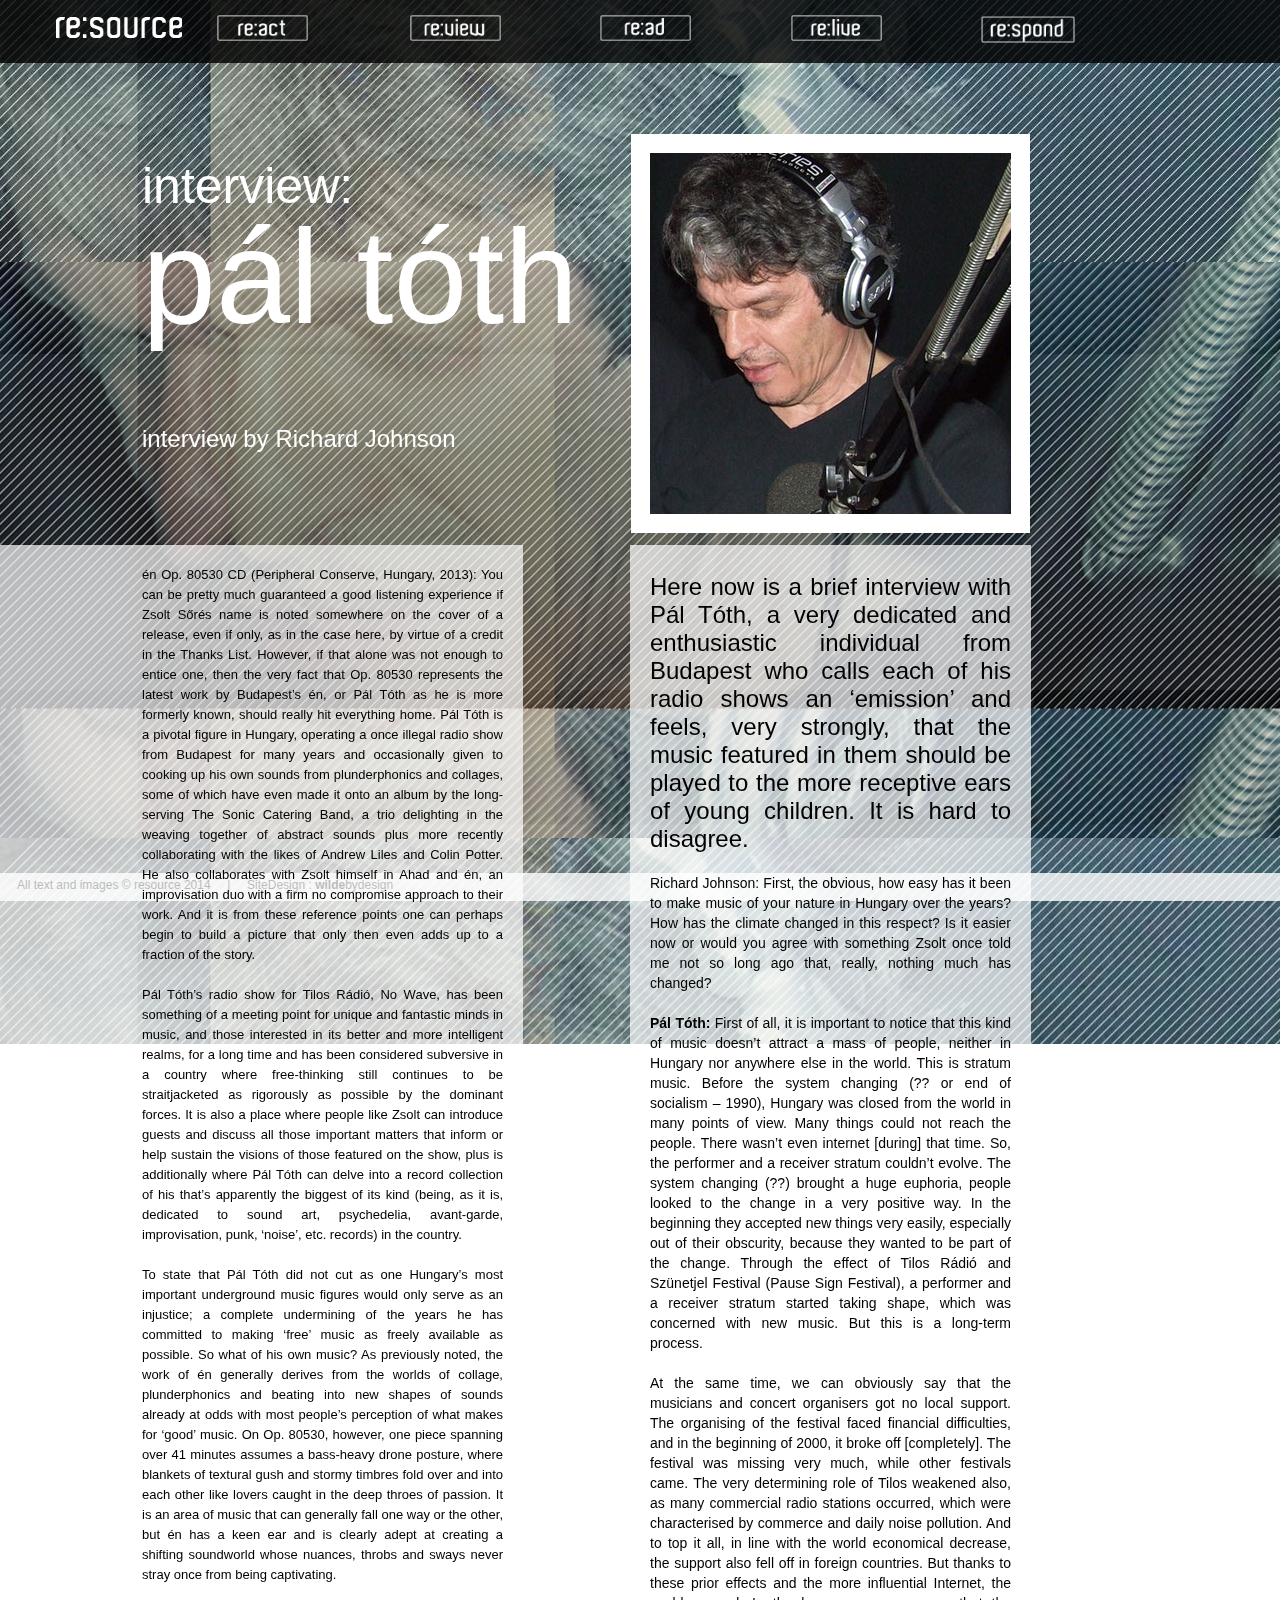
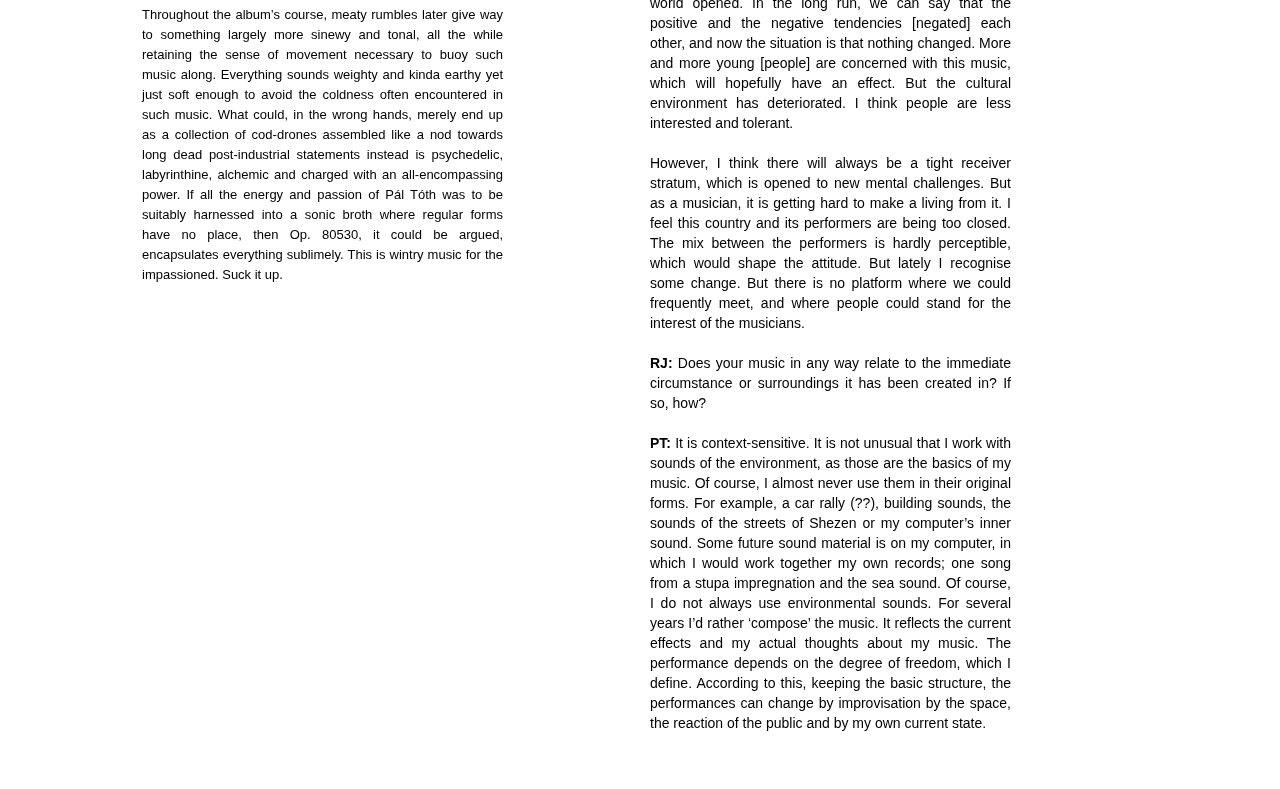
<file: pal-toth-interview.html>
<!DOCTYPE html>
<html class="html" lang="en-US">
 <head>

  <script type="text/javascript">
   if(typeof Muse == "undefined") window.Muse = {}; window.Muse.assets = {"required":["jquery-1.8.3.min.js", "museutils.js", "jquery.scrolleffects.js", "jquery.watch.js", "webpro.js", "jquery.musepolyfill.bgsize.js", "musewpslideshow.js", "jquery.museoverlay.js", "touchswipe.js", "pal-toth-interview.css"], "outOfDate":[]};
</script>
  
  <meta http-equiv="Content-type" content="text/html;charset=UTF-8"/>
  <meta name="description" content="A brief interview with Pál Tóth, a very dedicated and enthusiastic individual from Budapest."/>
  <meta name="generator" content="2014.1.1.276"/>
  <link rel="shortcut icon" href="images/favicon.ico?4241201187"/>
  <title>resource Pál Tóth interview</title>
  <!-- CSS -->
  <link rel="stylesheet" type="text/css" href="css/site_global.css?4132397237"/>
  <link rel="stylesheet" type="text/css" href="css/master_a-master.css?4182866646"/>
  <link rel="stylesheet" type="text/css" href="css/pal-toth-interview.css?344678513" id="pagesheet"/>
  <!--[if lt IE 9]>
  <link rel="stylesheet" type="text/css" href="css/iefonts_pal-toth-interview.css?3799556229"/>
  <![endif]-->
  <!-- Other scripts -->
  <script type="text/javascript">
   document.documentElement.className += ' js';
var __adobewebfontsappname__ = "muse";
</script>
  <!-- JS includes -->
  <script type="text/javascript">
   document.write('\x3Cscript src="' + (document.location.protocol == 'https:' ? 'https:' : 'http:') + '//webfonts.creativecloud.com/open-sans:n7,i3,n3:all.js" type="text/javascript">\x3C/script>');
</script>
    <!--HTML Widget code-->
  
<script type="text/javascript">

  var _gaq = _gaq || [];
  _gaq.push(['_setAccount', 'UA-53876720-1']);
  _gaq.push(['_trackPageview']);

  (function() {
    var ga = document.createElement('script'); ga.type = 'text/javascript'; ga.async = true;
    ga.src = ('https:' == document.location.protocol ? 'https://ssl' : 'http://www') + '.google-analytics.com/ga.js';
    var s = document.getElementsByTagName('script')[0]; s.parentNode.insertBefore(ga, s);
  })();

</script>
 
 </head>
 <body>

  <div class="clearfix" id="page"><!-- group -->
   <div class="clearfix grpelem" id="pu1472"><!-- group -->
    <div class="browser_width grpelem" id="u1472-bw">
     <div id="u1472"><!-- simple frame --></div>
    </div>
    <div class="browser_width grpelem" id="u1468-bw">
     <div id="u1468"><!-- simple frame --></div>
    </div>
    <div class="browser_width grpelem" id="u1467-bw">
     <div id="u1467"><!-- simple frame --></div>
    </div>
    <div class="browser_width grpelem" id="u1469-bw">
     <div id="u1469"><!-- simple frame --></div>
    </div>
    <div class="grpelem" id="u1470"><!-- custom html -->
     <iframe style="border: 0; width: 100%; height: 42px;" src="http://bandcamp.com/EmbeddedPlayer/album=4182022291/size=small/bgcol=ffffff/linkcol=0687f5/track=833449762/transparent=true/" seamless><a href="http://diobel.bandcamp.com/album/meeting-point-counter-point">Meeting point - Counter Point by Tóth Pál én</a></iframe>
</div>
    <div class="grpelem" id="u9018"><!-- custom html --></div>
    <div class="clearfix grpelem" id="u183-3" data-ice-editable="html" data-ice-options="disableImageResize,none" data-muse-uid="U183"><!-- content -->
     <p>&nbsp;</p>
    </div>
    <div class="clearfix grpelem" id="u194-3" data-ice-editable="html" data-ice-options="disableImageResize,none" data-muse-uid="U194"><!-- content -->
     <p>&nbsp;</p>
    </div>
    <div class="clearfix grpelem" id="u195-4" data-ice-editable="html" data-ice-options="disableImageResize,none" data-muse-uid="U195"><!-- content -->
     <p>interview by Richard Johnson</p>
    </div>
    <div class="clearfix grpelem" id="u140-14" data-ice-editable="html" data-ice-options="disableImageResize,none" data-muse-uid="U140"><!-- content -->
     <p id="u140">&nbsp;</p>
     <p id="u140-3">én Op. 80530 CD (Peripheral Conserve, Hungary, 2013): You can be pretty much guaranteed a good listening experience if Zsolt Sőrés name is noted somewhere on the cover of a release, even if only, as in the case here, by virtue of a credit in the Thanks List. However, if that alone was not enough to entice one, then the very fact that Op. 80530 represents the latest work by Budapest’s én, or Pál Tóth as he is more formerly known, should really hit everything home. Pál Tóth is a pivotal figure in Hungary, operating a once illegal radio show from Budapest for many years and occasionally given to cooking up his own sounds from plunderphonics and collages, some of which have even made it onto an album by the long&#45;serving The Sonic Catering Band, a trio delighting in the weaving together of abstract sounds plus more recently collaborating with the likes of Andrew Liles and Colin Potter. He also collaborates with Zsolt himself in Ahad and én, an improvisation duo with a firm no compromise approach to their work. And it is from these reference points one can perhaps begin to build a picture that only then even adds up to a fraction of the story.</p>
     <p id="u140-4">&nbsp;</p>
     <p id="u140-6">Pál Tóth’s radio show for Tilos Rádió, No Wave, has been something of a meeting point for unique and fantastic minds in music, and those interested in its better and more intelligent realms, for a long time and has been considered subversive in a country where free&#45;thinking still continues to be straitjacketed as rigorously as possible by the dominant forces. It is also a place where people like Zsolt can introduce guests and discuss all those important matters that inform or help sustain the visions of those featured on the show, plus is additionally where Pál Tóth can delve into a record collection of his that’s apparently the biggest of its kind (being, as it is, dedicated to sound art, psychedelia, avant&#45;garde, improvisation, punk, ‘noise’, etc. records) in the country.</p>
     <p id="u140-7">&nbsp;</p>
     <p id="u140-9">To state that Pál Tóth did not cut as one Hungary’s most important underground music figures would only serve as an injustice; a complete undermining of the years he has committed to making ‘free’ music as freely available as possible. So what of his own music? As previously noted, the work of én generally derives from the worlds of collage, plunderphonics and beating into new shapes of sounds already at odds with most people’s perception of what makes for ‘good’ music. On Op. 80530, however, one piece spanning over 41 minutes assumes a bass&#45;heavy drone posture, where blankets of textural gush and stormy timbres fold over and into each other like lovers caught in the deep throes of passion. It is an area of music that can generally fall one way or the other, but én has a keen ear and is clearly adept at creating a shifting soundworld whose nuances, throbs and sways never stray once from being captivating.</p>
     <p id="u140-10">&nbsp;</p>
     <p id="u140-12">Throughout the album’s course, meaty rumbles later give way to something largely more sinewy and tonal, all the while retaining the sense of movement necessary to buoy such music along. Everything sounds weighty and kinda earthy yet just soft enough to avoid the coldness often encountered in such music. What could, in the wrong hands, merely end up as a collection of cod&#45;drones assembled like a nod towards long dead post&#45;industrial statements instead is psychedelic, labyrinthine, alchemic and charged with an all&#45;encompassing power. If all the energy and passion of Pál Tóth was to be suitably harnessed into a sonic broth where regular forms have no place, then Op. 80530, it could be argued, encapsulates everything sublimely. This is wintry music for the impassioned. Suck it up.</p>
    </div>
    <div class="clearfix grpelem" id="u178-6" data-ice-editable="html" data-ice-options="disableImageResize,none" data-muse-uid="U178"><!-- content -->
     <p id="u178-2">interview:</p>
     <p id="u178-4">pál tóth</p>
    </div>
    <div class="clearfix grpelem" id="u182-26" data-ice-editable="html" data-ice-options="disableImageResize,none" data-muse-uid="U182"><!-- content -->
     <p id="u182">&nbsp;</p>
     <p id="u182-3">Here now is a brief interview with Pál Tóth, a very dedicated and enthusiastic individual from Budapest who calls each of his radio shows an ‘emission’ and feels, very strongly, that the music featured in them should be played to the more receptive ears of young children. It is hard to disagree.</p>
     <p id="u182-4">&nbsp;</p>
     <p id="u182-6">Richard Johnson: First, the obvious, how easy has it been to make music of your nature in Hungary over the years? How has the climate changed in this respect? Is it easier now or would you agree with something Zsolt once told me not so long ago that, really, nothing much has changed?</p>
     <p id="u182-7">&nbsp;</p>
     <p id="u182-10"><span id="u182-8">Pál Tóth:</span>&nbsp;First of all, it is important to notice that this kind of music doesn’t attract a mass of people, neither in Hungary nor anywhere else in the world. This is stratum music. Before the system changing (?? or end of socialism – 1990), Hungary was closed from the world in many points of view. Many things could not reach the people. There wasn’t even internet [during] that time. So, the performer and a receiver stratum couldn’t evolve. The system changing (??) brought a huge euphoria, people looked to the change in a very positive way. In the beginning they accepted new things very easily, especially out of their obscurity, because they wanted to be part of the change. Through the effect of Tilos Rádió and Szünetjel Festival (Pause Sign Festival), a performer and a receiver stratum started taking shape, which was concerned with new music. But this is a long&#45;term process.</p>
     <p id="u182-11">&nbsp;</p>
     <p id="u182-13">At the same time, we can obviously say that the musicians and concert organisers got no local support. The organising of the festival faced financial difficulties, and in the beginning of 2000, it broke off [completely]. The festival was missing very much, while other festivals came. The very determining role of Tilos weakened also, as many commercial radio stations occurred, which were characterised by commerce and daily noise pollution. And to top it all, in line with the world economical decrease, the support also fell off in foreign countries. But thanks to these prior effects and the more influential Internet, the world opened. In the long run, we can say that the positive and the negative tendencies [negated] each other, and now the situation is that nothing changed. More and more young [people] are concerned with this music, which will hopefully have an effect. But the cultural environment has deteriorated. I think people are less interested and tolerant.</p>
     <p id="u182-14">&nbsp;</p>
     <p id="u182-16">However, I think there will always be a tight receiver stratum, which is opened to new mental challenges. But as a musician, it is getting hard to make a living from it. I feel this country and its performers are being too closed. The mix between the performers is hardly perceptible, which would shape the attitude. But lately I recognise some change. But there is no platform where we could frequently meet, and where people could stand for the interest of the musicians.</p>
     <p id="u182-17">&nbsp;</p>
     <p id="u182-20"><span id="u182-18">RJ:</span>&nbsp;Does your music in any way relate to the immediate circumstance or surroundings it has been created in? If so, how?</p>
     <p id="u182-21">&nbsp;</p>
     <p id="u182-24"><span id="u182-22">PT:</span>&nbsp;It is context&#45;sensitive. It is not unusual that I work with sounds of the environment, as those are the basics of my music. Of course, I almost never use them in their original forms. For example, a car rally (??), building sounds, the sounds of the streets of Shezen or my computer’s inner sound. Some future sound material is on my computer, in which I would work together my own records; one song from a stupa impregnation and the sea sound. Of course, I do not always use environmental sounds. For several years I’d rather ‘compose’ the music. It reflects the current effects and my actual thoughts about my music. The performance depends on the degree of freedom, which I define. According to this, keeping the basic structure, the performances can change by improvisation by the space, the reaction of the public and by my own current state.</p>
    </div>
    <div class="clip_frame grpelem" id="u307"><!-- image -->
     <img class="block" id="u307_img" src="images/pal-toth-sm.jpg" alt="" width="361" height="361" data-ice-editable="image" data-muse-uid="U307" data-muse-src="images/pal-toth-sm.jpg"/>
    </div>
   </div>
   <div class="clearfix grpelem" id="pu8813"><!-- column -->
    <div class="position_content" id="pu8813_position_content">
     <div class="browser_width" id="u8813-bw">
      <div class="pinned-colelem" id="u8813"><!-- simple frame --></div>
     </div>
     <div class="PamphletWidget clearfix pinned-colelem" id="pamphletu8816"><!-- none box -->
      <div class="popup_anchor" id="u8824popup">
       <div class="ContainerGroup clearfix" id="u8824"><!-- none box -->
        <div class="Container invi clearfix grpelem" id="u8825"><!-- group -->
         <form class="form-grp clearfix grpelem" id="widgetu8826" method="post" enctype="multipart/form-data" action="scripts/form-u8826.php"><!-- none box -->
          <div class="fld-grp clearfix grpelem" id="widgetu8829" data-required="true"><!-- none box -->
           <label class="fld-label actAsDiv clearfix grpelem" id="u8830-4" data-ice-editable="html" data-ice-options="disableImageResize,none" data-muse-uid="U8830" for="widgetu8829_input"><!-- content -->
            <span class="actAsPara">Name:</span>
           </label>
           <span class="fld-input NoWrap actAsDiv clearfix grpelem" id="u8831-4" data-ice-editable="html" data-ice-options="disableImageResize,none" data-muse-uid="U8831"><!-- content --><input class="wrapped-input" type="text" spellcheck="false" id="widgetu8829_input" name="custom_U8829" tabindex="1"/><label class="wrapped-input fld-prompt" id="widgetu8829_prompt" for="widgetu8829_input"><span class="actAsPara">Your Name</span></label></span>
          </div>
          <div class="fld-grp clearfix grpelem" id="widgetu8839" data-required="true" data-type="email"><!-- none box -->
           <label class="fld-label actAsDiv clearfix grpelem" id="u8840-4" data-ice-editable="html" data-ice-options="disableImageResize,none" data-muse-uid="U8840" for="widgetu8839_input"><!-- content -->
            <span class="actAsPara">Email:</span>
           </label>
           <span class="fld-input NoWrap actAsDiv clearfix grpelem" id="u8842-4" data-ice-editable="html" data-ice-options="disableImageResize,none" data-muse-uid="U8842"><!-- content --><input class="wrapped-input" type="text" spellcheck="false" id="widgetu8839_input" name="Email" tabindex="2"/><label class="wrapped-input fld-prompt" id="widgetu8839_prompt" for="widgetu8839_input"><span class="actAsPara">name@email.com</span></label></span>
          </div>
          <div class="clearfix grpelem" id="u8833-4" data-ice-editable="html" data-ice-options="disableImageResize,none" data-muse-uid="U8833"><!-- content -->
           <p>Submitting Form...</p>
          </div>
          <div class="clearfix grpelem" id="u8827-4" data-ice-editable="html" data-ice-options="disableImageResize,none" data-muse-uid="U8827"><!-- content -->
           <p>The server encountered an error.</p>
          </div>
          <div class="clearfix grpelem" id="u8828-4" data-ice-editable="html" data-ice-options="disableImageResize,none" data-muse-uid="U8828"><!-- content -->
           <p>Form received.</p>
          </div>
          <input class="submit-btn NoWrap grpelem" id="u8838-17" type="submit" value="" tabindex="4"/><!-- state-based BG images -->
          <div class="fld-grp clearfix grpelem" id="widgetu8834" data-required="false"><!-- none box -->
           <label class="fld-label actAsDiv clearfix grpelem" id="u8836-4" data-ice-editable="html" data-ice-options="disableImageResize,none" data-muse-uid="U8836" for="widgetu8834_input"><!-- content -->
            <span class="actAsPara">Message:</span>
           </label>
           <span class="fld-textarea actAsDiv clearfix grpelem" id="u8837-4" data-ice-editable="html" data-ice-options="disableImageResize,none" data-muse-uid="U8837"><!-- content --><textarea class="wrapped-input" id="widgetu8834_input" name="custom_U8834" tabindex="3"></textarea><label class="wrapped-input fld-prompt" id="widgetu8834_prompt" for="widgetu8834_input"><span class="actAsPara">Add a brief message...</span></label></span>
          </div>
         </form>
        </div>
       </div>
      </div>
      <div class="ThumbGroup clearfix grpelem" id="u8817"><!-- none box -->
       <div class="popup_anchor">
        <div class="Thumb popup_element rounded-corners clearfix" id="u8818"><!-- group -->
         <div class="museBGSize" id="u8819"><!-- simple frame --></div>
        </div>
       </div>
      </div>
     </div>
     <a class="nonblock nontext clip_frame pinned-colelem" id="u8814" href="index.html"><!-- image --><img class="block" id="u8814_img" src="images/logo.png" alt="" width="126" height="21" data-ice-editable="image" data-ice-options="clickable" data-muse-uid="U8814" data-muse-src="images/logo.png"/></a>
     <a class="nonblock nontext museBGSize pinned-colelem" id="u8846" href="react.html"><!-- simple frame --></a>
     <a class="nonblock nontext museBGSize pinned-colelem" id="u8845" href="review.html"><!-- simple frame --></a>
     <a class="nonblock nontext museBGSize pinned-colelem" id="u8847" href="interview.html"><!-- simple frame --></a>
     <a class="nonblock nontext museBGSize pinned-colelem" id="u8848" href="festivals.html"><!-- simple frame --></a>
     <div class="browser_width" id="u1473-bw">
      <div class="pinned-colelem" id="u1473"><!-- simple frame --></div>
     </div>
     <div class="browser_width" id="u2916-8-bw">
      <div class="clearfix pinned-colelem" id="u2916-8" data-ice-editable="html" data-ice-options="disableImageResize,none" data-muse-uid="U2916"><!-- content -->
       <p id="u2916-6">All text and images © resource 2014&nbsp;&nbsp;&nbsp;&nbsp; |&nbsp;&nbsp;&nbsp;&nbsp; <span id="u2916-2">SiteDesign : </span><a class="nonblock" href="http://www.wildebydesign.com/"><span id="u2916-3">wilde</span><span id="u2916-4">bydesign</span></a></p>
      </div>
     </div>
    </div>
   </div>
  </div>
  <div class="preload_images">
   <img class="preload" src="images/u8838-17-r.png" alt=""/>
   <img class="preload" src="images/u8838-17-m.png" alt=""/>
   <img class="preload" src="images/u8838-17-fs.png" alt=""/>
   <img class="preload" src="images/respond_btn-grey.png" alt=""/>
   <img class="preload" src="images/respond_btn-white.png" alt=""/>
   <img class="preload" src="images/react_btn-grey.png" alt=""/>
   <img class="preload" src="images/react_btn-white.png" alt=""/>
   <img class="preload" src="images/review_btn-grey.png" alt=""/>
   <img class="preload" src="images/review_btn-white.png" alt=""/>
   <img class="preload" src="images/read_btn-grey.png" alt=""/>
   <img class="preload" src="images/read_btn-white.png" alt=""/>
   <img class="preload" src="images/relive_btn-grey.png" alt=""/>
   <img class="preload" src="images/relive_btn-white.png" alt=""/>
  </div>
  <!-- JS includes -->
  <script type="text/javascript">
   if (document.location.protocol != 'https:') document.write('\x3Cscript src="http://musecdn.businesscatalyst.com/scripts/4.0/jquery-1.8.3.min.js" type="text/javascript">\x3C/script>');
</script>
  <script type="text/javascript">
   window.jQuery || document.write('\x3Cscript src="scripts/jquery-1.8.3.min.js" type="text/javascript">\x3C/script>');
</script>
  <script src="scripts/museutils.js?4136605575" type="text/javascript"></script>
  <script src="scripts/jquery.scrolleffects.js?4183300935" type="text/javascript"></script>
  <script src="scripts/jquery.watch.js?172956391" type="text/javascript"></script>
  <script src="scripts/webpro.js?420478120" type="text/javascript"></script>
  <script src="scripts/jquery.musepolyfill.bgsize.js?242197875" type="text/javascript"></script>
  <script src="scripts/musewpslideshow.js?480958572" type="text/javascript"></script>
  <script src="scripts/jquery.museoverlay.js?184401257" type="text/javascript"></script>
  <script src="scripts/touchswipe.js?60020316" type="text/javascript"></script>
  <!-- Other scripts -->
  <script type="text/javascript">
   $(document).ready(function() { try {
(function(){var a={},b=function(a){if(a.match(/^rgb/))return a=a.replace(/\s+/g,"").match(/([\d\,]+)/gi)[0].split(","),(parseInt(a[0])<<16)+(parseInt(a[1])<<8)+parseInt(a[2]);if(a.match(/^\#/))return parseInt(a.substr(1),16);return 0};(function(){$('link[type="text/css"]').each(function(){var b=($(this).attr("href")||"").match(/\/?css\/([\w\-]+\.css)\?(\d+)/);b&&b[1]&&b[2]&&(a[b[1]]=b[2])})})();(function(){$("body").append('<div class="version" style="display:none; width:1px; height:1px;"></div>');
for(var c=$(".version"),d=0;d<Muse.assets.required.length;){var f=Muse.assets.required[d],g=f.match(/([\w\-\.]+)\.(\w+)$/),k=g&&g[1]?g[1]:null,g=g&&g[2]?g[2]:null;switch(g.toLowerCase()){case "css":k=k.replace(/\W/gi,"_").replace(/^([^a-z])/gi,"_$1");c.addClass(k);var g=b(c.css("color")),h=b(c.css("background-color"));g!=0||h!=0?(Muse.assets.required.splice(d,1),"undefined"!=typeof a[f]&&(g!=a[f]>>>24||h!=(a[f]&16777215))&&Muse.assets.outOfDate.push(f)):d++;c.removeClass(k);break;case "js":k.match(/^jquery-[\d\.]+/gi)&&
typeof $!="undefined"?Muse.assets.required.splice(d,1):d++;break;default:throw Error("Unsupported file type: "+g);}}c.remove();if(Muse.assets.outOfDate.length||Muse.assets.required.length)c="Some files on the server may be missing or incorrect. Clear browser cache and try again. If the problem persists please contact website author.",(d=location&&location.search&&location.search.match&&location.search.match(/muse_debug/gi))&&Muse.assets.outOfDate.length&&(c+="\nOut of date: "+Muse.assets.outOfDate.join(",")),d&&Muse.assets.required.length&&(c+="\nMissing: "+Muse.assets.required.join(",")),alert(c)})()})();/* body */
Muse.Utils.transformMarkupToFixBrowserProblemsPreInit();/* body */
Muse.Utils.prepHyperlinks(true);/* body */
$('#u1472').registerBackgroundPositionScrollEffect([{"in":[-Infinity,-99.5],"speed":[0,0]},{"in":[-99.5,Infinity],"speed":[0,0]}]);/* scroll effect */
Muse.Utils.resizeHeight()/* resize height */
$('#u1468').registerBackgroundPositionScrollEffect([{"in":[-Infinity,590.45],"speed":[0,0]},{"in":[590.45,Infinity],"speed":[0,0.2]}]);/* scroll effect */
$('#u1467').registerBackgroundPositionScrollEffect([{"in":[-Infinity,247.5],"speed":[0,0]},{"in":[247.5,Infinity],"speed":[0,0]}]);/* scroll effect */
$('#u1469').registerBackgroundPositionScrollEffect([{"in":[-Infinity,942],"speed":[0,0]},{"in":[942,Infinity],"speed":[0,0]}]);/* scroll effect */
Muse.Utils.initWidget('#widgetu8826', function(elem) { new WebPro.Widget.Form(elem, {validationEvent:'submit',errorStateSensitivity:'high',fieldWrapperClass:'fld-grp',formSubmittedClass:'frm-sub-st',formErrorClass:'frm-subm-err-st',formDeliveredClass:'frm-subm-ok-st',notEmptyClass:'non-empty-st',focusClass:'focus-st',invalidClass:'fld-err-st',requiredClass:'fld-err-st',ajaxSubmit:true}); });/* #widgetu8826 */
Muse.Utils.initWidget('#pamphletu8816', function(elem) { new WebPro.Widget.ContentSlideShow(elem, {contentLayout_runtime:'loose',event:'click',deactivationEvent:'mouseout_click',autoPlay:false,displayInterval:3000,transitionStyle:'fading',transitionDuration:400,hideAllContentsFirst:true,shuffle:false,enableSwipe:false,resumeAutoplay:true,resumeAutoplayInterval:3000,playOnce:false}); });/* #pamphletu8816 */
$('#u1473').registerBackgroundPositionScrollEffect([{"in":[-Infinity,1538],"speed":[0,0]},{"in":[1538,Infinity],"speed":[0,0]}]);/* scroll effect */
Muse.Utils.showWidgetsWhenReady();/* body */
Muse.Utils.transformMarkupToFixBrowserProblems();/* body */
} catch(e) { if (e && 'function' == typeof e.notify) e.notify(); else Muse.Assert.fail('Error calling selector function:' + e); }});
</script>
   </body>
</html>
</file>
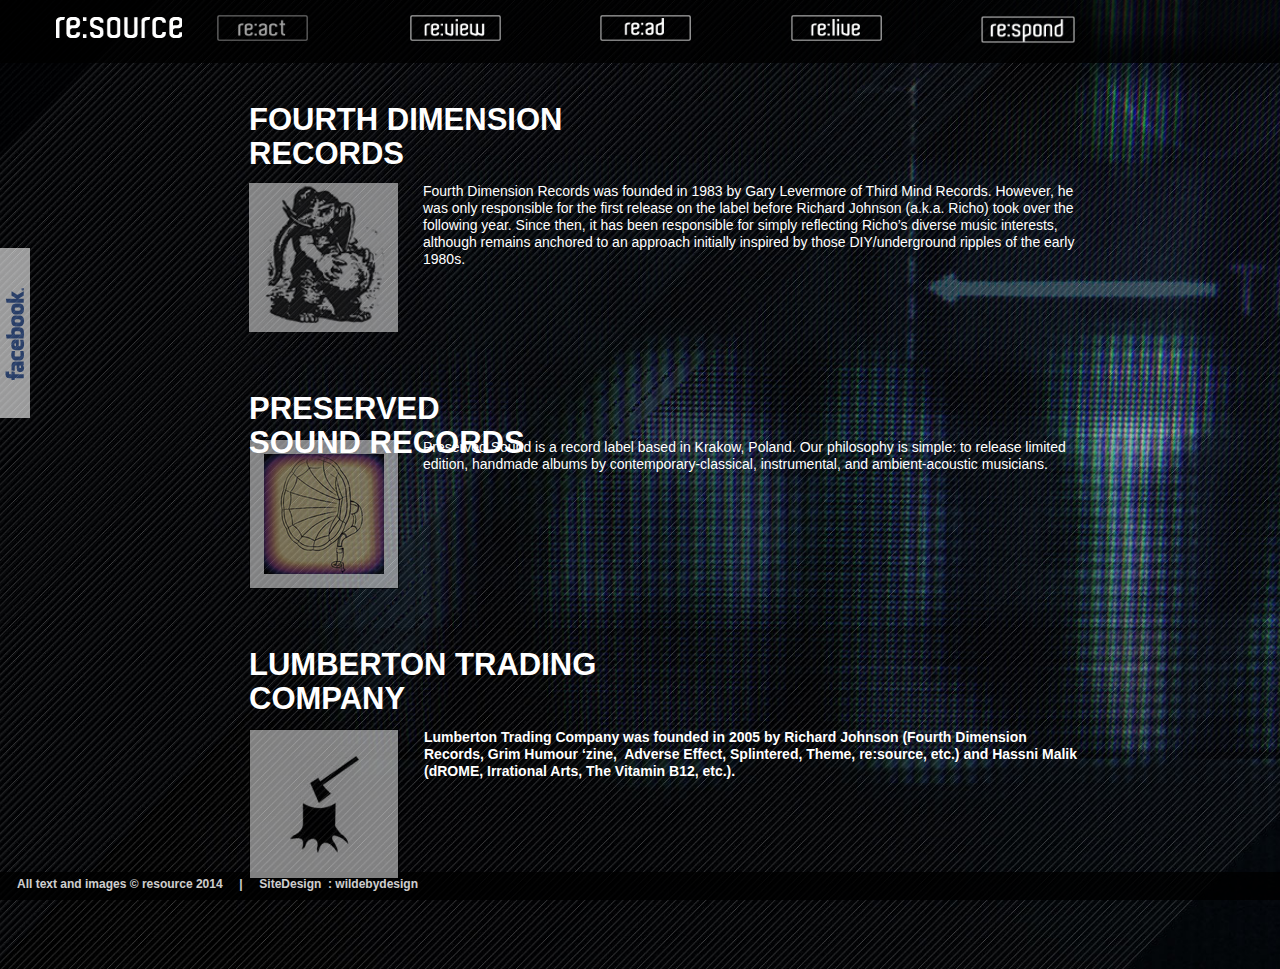
<file: react.html>
<!DOCTYPE html>
<html class="html" lang="en-US">
 <head>

  <script type="text/javascript">
   if(typeof Muse == "undefined") window.Muse = {}; window.Muse.assets = {"required":["jquery-1.8.3.min.js", "museutils.js", "webpro.js", "jquery.musepolyfill.bgsize.js", "musewpslideshow.js", "jquery.museoverlay.js", "touchswipe.js", "react.css"], "outOfDate":[]};
</script>
  
  <meta http-equiv="Content-type" content="text/html;charset=UTF-8"/>
  <meta name="description" content="Web links to everyone who is involved or supports the production of re:source."/>
  <meta name="generator" content="2014.1.1.276"/>
  <link rel="shortcut icon" href="images/favicon.ico?4241201187"/>
  <title>resource links</title>
  <!-- CSS -->
  <link rel="stylesheet" type="text/css" href="css/site_global.css?4132397237"/>
  <link rel="stylesheet" type="text/css" href="css/master_a-master.css?4182866646"/>
  <link rel="stylesheet" type="text/css" href="css/react.css?4046510504" id="pagesheet"/>
  <!--[if lt IE 9]>
  <link rel="stylesheet" type="text/css" href="css/iefonts_react.css?474731462"/>
  <![endif]-->
  <!-- Other scripts -->
  <script type="text/javascript">
   document.documentElement.className += ' js';
var __adobewebfontsappname__ = "muse";
</script>
  <!-- JS includes -->
  <script type="text/javascript">
   document.write('\x3Cscript src="' + (document.location.protocol == 'https:' ? 'https:' : 'http:') + '//webfonts.creativecloud.com/source-sans-pro:n7:all;open-sans:n7,i3,n3:all.js" type="text/javascript">\x3C/script>');
</script>
    <!--HTML Widget code-->
  
<script type="text/javascript">

  var _gaq = _gaq || [];
  _gaq.push(['_setAccount', 'UA-53876720-1']);
  _gaq.push(['_trackPageview']);

  (function() {
    var ga = document.createElement('script'); ga.type = 'text/javascript'; ga.async = true;
    ga.src = ('https:' == document.location.protocol ? 'https://ssl' : 'http://www') + '.google-analytics.com/ga.js';
    var s = document.getElementsByTagName('script')[0]; s.parentNode.insertBefore(ga, s);
  })();

</script>
 
 </head>
 <body class="museBGSize">

  <div class="clearfix" id="page"><!-- column -->
   <div class="position_content" id="page_position_content">
    <div class="browser_width" id="u6222-bw">
     <div class="pinned-colelem" id="u6222"><!-- simple frame --></div>
    </div>
    <a class="nonblock nontext clip_frame pinned-colelem" id="u6223" href="index.html"><!-- image --><img class="block" id="u6223_img" src="images/logo.png" alt="" width="126" height="21" data-ice-editable="image" data-ice-options="clickable" data-muse-uid="U6223" data-muse-src="images/logo.png"/></a>
    <a class="nonblock nontext MuseLinkActive museBGSize pinned-colelem" id="u6226" href="react.html"><!-- simple frame --></a>
    <a class="nonblock nontext museBGSize pinned-colelem" id="u6225" href="review.html"><!-- simple frame --></a>
    <a class="nonblock nontext museBGSize pinned-colelem" id="u6227" href="interview.html"><!-- simple frame --></a>
    <a class="nonblock nontext museBGSize pinned-colelem" id="u6228" href="festivals.html"><!-- simple frame --></a>
    <div class="PamphletWidget clearfix pinned-colelem" id="pamphletu6229"><!-- none box -->
     <div class="popup_anchor" id="u6239popup">
      <div class="ContainerGroup clearfix" id="u6239"><!-- none box -->
       <div class="Container invi clearfix grpelem" id="u6240"><!-- group -->
        <form class="form-grp clearfix grpelem" id="widgetu6241" method="post" enctype="multipart/form-data" action="scripts/form-u6241.php"><!-- none box -->
         <div class="fld-grp clearfix grpelem" id="widgetu6254" data-required="true"><!-- none box -->
          <label class="fld-label actAsDiv clearfix grpelem" id="u6255-4" data-ice-editable="html" data-ice-options="disableImageResize,none" data-muse-uid="U6255" for="widgetu6254_input"><!-- content -->
           <span class="actAsPara">Name:</span>
          </label>
          <span class="fld-input NoWrap actAsDiv clearfix grpelem" id="u6256-4" data-ice-editable="html" data-ice-options="disableImageResize,none" data-muse-uid="U6256"><!-- content --><input class="wrapped-input" type="text" spellcheck="false" id="widgetu6254_input" name="custom_U6254" tabindex="1"/><label class="wrapped-input fld-prompt" id="widgetu6254_prompt" for="widgetu6254_input"><span class="actAsPara">Your Name</span></label></span>
         </div>
         <div class="fld-grp clearfix grpelem" id="widgetu6242" data-required="true" data-type="email"><!-- none box -->
          <label class="fld-label actAsDiv clearfix grpelem" id="u6243-4" data-ice-editable="html" data-ice-options="disableImageResize,none" data-muse-uid="U6243" for="widgetu6242_input"><!-- content -->
           <span class="actAsPara">Email:</span>
          </label>
          <span class="fld-input NoWrap actAsDiv clearfix grpelem" id="u6244-4" data-ice-editable="html" data-ice-options="disableImageResize,none" data-muse-uid="U6244"><!-- content --><input class="wrapped-input" type="text" spellcheck="false" id="widgetu6242_input" name="Email" tabindex="2"/><label class="wrapped-input fld-prompt" id="widgetu6242_prompt" for="widgetu6242_input"><span class="actAsPara">name@email.com</span></label></span>
         </div>
         <div class="clearfix grpelem" id="u6252-4" data-ice-editable="html" data-ice-options="disableImageResize,none" data-muse-uid="U6252"><!-- content -->
          <p>Submitting Form...</p>
         </div>
         <div class="clearfix grpelem" id="u6253-4" data-ice-editable="html" data-ice-options="disableImageResize,none" data-muse-uid="U6253"><!-- content -->
          <p>The server encountered an error.</p>
         </div>
         <div class="clearfix grpelem" id="u6246-4" data-ice-editable="html" data-ice-options="disableImageResize,none" data-muse-uid="U6246"><!-- content -->
          <p>Form received.</p>
         </div>
         <input class="submit-btn NoWrap grpelem" id="u6247-17" type="submit" value="" tabindex="4"/><!-- state-based BG images -->
         <div class="fld-grp clearfix grpelem" id="widgetu6248" data-required="false"><!-- none box -->
          <label class="fld-label actAsDiv clearfix grpelem" id="u6251-4" data-ice-editable="html" data-ice-options="disableImageResize,none" data-muse-uid="U6251" for="widgetu6248_input"><!-- content -->
           <span class="actAsPara">Message:</span>
          </label>
          <span class="fld-textarea actAsDiv clearfix grpelem" id="u6249-4" data-ice-editable="html" data-ice-options="disableImageResize,none" data-muse-uid="U6249"><!-- content --><textarea class="wrapped-input" id="widgetu6248_input" name="custom_U6248" tabindex="3"></textarea><label class="wrapped-input fld-prompt" id="widgetu6248_prompt" for="widgetu6248_input"><span class="actAsPara">Add a brief message...</span></label></span>
         </div>
        </form>
       </div>
      </div>
     </div>
     <div class="ThumbGroup clearfix grpelem" id="u6232"><!-- none box -->
      <div class="popup_anchor">
       <div class="Thumb popup_element rounded-corners clearfix" id="u6233"><!-- group -->
        <div class="museBGSize" id="u6234"><!-- simple frame --></div>
       </div>
      </div>
     </div>
    </div>
    <a class="nonblock nontext clearfix colelem" id="u8971-4" href="http://www.fourth-dimension.net" data-ice-editable="html" data-ice-options="disableImageResize,none" data-muse-uid="U8971"><!-- content --><h1 class="React-Header">FOURTH DIMENSION RECORDS</h1></a>
    <div class="clearfix colelem" id="ppamphletu8911"><!-- group -->
     <div class="PamphletWidget clearfix grpelem" id="pamphletu8911"><!-- none box -->
      <div class="popup_anchor" id="u8912popup">
       <div class="ContainerGroup clearfix" id="u8912"><!-- none box -->
        <div class="Container invi clearfix" id="u8913"><!-- group -->
         <div class="grpelem" id="u8914"><!-- custom html -->
          <div id="fb-root"></div>
<script>(function(d, s, id) {
  var js, fjs = d.getElementsByTagName(s)[0];
  if (d.getElementById(id)) return;
  js = d.createElement(s); js.id = id;
  js.src = "//connect.facebook.net/en_US/sdk.js#xfbml=1&version=v2.0";
  fjs.parentNode.insertBefore(js, fjs);
}(document, 'script', 'facebook-jssdk'));</script>
</div>
         <div class="grpelem" id="pu8915"><!-- inclusion -->
          <div id="u8915"><!-- simple frame --></div>
          <div class="clearfix" id="pu8916"><!-- group -->
           <div class="grpelem" id="u8916"><!-- custom html -->
            <div class="fb-like-box" data-href="https://www.facebook.com/resourcemusic" data-colorscheme="light" data-show-faces="true" data-header="false" data-stream="false" data-show-border="false"></div>
</div>
          </div>
         </div>
        </div>
       </div>
      </div>
      <div class="ThumbGroup clearfix grpelem" id="u8918"><!-- none box -->
       <div class="popup_anchor">
        <div class="Thumb popup_element rgba-background" id="u8919"><!-- simple frame --></div>
       </div>
      </div>
     </div>
     <div class="grpelem" id="u9018"><!-- custom html --></div>
     <a class="nonblock nontext museBGSize grpelem" id="u6264" href="http://www.fourth-dimension.net"><!-- simple frame --></a>
     <div class="React-Body clearfix grpelem" id="u6286-6" data-ice-editable="html" data-ice-options="disableImageResize,none" data-muse-uid="U6286"><!-- content -->
      <h3><a class="nonblock" href="http://www.fourth-dimension.net">Fourth Dimension Records</a>&nbsp;was founded in 1983 by Gary Levermore of Third Mind Records. However, he was only responsible for the first release on the label before Richard Johnson (a.k.a. Richo) took over the following year. Since then, it has been responsible for simply reflecting Richo’s diverse music interests, although remains anchored to an approach initially inspired by those DIY/underground ripples of the early 1980s.</h3>
     </div>
    </div>
    <div class="clearfix colelem" id="pu6266"><!-- group -->
     <a class="nonblock nontext grpelem" id="u6266" href="http://www.preservedsound.com"><!-- simple frame --></a>
     <div class="clearfix grpelem" id="u6294-7" data-ice-editable="html" data-ice-options="disableImageResize,none" data-muse-uid="U6294"><!-- content -->
      <h3 class="React-Body" id="u6294-4"><a class="nonblock" href="http://www.preservedsound.com">Preserved Sound</a>&nbsp;is a record label based in Krakow, Poland. Our philosophy is simple: to release limited edition, handmade albums by contemporary&#45;classical, instrumental, and ambient&#45;acoustic musicians.</h3>
      <p id="u6294-5">&nbsp;</p>
     </div>
     <div class="clearfix grpelem" id="u8775-3" data-ice-editable="html" data-ice-options="disableImageResize,none" data-muse-uid="U8775"><!-- content -->
      <p>&nbsp;</p>
     </div>
     <a class="nonblock nontext clearfix grpelem" id="u8973-6" href="http://www.preservedsound.com" data-ice-editable="html" data-ice-options="disableImageResize,none" data-muse-uid="U8973"><!-- content --><h1 class="React-Header">PRESERVED SOUND&nbsp;RECORDS</h1></a>
     <div class="grpelem" id="u9003"><!-- custom html -->
      <b>
</div>
    </div>
    <a class="nonblock nontext clearfix colelem" id="u8975-4" href="http://www.lumberton-trading.net" data-ice-editable="html" data-ice-options="disableImageResize,none" data-muse-uid="U8975"><!-- content --><h1 class="React-Header">LUMBERTON TRADING COMPANY</h1></a>
    <div class="clearfix colelem" id="pu6267"><!-- group -->
     <a class="nonblock nontext grpelem" id="u6267" href="http://www.lumberton-trading.net"><!-- simple frame --></a>
     <div class="clearfix grpelem" id="u6288-7" data-ice-editable="html" data-ice-options="disableImageResize,none" data-muse-uid="U6288"><!-- content -->
      <h3 class="React-Body" id="u6288-4"><a class="nonblock" href="http://www.lumberton-trading.net">Lumberton Trading Company</a>&nbsp;was founded in 2005 by Richard Johnson (Fourth Dimension Records, Grim Humour ‘zine,&nbsp; Adverse Effect, Splintered, Theme, re:source, etc.) and Hassni Malik (dROME, Irrational Arts, The Vitamin B12, etc.).</h3>
      <p id="u6288-5">&nbsp;</p>
     </div>
    </div>
    <div class="browser_width" id="u6262-7-bw">
     <div class="clearfix pinned-colelem" id="u6262-7" data-ice-editable="html" data-ice-options="disableImageResize,none" data-muse-uid="U6262"><!-- content -->
      <p id="u6262-5">All text and images © resource 2014&nbsp;&nbsp;&nbsp;&nbsp; |&nbsp;&nbsp;&nbsp;&nbsp; SiteDesign&nbsp; : <a class="nonblock" href="http://www.wildebydesign.com/"><span id="u6262-2">wilde</span>bydesign</a></p>
     </div>
    </div>
   </div>
  </div>
  <div class="preload_images">
   <img class="preload" src="images/react_btn-grey.png" alt=""/>
   <img class="preload" src="images/review_btn-grey.png" alt=""/>
   <img class="preload" src="images/review_btn-white.png" alt=""/>
   <img class="preload" src="images/read_btn-grey.png" alt=""/>
   <img class="preload" src="images/read_btn-white.png" alt=""/>
   <img class="preload" src="images/relive_btn-grey.png" alt=""/>
   <img class="preload" src="images/relive_btn-white.png" alt=""/>
   <img class="preload" src="images/u6247-17-r.png" alt=""/>
   <img class="preload" src="images/u6247-17-m.png" alt=""/>
   <img class="preload" src="images/u6247-17-fs.png" alt=""/>
   <img class="preload" src="images/respond_btn-grey.png" alt=""/>
   <img class="preload" src="images/respond_btn-white.png" alt=""/>
   <img class="preload" src="images/facebook-manzana.png" alt=""/>
   <img class="preload" src="images/facebook-manzana-u8949-a-fr.png" alt=""/>
  </div>
  <!-- JS includes -->
  <script type="text/javascript">
   if (document.location.protocol != 'https:') document.write('\x3Cscript src="http://musecdn.businesscatalyst.com/scripts/4.0/jquery-1.8.3.min.js" type="text/javascript">\x3C/script>');
</script>
  <script type="text/javascript">
   window.jQuery || document.write('\x3Cscript src="scripts/jquery-1.8.3.min.js" type="text/javascript">\x3C/script>');
</script>
  <script src="scripts/museutils.js?4136605575" type="text/javascript"></script>
  <script src="scripts/jquery.musepolyfill.bgsize.js?242197875" type="text/javascript"></script>
  <script src="scripts/webpro.js?420478120" type="text/javascript"></script>
  <script src="scripts/musewpslideshow.js?480958572" type="text/javascript"></script>
  <script src="scripts/jquery.museoverlay.js?184401257" type="text/javascript"></script>
  <script src="scripts/touchswipe.js?60020316" type="text/javascript"></script>
  <!-- Other scripts -->
  <script type="text/javascript">
   $(document).ready(function() { try {
(function(){var a={},b=function(a){if(a.match(/^rgb/))return a=a.replace(/\s+/g,"").match(/([\d\,]+)/gi)[0].split(","),(parseInt(a[0])<<16)+(parseInt(a[1])<<8)+parseInt(a[2]);if(a.match(/^\#/))return parseInt(a.substr(1),16);return 0};(function(){$('link[type="text/css"]').each(function(){var b=($(this).attr("href")||"").match(/\/?css\/([\w\-]+\.css)\?(\d+)/);b&&b[1]&&b[2]&&(a[b[1]]=b[2])})})();(function(){$("body").append('<div class="version" style="display:none; width:1px; height:1px;"></div>');
for(var c=$(".version"),d=0;d<Muse.assets.required.length;){var f=Muse.assets.required[d],g=f.match(/([\w\-\.]+)\.(\w+)$/),k=g&&g[1]?g[1]:null,g=g&&g[2]?g[2]:null;switch(g.toLowerCase()){case "css":k=k.replace(/\W/gi,"_").replace(/^([^a-z])/gi,"_$1");c.addClass(k);var g=b(c.css("color")),h=b(c.css("background-color"));g!=0||h!=0?(Muse.assets.required.splice(d,1),"undefined"!=typeof a[f]&&(g!=a[f]>>>24||h!=(a[f]&16777215))&&Muse.assets.outOfDate.push(f)):d++;c.removeClass(k);break;case "js":k.match(/^jquery-[\d\.]+/gi)&&
typeof $!="undefined"?Muse.assets.required.splice(d,1):d++;break;default:throw Error("Unsupported file type: "+g);}}c.remove();if(Muse.assets.outOfDate.length||Muse.assets.required.length)c="Some files on the server may be missing or incorrect. Clear browser cache and try again. If the problem persists please contact website author.",(d=location&&location.search&&location.search.match&&location.search.match(/muse_debug/gi))&&Muse.assets.outOfDate.length&&(c+="\nOut of date: "+Muse.assets.outOfDate.join(",")),d&&Muse.assets.required.length&&(c+="\nMissing: "+Muse.assets.required.join(",")),alert(c)})()})();/* body */
Muse.Utils.transformMarkupToFixBrowserProblemsPreInit();/* body */
Muse.Utils.prepHyperlinks(true);/* body */
Muse.Utils.initWidget('#widgetu6241', function(elem) { new WebPro.Widget.Form(elem, {validationEvent:'submit',errorStateSensitivity:'high',fieldWrapperClass:'fld-grp',formSubmittedClass:'frm-sub-st',formErrorClass:'frm-subm-err-st',formDeliveredClass:'frm-subm-ok-st',notEmptyClass:'non-empty-st',focusClass:'focus-st',invalidClass:'fld-err-st',requiredClass:'fld-err-st',ajaxSubmit:true}); });/* #widgetu6241 */
Muse.Utils.initWidget('#pamphletu6229', function(elem) { new WebPro.Widget.ContentSlideShow(elem, {contentLayout_runtime:'loose',event:'click',deactivationEvent:'mouseout_click',autoPlay:false,displayInterval:3000,transitionStyle:'fading',transitionDuration:400,hideAllContentsFirst:true,shuffle:false,enableSwipe:false,resumeAutoplay:true,resumeAutoplayInterval:3000,playOnce:false}); });/* #pamphletu6229 */
Muse.Utils.initWidget('#pamphletu8911', function(elem) { new WebPro.Widget.ContentSlideShow(elem, {contentLayout_runtime:'loose',event:'mouseover',deactivationEvent:'mouseout_both',autoPlay:false,displayInterval:3000,transitionStyle:'fading',transitionDuration:500,hideAllContentsFirst:true,shuffle:false,enableSwipe:true,resumeAutoplay:false,resumeAutoplayInterval:3000,playOnce:false}); });/* #pamphletu8911 */
Muse.Utils.showWidgetsWhenReady();/* body */
Muse.Utils.transformMarkupToFixBrowserProblems();/* body */
} catch(e) { if (e && 'function' == typeof e.notify) e.notify(); else Muse.Assert.fail('Error calling selector function:' + e); }});
</script>
   </body>
</html>
</file>
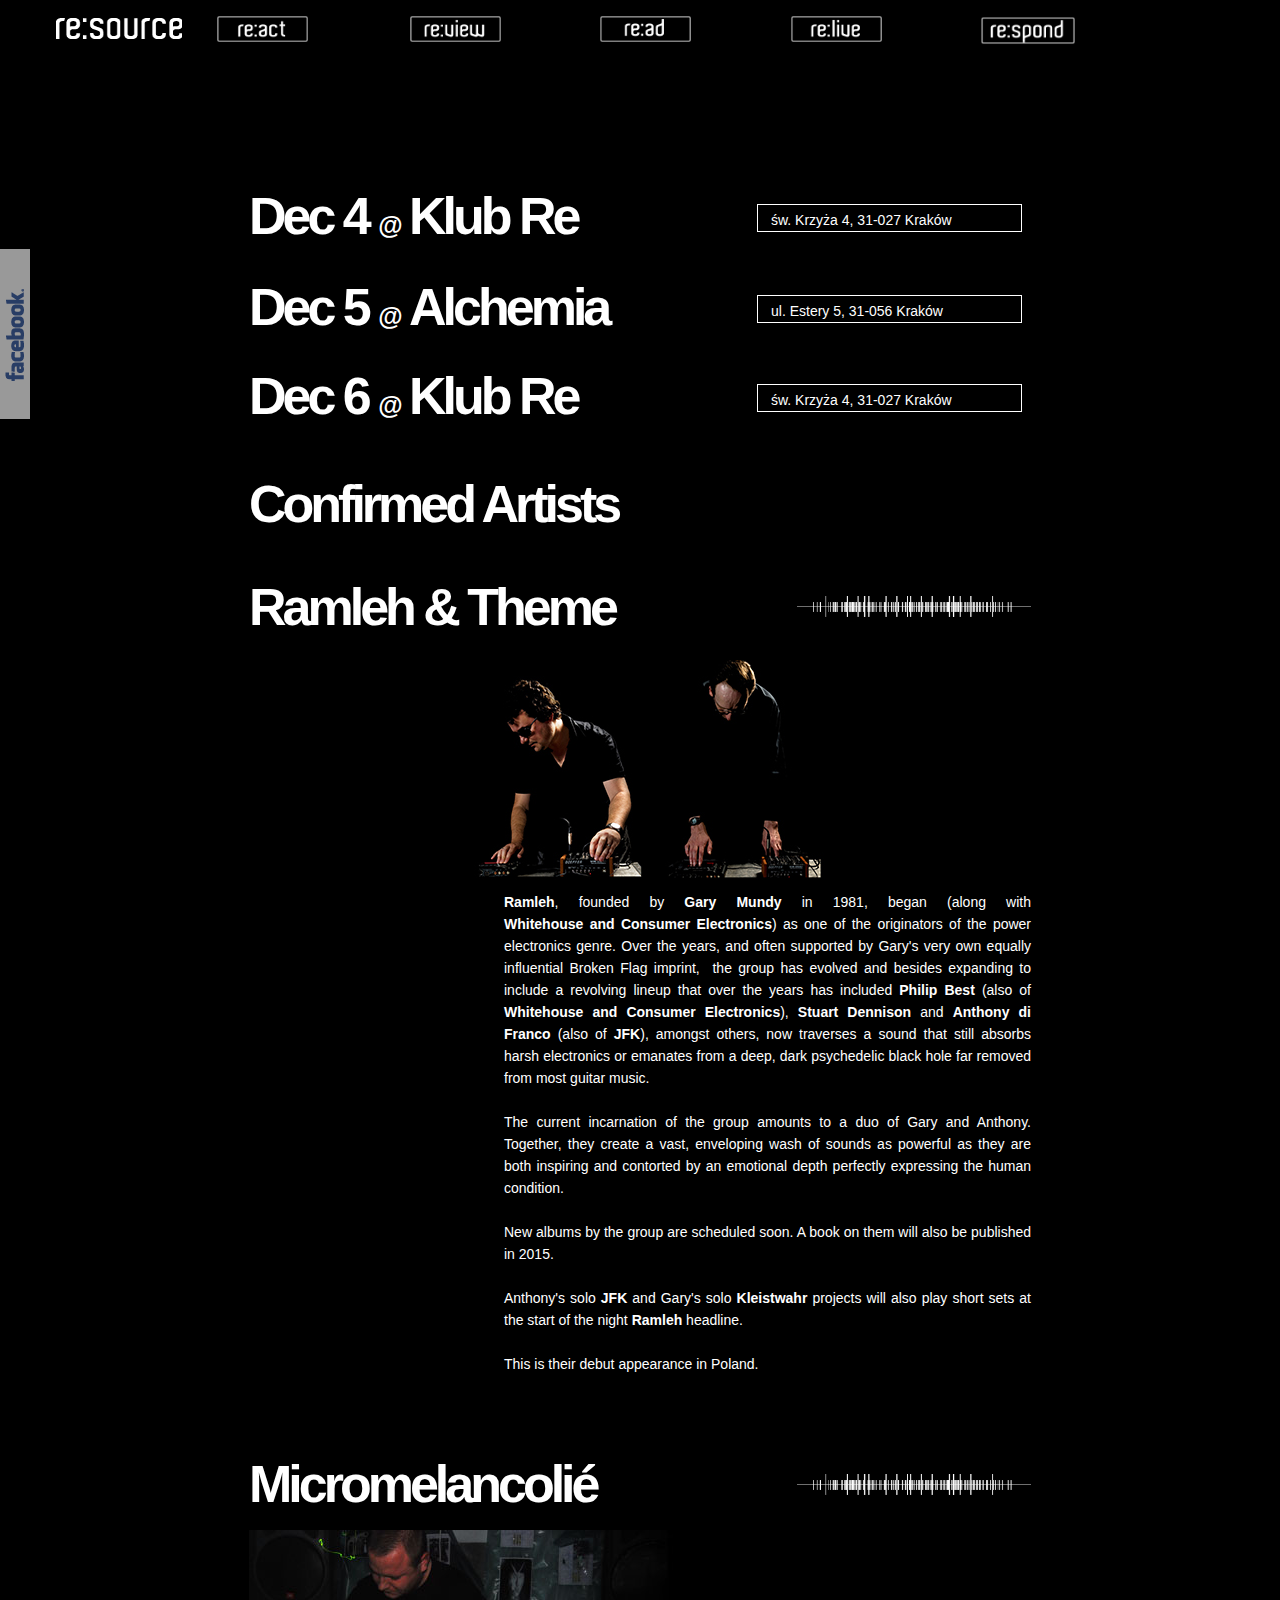
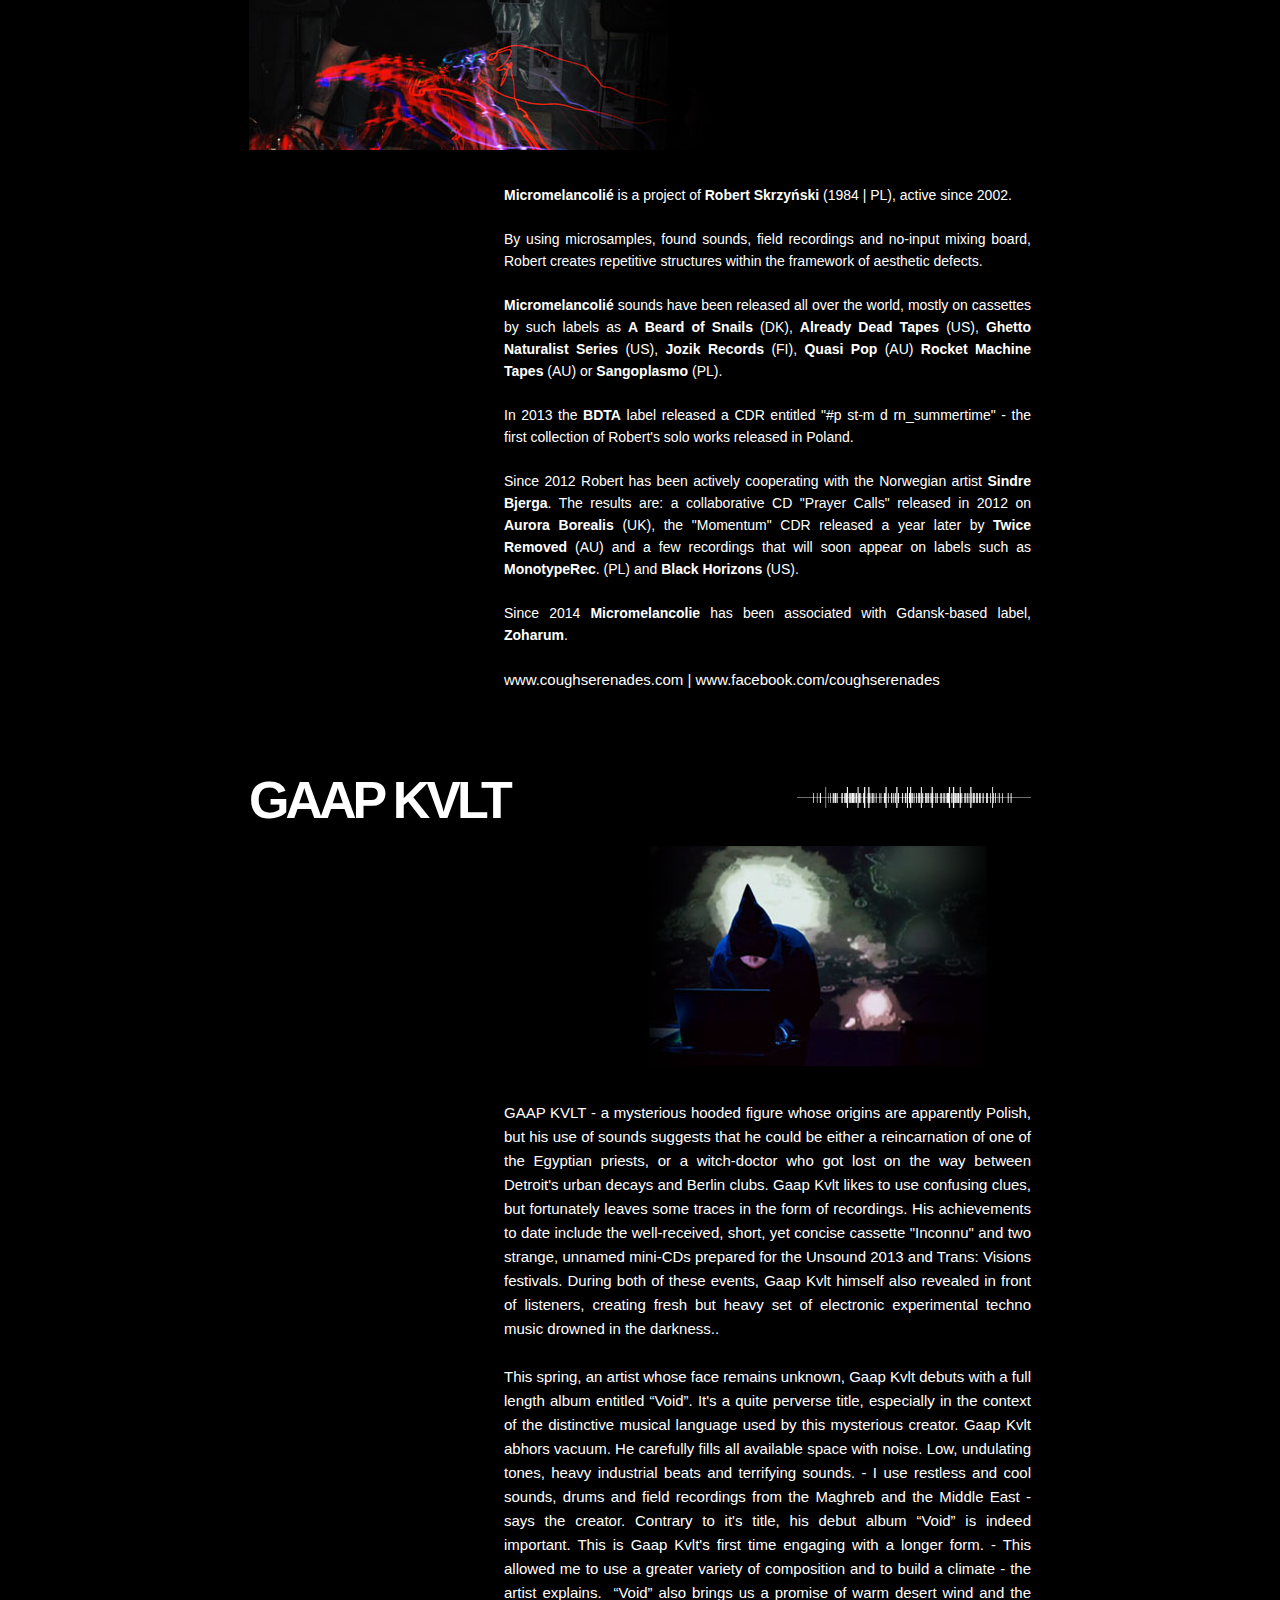
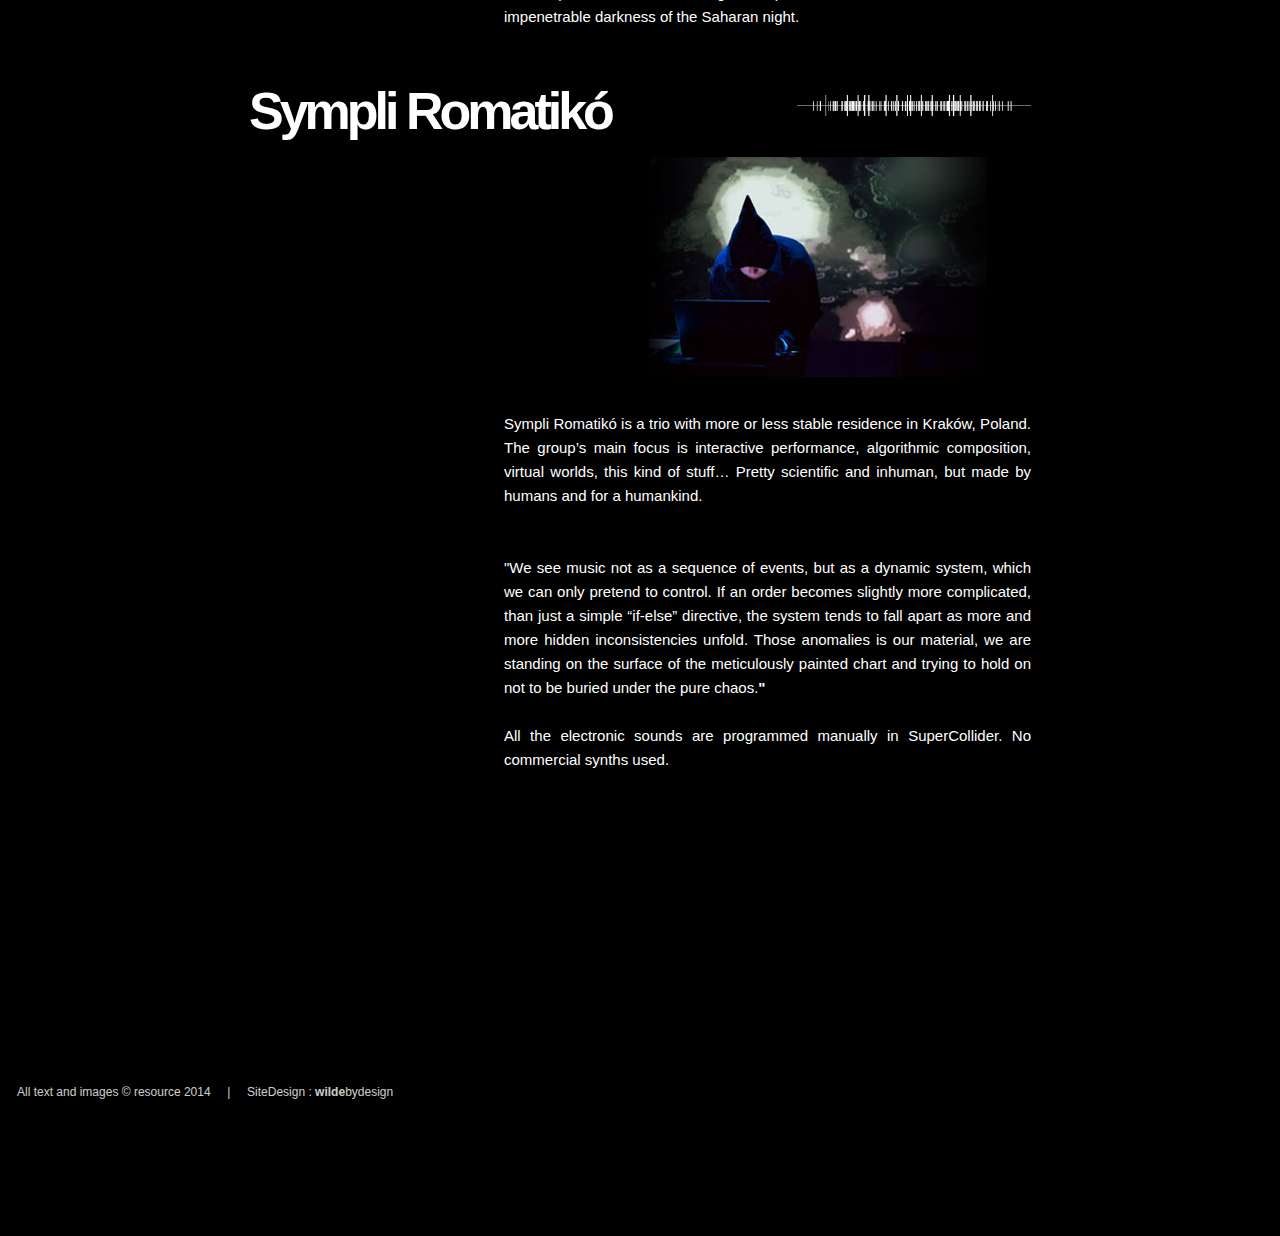
<file: resource-festival-2014.html>
<!DOCTYPE html>
<html class="html" lang="en-US">
 <head>

  <script type="text/javascript">
   if(typeof Muse == "undefined") window.Muse = {}; window.Muse.assets = {"required":["jquery-1.8.3.min.js", "museutils.js", "jquery.watch.js", "webpro.js", "jquery.musepolyfill.bgsize.js", "musewpslideshow.js", "jquery.museoverlay.js", "touchswipe.js", "resource-festival-2014.css"], "outOfDate":[]};
</script>
  
  <meta http-equiv="Content-type" content="text/html;charset=UTF-8"/>
  <meta name="description" content="Reviews of releases by artists and record labels from Central and Eastern Europe."/>
  <meta name="generator" content="2014.1.1.276"/>
  <link rel="shortcut icon" href="images/favicon.ico?4241201187"/>
  <title>resource reviews</title>
  <!-- CSS -->
  <link rel="stylesheet" type="text/css" href="css/site_global.css?4132397237"/>
  <link rel="stylesheet" type="text/css" href="css/master_a-master.css?4182866646"/>
  <link rel="stylesheet" type="text/css" href="css/resource-festival-2014.css?108589870" id="pagesheet"/>
  <!--[if lt IE 9]>
  <link rel="stylesheet" type="text/css" href="css/iefonts_resource-festival-2014.css?261318569"/>
  <![endif]-->
  <!-- Other scripts -->
  <script type="text/javascript">
   document.documentElement.className += ' js';
var __adobewebfontsappname__ = "muse";
</script>
  <!-- JS includes -->
  <script type="text/javascript">
   document.write('\x3Cscript src="' + (document.location.protocol == 'https:' ? 'https:' : 'http:') + '//webfonts.creativecloud.com/open-sans:n7,i3,n3,n6:all.js" type="text/javascript">\x3C/script>');
</script>
    <!--HTML Widget code-->
  
<script type="text/javascript">

  var _gaq = _gaq || [];
  _gaq.push(['_setAccount', 'UA-53876720-1']);
  _gaq.push(['_trackPageview']);

  (function() {
    var ga = document.createElement('script'); ga.type = 'text/javascript'; ga.async = true;
    ga.src = ('https:' == document.location.protocol ? 'https://ssl' : 'http://www') + '.google-analytics.com/ga.js';
    var s = document.getElementsByTagName('script')[0]; s.parentNode.insertBefore(ga, s);
  })();

</script>
 
 </head>
 <body>

  <div class="clearfix" id="page"><!-- column -->
   <div class="position_content" id="page_position_content">
    <div class="browser_width" id="u9567-bw">
     <div class="gradient pinned-colelem" id="u9567"><!-- simple frame --></div>
    </div>
    <div class="browser_width" id="u9526-bw">
     <div class="pinned-colelem" id="u9526"><!-- simple frame --></div>
    </div>
    <a class="anchor_item colelem" id="top"></a>
    <a class="nonblock nontext clip_frame pinned-colelem" id="u9520" href="index.html"><!-- image --><img class="block" id="u9520_img" src="images/logo.png" alt="" width="126" height="21" data-ice-editable="image" data-ice-options="clickable" data-muse-uid="U9520" data-muse-src="images/logo.png"/></a>
    <a class="nonblock nontext museBGSize pinned-colelem" id="u9573" href="react.html"><!-- simple frame --></a>
    <a class="nonblock nontext museBGSize pinned-colelem" id="u9614" href="review.html"><!-- simple frame --></a>
    <a class="nonblock nontext museBGSize pinned-colelem" id="u9558" href="interview.html"><!-- simple frame --></a>
    <a class="nonblock nontext museBGSize pinned-colelem" id="u9550" href="festivals.html"><!-- simple frame --></a>
    <div class="PamphletWidget clearfix pinned-colelem" id="pamphletu9585"><!-- none box -->
     <div class="popup_anchor" id="u9593popup">
      <div class="ContainerGroup clearfix" id="u9593"><!-- none box -->
       <div class="Container invi clearfix grpelem" id="u9594"><!-- group -->
        <form class="form-grp clearfix grpelem" id="widgetu9595" method="post" enctype="multipart/form-data" action="scripts/form-u9595.php"><!-- none box -->
         <div class="fld-grp clearfix grpelem" id="widgetu9608" data-required="true"><!-- none box -->
          <label class="fld-label actAsDiv clearfix grpelem" id="u9610-4" data-ice-editable="html" data-ice-options="disableImageResize,none" data-muse-uid="U9610" for="widgetu9608_input"><!-- content -->
           <span class="actAsPara">Name:</span>
          </label>
          <span class="fld-input NoWrap actAsDiv clearfix grpelem" id="u9609-4" data-ice-editable="html" data-ice-options="disableImageResize,none" data-muse-uid="U9609"><!-- content --><input class="wrapped-input" type="text" spellcheck="false" id="widgetu9608_input" name="custom_U9608" tabindex="1"/><label class="wrapped-input fld-prompt" id="widgetu9608_prompt" for="widgetu9608_input"><span class="actAsPara">Your Name</span></label></span>
         </div>
         <div class="fld-grp clearfix grpelem" id="widgetu9604" data-required="true" data-type="email"><!-- none box -->
          <label class="fld-label actAsDiv clearfix grpelem" id="u9606-4" data-ice-editable="html" data-ice-options="disableImageResize,none" data-muse-uid="U9606" for="widgetu9604_input"><!-- content -->
           <span class="actAsPara">Email:</span>
          </label>
          <span class="fld-input NoWrap actAsDiv clearfix grpelem" id="u9607-4" data-ice-editable="html" data-ice-options="disableImageResize,none" data-muse-uid="U9607"><!-- content --><input class="wrapped-input" type="text" spellcheck="false" id="widgetu9604_input" name="Email" tabindex="2"/><label class="wrapped-input fld-prompt" id="widgetu9604_prompt" for="widgetu9604_input"><span class="actAsPara">name@email.com</span></label></span>
         </div>
         <div class="clearfix grpelem" id="u9603-4" data-ice-editable="html" data-ice-options="disableImageResize,none" data-muse-uid="U9603"><!-- content -->
          <p>Submitting Form...</p>
         </div>
         <div class="clearfix grpelem" id="u9601-4" data-ice-editable="html" data-ice-options="disableImageResize,none" data-muse-uid="U9601"><!-- content -->
          <p>The server encountered an error.</p>
         </div>
         <div class="clearfix grpelem" id="u9602-4" data-ice-editable="html" data-ice-options="disableImageResize,none" data-muse-uid="U9602"><!-- content -->
          <p>Form received.</p>
         </div>
         <input class="submit-btn NoWrap grpelem" id="u9600-17" type="submit" value="" tabindex="4"/><!-- state-based BG images -->
         <div class="fld-grp clearfix grpelem" id="widgetu9596" data-required="false"><!-- none box -->
          <label class="fld-label actAsDiv clearfix grpelem" id="u9599-4" data-ice-editable="html" data-ice-options="disableImageResize,none" data-muse-uid="U9599" for="widgetu9596_input"><!-- content -->
           <span class="actAsPara">Message:</span>
          </label>
          <span class="fld-textarea actAsDiv clearfix grpelem" id="u9598-4" data-ice-editable="html" data-ice-options="disableImageResize,none" data-muse-uid="U9598"><!-- content --><textarea class="wrapped-input" id="widgetu9596_input" name="custom_U9596" tabindex="3"></textarea><label class="wrapped-input fld-prompt" id="widgetu9596_prompt" for="widgetu9596_input"><span class="actAsPara">Add a brief message...</span></label></span>
         </div>
        </form>
       </div>
      </div>
     </div>
     <div class="ThumbGroup clearfix grpelem" id="u9588"><!-- none box -->
      <div class="popup_anchor">
       <div class="Thumb popup_element rounded-corners clearfix" id="u9589"><!-- group -->
        <div class="museBGSize" id="u9590"><!-- simple frame --></div>
       </div>
      </div>
     </div>
    </div>
    <div class="clearfix colelem" id="pu9635-6"><!-- group -->
     <div class="genral-headr clearfix grpelem" id="u9635-6" data-ice-editable="html" data-ice-options="disableImageResize,none" data-muse-uid="U9635"><!-- content -->
      <h1 id="u9635-4"><span id="u9635">Dec 4 </span><span id="u9635-2">@</span><span id="u9635-3">&nbsp;Klub Re</span></h1>
     </div>
     <div class="PamphletWidget clearfix grpelem" id="pamphletu9488"><!-- none box -->
      <div class="popup_anchor" id="u9495popup">
       <div class="ContainerGroup clearfix" id="u9495"><!-- none box -->
        <div class="Container invi clearfix" id="u9496"><!-- group -->
         <div class="grpelem" id="u9497"><!-- custom html -->
          <div id="fb-root"></div>
<script>(function(d, s, id) {
  var js, fjs = d.getElementsByTagName(s)[0];
  if (d.getElementById(id)) return;
  js = d.createElement(s); js.id = id;
  js.src = "//connect.facebook.net/en_US/sdk.js#xfbml=1&version=v2.0";
  fjs.parentNode.insertBefore(js, fjs);
}(document, 'script', 'facebook-jssdk'));</script>
</div>
         <div class="grpelem" id="pu9498"><!-- inclusion -->
          <div id="u9498"><!-- simple frame --></div>
          <div class="clearfix" id="pu9499"><!-- group -->
           <div class="grpelem" id="u9499"><!-- custom html -->
            <div class="fb-like-box" data-href="https://www.facebook.com/resourcemusic" data-colorscheme="light" data-show-faces="true" data-header="false" data-stream="false" data-show-border="false"></div>
</div>
          </div>
         </div>
        </div>
       </div>
      </div>
      <div class="ThumbGroup clearfix grpelem" id="u9493"><!-- none box -->
       <div class="popup_anchor">
        <div class="Thumb popup_element rgba-background" id="u9494"><!-- simple frame --></div>
       </div>
      </div>
     </div>
     <div class="reviews_body clearfix grpelem" id="u9641-4" data-ice-editable="html" data-ice-options="disableImageResize,none" data-muse-uid="U9641"><!-- content -->
      <h2>św. Krzyża 4, 31&#45;027 Kraków</h2>
     </div>
     <div class="grpelem" id="u9018"><!-- custom html --></div>
    </div>
    <div class="clearfix colelem" id="pu9638-6"><!-- group -->
     <div class="genral-headr clearfix grpelem" id="u9638-6" data-ice-editable="html" data-ice-options="disableImageResize,none" data-muse-uid="U9638"><!-- content -->
      <h1 id="u9638-4"><span id="u9638">Dec 5 </span><span id="u9638-2">@</span><span id="u9638-3">&nbsp;Alchemia</span></h1>
     </div>
     <div class="reviews_body clearfix grpelem" id="u9644-4" data-ice-editable="html" data-ice-options="disableImageResize,none" data-muse-uid="U9644"><!-- content -->
      <h2>ul. Estery 5, 31&#45;056 Kraków</h2>
     </div>
    </div>
    <div class="clearfix colelem" id="pu9640-6"><!-- group -->
     <div class="genral-headr clearfix grpelem" id="u9640-6" data-ice-editable="html" data-ice-options="disableImageResize,none" data-muse-uid="U9640"><!-- content -->
      <h1 id="u9640-4"><span id="u9640">Dec 6 </span><span id="u9640-2">@</span><span id="u9640-3">&nbsp;Klub Re</span></h1>
     </div>
     <div class="reviews_body clearfix grpelem" id="u9643-4" data-ice-editable="html" data-ice-options="disableImageResize,none" data-muse-uid="U9643"><!-- content -->
      <h2>św. Krzyża 4, 31&#45;027 Kraków</h2>
     </div>
    </div>
    <div class="genral-headr clearfix colelem" id="u9645-4" data-ice-editable="html" data-ice-options="disableImageResize,none" data-muse-uid="U9645"><!-- content -->
     <h1>Confirmed Artists</h1>
    </div>
    <div class="clearfix colelem" id="pu9647-4"><!-- group -->
     <div class="genral-headr clearfix grpelem" id="u9647-4" data-ice-editable="html" data-ice-options="disableImageResize,none" data-muse-uid="U9647"><!-- content -->
      <h1>Ramleh &amp; Theme</h1>
     </div>
     <div class="clip_frame grpelem" id="u9791"><!-- image -->
      <img class="block" id="u9791_img" src="images/graph.png" alt="" width="234" height="21" data-ice-editable="image" data-muse-uid="U9791" data-muse-src="images/graph.png"/>
     </div>
    </div>
    <div class="clip_frame colelem" id="u9771"><!-- image -->
     <img class="block" id="u9771_img" src="images/ramleh.jpg" alt="" width="782" height="220" data-ice-editable="image" data-muse-uid="U9771" data-muse-src="images/ramleh.jpg"/>
    </div>
    <div class="clearfix colelem" id="pu9768"><!-- group -->
     <div class="grpelem" id="u9768"><!-- custom html -->
      <iframe width="100%" height="300" scrolling="no" frameborder="no" src="https://w.soundcloud.com/player/?url=https%3A//api.soundcloud.com/tracks/149637576&amp;auto_play=false&amp;hide_related=false&amp;show_comments=true&amp;show_user=true&amp;show_reposts=false&amp;visual=true"></iframe>
</div>
     <div class="reviews_body clearfix grpelem" id="u9646-41" data-ice-editable="html" data-ice-options="disableImageResize,none" data-muse-uid="U9646"><!-- content -->
      <h2><strong class="festival-2014">Ramleh</strong>, founded by <strong class="festival-2014">Gary Mundy</strong>&nbsp;in 1981, began (along with <strong class="festival-2014">Whitehouse</strong>&nbsp;<strong class="festival-2014">and</strong>&nbsp;<strong class="festival-2014">Consumer Electronics</strong>) as one of the originators of the power electronics genre. Over the years, and often supported by Gary's very own equally influential Broken Flag imprint,  the group has evolved and besides expanding to include a revolving lineup that over the years has included <strong class="festival-2014">Philip Best</strong>&nbsp;(also of <strong class="festival-2014">Whitehouse and Consumer Electronics</strong>), <strong class="festival-2014">Stuart Dennison</strong>&nbsp;and <strong class="festival-2014">Anthony di Franco</strong>&nbsp;(also of <strong class="festival-2014">JFK</strong>), amongst others, now traverses a sound that still absorbs harsh electronics or emanates from a deep, dark psychedelic black hole far removed from most guitar music.</h2>
      <h2>&nbsp;</h2>
      <h2>The current incarnation of the group amounts to a duo of Gary and Anthony. Together, they create a vast, enveloping wash of sounds as powerful as they are both inspiring and contorted by an emotional depth perfectly expressing the human condition.</h2>
      <h2>&nbsp;</h2>
      <h2>New albums by the group are scheduled soon. A book on them will also be published in 2015.</h2>
      <h2>&nbsp;</h2>
      <h2>Anthony's solo <strong class="festival-2014">JFK </strong>and Gary's solo <strong class="festival-2014">Kleistwahr</strong>&nbsp;projects will also play short sets at the start of the night <strong class="festival-2014">Ramleh</strong>&nbsp;headline.</h2>
      <h2>&nbsp;</h2>
      <h2>This is their debut appearance in Poland.</h2>
     </div>
    </div>
    <div class="clearfix colelem" id="pu9761-4"><!-- group -->
     <div class="genral-headr clearfix grpelem" id="u9761-4" data-ice-editable="html" data-ice-options="disableImageResize,none" data-muse-uid="U9761"><!-- content -->
      <h1>Micromelancolié</h1>
     </div>
     <div class="clip_frame grpelem" id="u9785"><!-- image -->
      <img class="block" id="u9785_img" src="images/graph.png" alt="" width="234" height="21" data-ice-editable="image" data-muse-uid="U9785" data-muse-src="images/graph.png"/>
     </div>
    </div>
    <div class="clip_frame colelem" id="u9779"><!-- image -->
     <img class="block" id="u9779_img" src="images/micromelancolie.jpg" alt="" width="782" height="220" data-ice-editable="image" data-muse-uid="U9779" data-muse-src="images/micromelancolie.jpg"/>
    </div>
    <div class="clearfix colelem" id="pu9777"><!-- group -->
     <div class="grpelem" id="u9777"><!-- custom html -->
      <iframe width="100%" height="300" scrolling="no" frameborder="no" src="https://w.soundcloud.com/player/?url=https%3A//api.soundcloud.com/tracks/115999317&amp;auto_play=false&amp;hide_related=false&amp;show_comments=true&amp;show_user=true&amp;show_reposts=false&amp;visual=true"></iframe>
</div>
     <div class="reviews_body clearfix grpelem" id="u9762-60" data-ice-editable="html" data-ice-options="disableImageResize,none" data-muse-uid="U9762"><!-- content -->
      <h2><strong class="festival-2014">Micromelancolié</strong>&nbsp;is a project of <strong class="festival-2014">Robert Skrzyński </strong>(1984 | PL), active since 2002.</h2>
      <h2>&nbsp;</h2>
      <h2>By using microsamples, found sounds, field recordings and no&#45;input mixing board, Robert creates repetitive structures within the framework of aesthetic defects.</h2>
      <h2>&nbsp;</h2>
      <h2><strong class="festival-2014">Micromelancolié </strong>sounds have been released all over the world, mostly on cassettes by such labels as <strong class="festival-2014">A Beard of Snails</strong>&nbsp;(DK), <strong class="festival-2014">Already Dead Tapes</strong>&nbsp;(US), <strong class="festival-2014">Ghetto Naturalist Series</strong>&nbsp;(US), <strong class="festival-2014">Jozik Records</strong>&nbsp;(FI), <strong class="festival-2014">Quasi Pop</strong>&nbsp;(AU) <strong class="festival-2014">Rocket Machine Tapes</strong>&nbsp;(AU) or <strong class="festival-2014">Sangoplasmo</strong>&nbsp;(PL).</h2>
      <h2>&nbsp;</h2>
      <h2>In 2013 the <strong class="festival-2014">BDTA</strong>&nbsp;label released a CDR entitled &quot;#p st&#45;m d rn_summertime&quot; &#45; the first collection of Robert's solo works released in Poland.</h2>
      <h2>&nbsp;</h2>
      <h2>Since 2012 Robert has been actively cooperating with the Norwegian artist <strong class="festival-2014">Sindre Bjerga</strong>. The results are: a collaborative CD &quot;Prayer Calls&quot; released in 2012 on <strong class="festival-2014">Aurora Borealis</strong>&nbsp;(UK), the &quot;Momentum&quot; CDR released a year later by <strong class="festival-2014">Twice Removed</strong>&nbsp;(AU) and a few recordings that will soon appear on labels such as <strong class="festival-2014">MonotypeRec</strong>. (PL) and <strong class="festival-2014">Black Horizons</strong>&nbsp;(US).</h2>
      <h2>&nbsp;</h2>
      <h2>Since 2014 <strong class="festival-2014">Micromelancolie </strong>has been associated with Gdansk&#45;based label, <strong class="festival-2014">Zoharum</strong>.</h2>
      <h2>&nbsp;</h2>
      <h2 class="re-live-links" id="u9762-58"><a class="nonblock" href="http://www.coughserenades.com/">www.coughserenades.com</a>&nbsp;| <a class="nonblock" href="https://www.facebook.com/coughserenades">www.facebook.com/coughserenades</a></h2>
     </div>
    </div>
    <div class="clearfix colelem" id="pu9795-4"><!-- group -->
     <div class="genral-headr clearfix grpelem" id="u9795-4" data-ice-editable="html" data-ice-options="disableImageResize,none" data-muse-uid="U9795"><!-- content -->
      <h1>GAAP KVLT</h1>
     </div>
     <div class="clip_frame grpelem" id="u9846"><!-- image -->
      <img class="block" id="u9846_img" src="images/graph.png" alt="" width="234" height="21" data-ice-editable="image" data-muse-uid="U9846" data-muse-src="images/graph.png"/>
     </div>
    </div>
    <div class="clip_frame colelem" id="u9796"><!-- image -->
     <img class="block" id="u9796_img" src="images/gaap.jpg" alt="" width="782" height="220" data-ice-editable="image" data-muse-uid="U9796" data-muse-src="images/gaap.jpg"/>
    </div>
    <div class="clearfix colelem" id="pu9802"><!-- group -->
     <div class="grpelem" id="u9802"><!-- custom html -->
      <iframe width="100%" height="300" scrolling="no" frameborder="no" src="https://w.soundcloud.com/player/?url=https%3A//api.soundcloud.com/tracks/121868709&amp;auto_play=false&amp;hide_related=false&amp;show_comments=true&amp;show_user=true&amp;show_reposts=false&amp;visual=true"></iframe>
</div>
     <div class="reviews_body re-live-links clearfix grpelem" id="u9804-7" data-ice-editable="html" data-ice-options="disableImageResize,none" data-muse-uid="U9804"><!-- content -->
      <h2>GAAP KVLT &#45; a mysterious hooded figure whose origins are apparently Polish, but his use of sounds suggests that he could be either a reincarnation of one of the Egyptian priests, or a witch&#45;doctor who got lost on the way between Detroit's urban decays and Berlin clubs. Gaap Kvlt likes to use confusing clues, but fortunately leaves some traces in the form of recordings. His achievements to date include the well&#45;received, short, yet concise cassette &quot;Inconnu&quot; and two strange, unnamed mini&#45;CDs prepared for the Unsound 2013 and Trans: Visions festivals. During both of these events, Gaap Kvlt himself also revealed in front of listeners, creating fresh but heavy set of electronic experimental techno music drowned in the darkness..</h2>
      <h2>&nbsp;</h2>
      <h2>This spring, an artist whose face remains unknown, Gaap Kvlt debuts with a full length album entitled “Void”. It's a quite perverse title, especially in the context of the distinctive musical language used by this mysterious creator. Gaap Kvlt abhors vacuum. He carefully fills all available space with noise. Low, undulating tones, heavy industrial beats and terrifying sounds. &#45; I use restless and cool sounds, drums and field recordings from the Maghreb and the Middle East &#45; says the creator. Contrary to it's title, his debut album “Void” is indeed important. This is Gaap Kvlt's first time engaging with a longer form. &#45; This allowed me to use a greater variety of composition and to build a climate &#45; the artist explains.&nbsp; “Void” also brings us a promise of warm desert wind and the impenetrable darkness of the Saharan night.</h2>
     </div>
    </div>
    <div class="clearfix colelem" id="pu9830-4"><!-- group -->
     <div class="genral-headr clearfix grpelem" id="u9830-4" data-ice-editable="html" data-ice-options="disableImageResize,none" data-muse-uid="U9830"><!-- content -->
      <h1>Sympli Romatikó</h1>
     </div>
     <div class="clip_frame grpelem" id="u9849"><!-- image -->
      <img class="block" id="u9849_img" src="images/graph.png" alt="" width="234" height="21" data-ice-editable="image" data-muse-uid="U9849" data-muse-src="images/graph.png"/>
     </div>
    </div>
    <div class="clip_frame colelem" id="u9831"><!-- image -->
     <img class="block" id="u9831_img" src="images/gaap.jpg" alt="" width="782" height="220" data-ice-editable="image" data-muse-uid="U9831" data-muse-src="images/gaap.jpg"/>
    </div>
    <div class="clearfix colelem" id="pu9837"><!-- group -->
     <div class="grpelem" id="u9837"><!-- custom html -->
      <iframe width="100%" height="300" scrolling="no" frameborder="no" src="https://w.soundcloud.com/player/?url=https%3A//api.soundcloud.com/tracks/121868709&amp;auto_play=false&amp;hide_related=false&amp;show_comments=true&amp;show_user=true&amp;show_reposts=false&amp;visual=true"></iframe>
</div>
     <div class="reviews_body re-live-links clearfix grpelem" id="u9839-12" data-ice-editable="html" data-ice-options="disableImageResize,none" data-muse-uid="U9839"><!-- content -->
      <h2>Sympli Romatikó is a trio with more or less stable residence in Kraków, Poland. The group’s main focus is interactive performance, algorithmic composition, virtual worlds, this kind of stuff… Pretty scientific and inhuman, but made by humans and for a humankind.</h2>
      <h2>&nbsp;</h2>
      <h2>&nbsp;</h2>
      <h2>&quot;We see music not as a sequence of events, but as a dynamic system, which we can only pretend to control. If an order becomes slightly more complicated, than just a simple “if&#45;else” directive, the system tends to fall apart as more and more hidden inconsistencies unfold. Those anomalies is our material, we are standing on the surface of the meticulously painted chart and trying to hold on not to be buried under the pure chaos.<strong class="festival-2014">&quot;</strong></h2>
      <h2>&nbsp;</h2>
      <h2>All the electronic sounds are programmed manually in SuperCollider. No commercial synths used.</h2>
     </div>
    </div>
    <div class="browser_width colelem" id="u9570-7-bw">
     <div class="clearfix" id="u9570-7" data-ice-editable="html" data-ice-options="disableImageResize,none" data-muse-uid="U9570"><!-- content -->
      <p id="u9570-5">All text and images © resource 2014&nbsp;&nbsp;&nbsp;&nbsp; |&nbsp;&nbsp;&nbsp;&nbsp; SiteDesign : <a class="nonblock" href="http://www.wildebydesign.com/"><span id="u9570-2">wilde</span>bydesign</a></p>
     </div>
    </div>
   </div>
  </div>
  <div class="preload_images">
   <img class="preload" src="images/react_btn-grey.png" alt=""/>
   <img class="preload" src="images/react_btn-white.png" alt=""/>
   <img class="preload" src="images/review_btn-grey.png" alt=""/>
   <img class="preload" src="images/review_btn-white.png" alt=""/>
   <img class="preload" src="images/read_btn-grey.png" alt=""/>
   <img class="preload" src="images/read_btn-white.png" alt=""/>
   <img class="preload" src="images/relive_btn-grey.png" alt=""/>
   <img class="preload" src="images/relive_btn-white.png" alt=""/>
   <img class="preload" src="images/u9600-17-r.png" alt=""/>
   <img class="preload" src="images/u9600-17-m.png" alt=""/>
   <img class="preload" src="images/u9600-17-fs.png" alt=""/>
   <img class="preload" src="images/respond_btn-grey.png" alt=""/>
   <img class="preload" src="images/respond_btn-white.png" alt=""/>
   <img class="preload" src="images/facebook-manzana.png" alt=""/>
   <img class="preload" src="images/facebook-manzana-u8949-a-fr.png" alt=""/>
  </div>
  <!-- JS includes -->
  <script type="text/javascript">
   if (document.location.protocol != 'https:') document.write('\x3Cscript src="http://musecdn.businesscatalyst.com/scripts/4.0/jquery-1.8.3.min.js" type="text/javascript">\x3C/script>');
</script>
  <script type="text/javascript">
   window.jQuery || document.write('\x3Cscript src="scripts/jquery-1.8.3.min.js" type="text/javascript">\x3C/script>');
</script>
  <script src="scripts/museutils.js?4136605575" type="text/javascript"></script>
  <script src="scripts/jquery.musepolyfill.bgsize.js?242197875" type="text/javascript"></script>
  <script src="scripts/webpro.js?420478120" type="text/javascript"></script>
  <script src="scripts/musewpslideshow.js?480958572" type="text/javascript"></script>
  <script src="scripts/jquery.museoverlay.js?184401257" type="text/javascript"></script>
  <script src="scripts/touchswipe.js?60020316" type="text/javascript"></script>
  <script src="scripts/jquery.watch.js?172956391" type="text/javascript"></script>
  <!-- Other scripts -->
  <script type="text/javascript">
   $(document).ready(function() { try {
(function(){var a={},b=function(a){if(a.match(/^rgb/))return a=a.replace(/\s+/g,"").match(/([\d\,]+)/gi)[0].split(","),(parseInt(a[0])<<16)+(parseInt(a[1])<<8)+parseInt(a[2]);if(a.match(/^\#/))return parseInt(a.substr(1),16);return 0};(function(){$('link[type="text/css"]').each(function(){var b=($(this).attr("href")||"").match(/\/?css\/([\w\-]+\.css)\?(\d+)/);b&&b[1]&&b[2]&&(a[b[1]]=b[2])})})();(function(){$("body").append('<div class="version" style="display:none; width:1px; height:1px;"></div>');
for(var c=$(".version"),d=0;d<Muse.assets.required.length;){var f=Muse.assets.required[d],g=f.match(/([\w\-\.]+)\.(\w+)$/),k=g&&g[1]?g[1]:null,g=g&&g[2]?g[2]:null;switch(g.toLowerCase()){case "css":k=k.replace(/\W/gi,"_").replace(/^([^a-z])/gi,"_$1");c.addClass(k);var g=b(c.css("color")),h=b(c.css("background-color"));g!=0||h!=0?(Muse.assets.required.splice(d,1),"undefined"!=typeof a[f]&&(g!=a[f]>>>24||h!=(a[f]&16777215))&&Muse.assets.outOfDate.push(f)):d++;c.removeClass(k);break;case "js":k.match(/^jquery-[\d\.]+/gi)&&
typeof $!="undefined"?Muse.assets.required.splice(d,1):d++;break;default:throw Error("Unsupported file type: "+g);}}c.remove();if(Muse.assets.outOfDate.length||Muse.assets.required.length)c="Some files on the server may be missing or incorrect. Clear browser cache and try again. If the problem persists please contact website author.",(d=location&&location.search&&location.search.match&&location.search.match(/muse_debug/gi))&&Muse.assets.outOfDate.length&&(c+="\nOut of date: "+Muse.assets.outOfDate.join(",")),d&&Muse.assets.required.length&&(c+="\nMissing: "+Muse.assets.required.join(",")),alert(c)})()})();/* body */
Muse.Utils.transformMarkupToFixBrowserProblemsPreInit();/* body */
Muse.Utils.prepHyperlinks(true);/* body */
Muse.Utils.initWidget('#widgetu9595', function(elem) { new WebPro.Widget.Form(elem, {validationEvent:'submit',errorStateSensitivity:'high',fieldWrapperClass:'fld-grp',formSubmittedClass:'frm-sub-st',formErrorClass:'frm-subm-err-st',formDeliveredClass:'frm-subm-ok-st',notEmptyClass:'non-empty-st',focusClass:'focus-st',invalidClass:'fld-err-st',requiredClass:'fld-err-st',ajaxSubmit:true}); });/* #widgetu9595 */
Muse.Utils.initWidget('#pamphletu9585', function(elem) { new WebPro.Widget.ContentSlideShow(elem, {contentLayout_runtime:'loose',event:'click',deactivationEvent:'mouseout_click',autoPlay:false,displayInterval:3000,transitionStyle:'fading',transitionDuration:400,hideAllContentsFirst:true,shuffle:false,enableSwipe:false,resumeAutoplay:true,resumeAutoplayInterval:3000,playOnce:false}); });/* #pamphletu9585 */
Muse.Utils.initWidget('#pamphletu9488', function(elem) { new WebPro.Widget.ContentSlideShow(elem, {contentLayout_runtime:'loose',event:'mouseover',deactivationEvent:'mouseout_both',autoPlay:false,displayInterval:3000,transitionStyle:'fading',transitionDuration:500,hideAllContentsFirst:true,shuffle:false,enableSwipe:true,resumeAutoplay:false,resumeAutoplayInterval:3000,playOnce:false}); });/* #pamphletu9488 */
Muse.Utils.resizeHeight()/* resize height */
Muse.Utils.showWidgetsWhenReady();/* body */
Muse.Utils.transformMarkupToFixBrowserProblems();/* body */
} catch(e) { if (e && 'function' == typeof e.notify) e.notify(); else Muse.Assert.fail('Error calling selector function:' + e); }});
</script>
   </body>
</html>
</file>
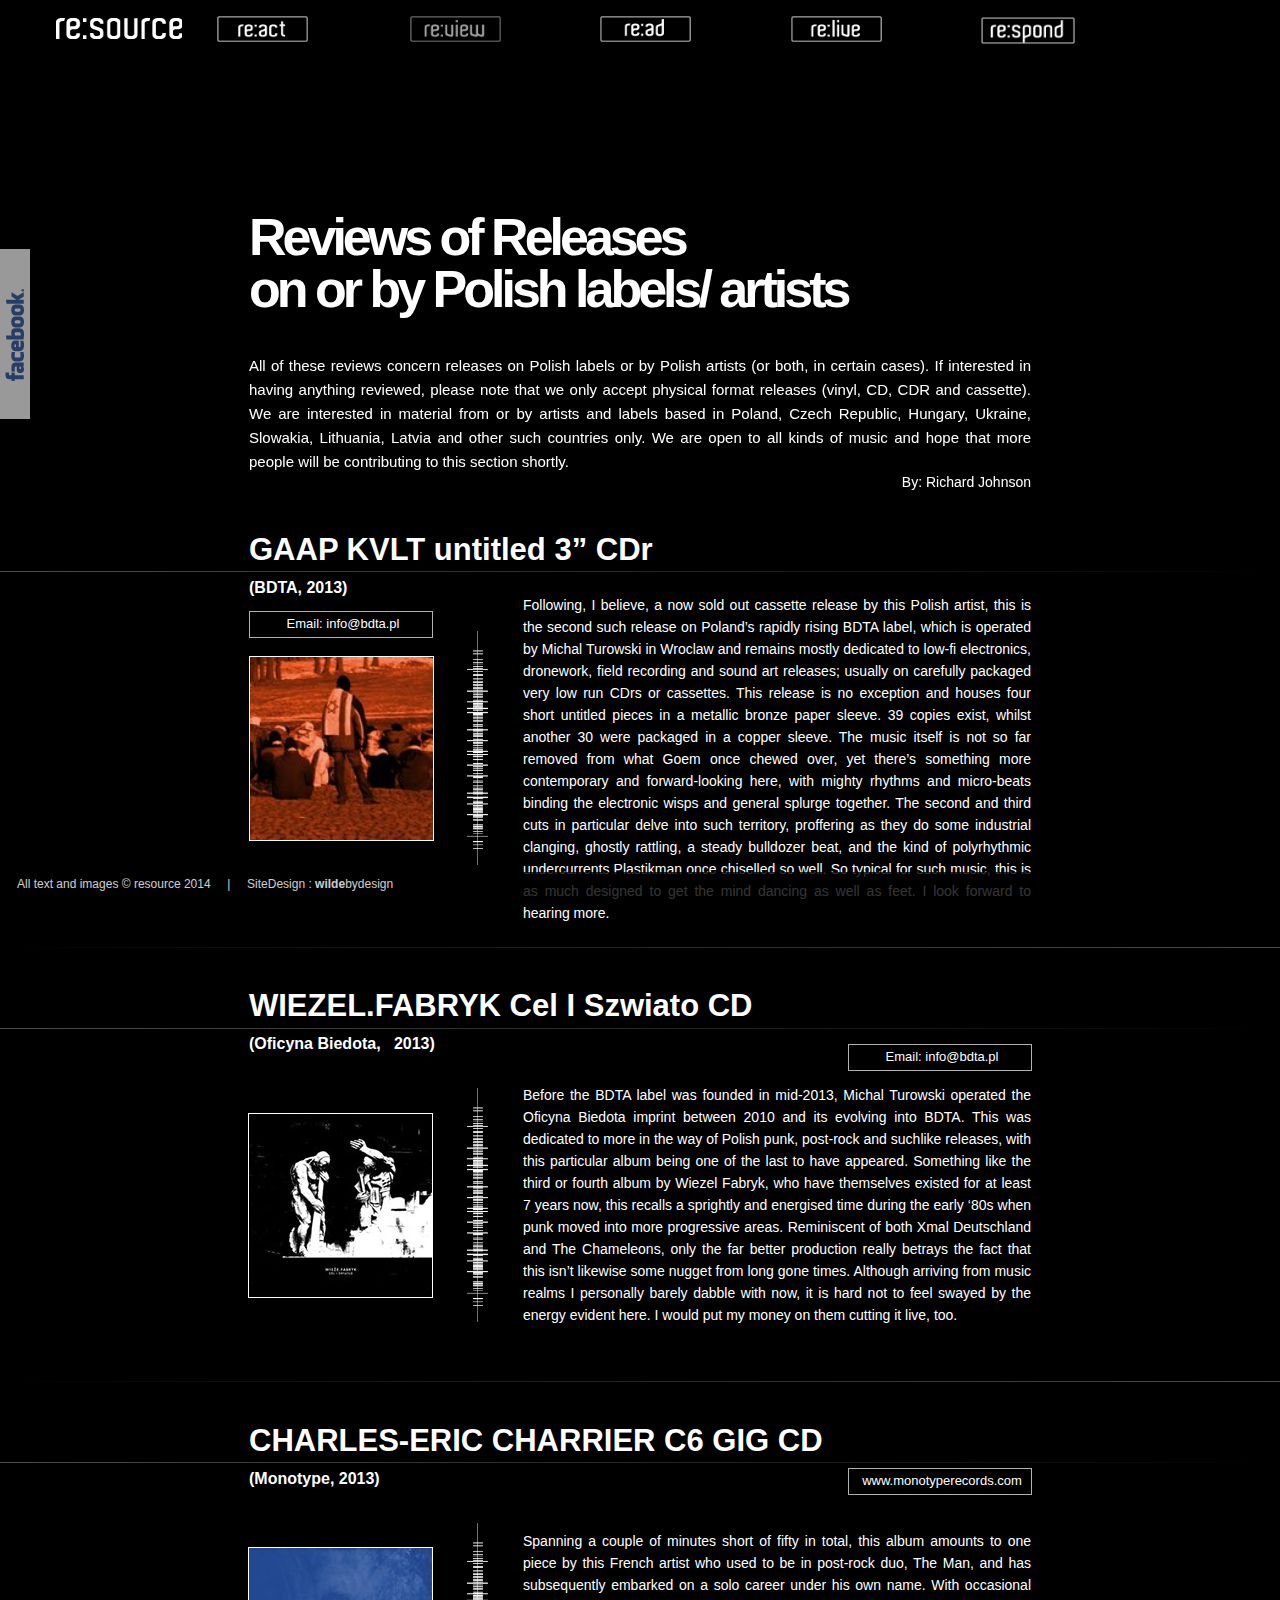
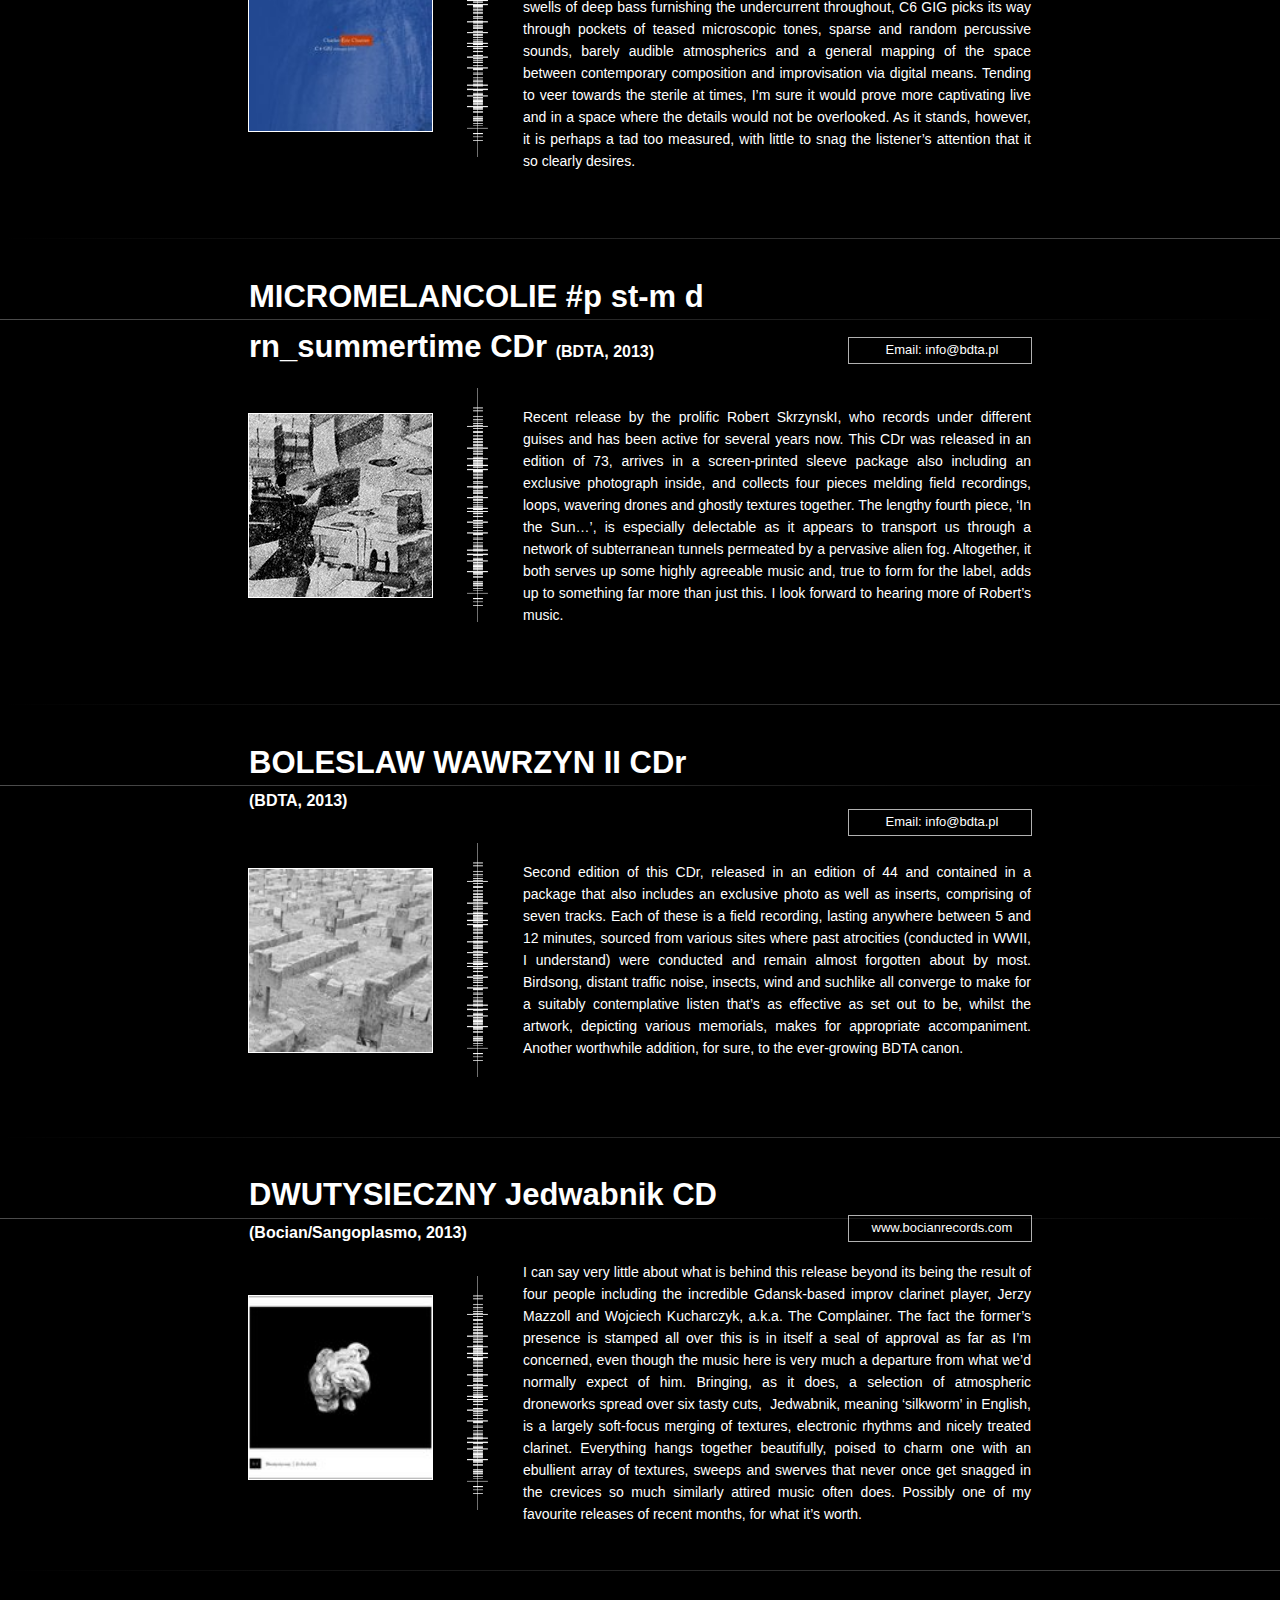
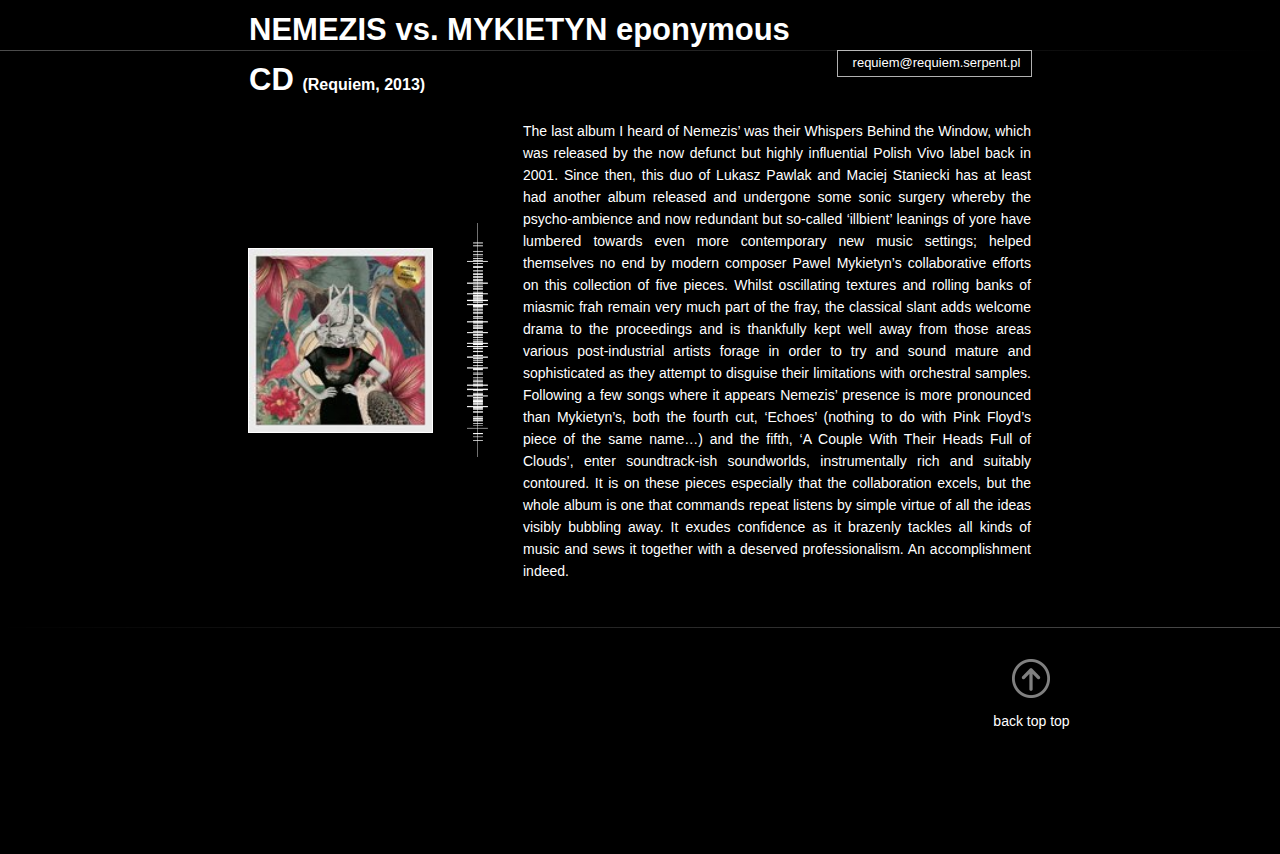
<file: review.html>
<!DOCTYPE html>
<html class="html" lang="en-US">
 <head>

  <script type="text/javascript">
   if(typeof Muse == "undefined") window.Muse = {}; window.Muse.assets = {"required":["jquery-1.8.3.min.js", "museutils.js", "jquery.scrolleffects.js", "jquery.watch.js", "webpro.js", "jquery.musepolyfill.bgsize.js", "musewpslideshow.js", "jquery.museoverlay.js", "touchswipe.js", "review.css"], "outOfDate":[]};
</script>
  
  <meta http-equiv="Content-type" content="text/html;charset=UTF-8"/>
  <meta name="description" content="Reviews of releases by artists and record labels from Central and Eastern Europe."/>
  <meta name="generator" content="2014.1.1.276"/>
  <link rel="shortcut icon" href="images/favicon.ico?4241201187"/>
  <title>resource reviews</title>
  <!-- CSS -->
  <link rel="stylesheet" type="text/css" href="css/site_global.css?4132397237"/>
  <link rel="stylesheet" type="text/css" href="css/master_a-master.css?4182866646"/>
  <link rel="stylesheet" type="text/css" href="css/review.css?4243265449" id="pagesheet"/>
  <!--[if lt IE 9]>
  <link rel="stylesheet" type="text/css" href="css/iefonts_review.css?493906046"/>
  <![endif]-->
  <!-- Other scripts -->
  <script type="text/javascript">
   document.documentElement.className += ' js';
var __adobewebfontsappname__ = "muse";
</script>
  <!-- JS includes -->
  <script type="text/javascript">
   document.write('\x3Cscript src="' + (document.location.protocol == 'https:' ? 'https:' : 'http:') + '//webfonts.creativecloud.com/source-sans-pro:n7:all;open-sans:n7,i3,n3:all.js" type="text/javascript">\x3C/script>');
</script>
    <!--HTML Widget code-->
  
<script type="text/javascript">

  var _gaq = _gaq || [];
  _gaq.push(['_setAccount', 'UA-53876720-1']);
  _gaq.push(['_trackPageview']);

  (function() {
    var ga = document.createElement('script'); ga.type = 'text/javascript'; ga.async = true;
    ga.src = ('https:' == document.location.protocol ? 'https://ssl' : 'http://www') + '.google-analytics.com/ga.js';
    var s = document.getElementsByTagName('script')[0]; s.parentNode.insertBefore(ga, s);
  })();

</script>
 
 </head>
 <body>

  <div class="clearfix" id="page"><!-- column -->
   <div class="position_content" id="page_position_content">
    <div class="browser_width" id="u9300-bw">
     <div class="gradient pinned-colelem" id="u9300"><!-- simple frame --></div>
    </div>
    <div class="browser_width" id="u8213-bw">
     <div class="pinned-colelem" id="u8213"><!-- simple frame --></div>
    </div>
    <a class="anchor_item colelem" id="top"></a>
    <a class="nonblock nontext clip_frame pinned-colelem" id="u8214" href="index.html"><!-- image --><img class="block" id="u8214_img" src="images/logo.png" alt="" width="126" height="21" data-ice-editable="image" data-ice-options="clickable" data-muse-uid="U8214" data-muse-src="images/logo.png"/></a>
    <a class="nonblock nontext museBGSize pinned-colelem" id="u8246" href="react.html"><!-- simple frame --></a>
    <a class="nonblock nontext MuseLinkActive museBGSize pinned-colelem" id="u8245" href="review.html"><!-- simple frame --></a>
    <a class="nonblock nontext museBGSize pinned-colelem" id="u8247" href="interview.html"><!-- simple frame --></a>
    <a class="nonblock nontext museBGSize pinned-colelem" id="u8248" href="festivals.html"><!-- simple frame --></a>
    <div class="PamphletWidget clearfix pinned-colelem" id="pamphletu8216"><!-- none box -->
     <div class="popup_anchor" id="u8220popup">
      <div class="ContainerGroup clearfix" id="u8220"><!-- none box -->
       <div class="Container invi clearfix grpelem" id="u8221"><!-- group -->
        <form class="form-grp clearfix grpelem" id="widgetu8222" method="post" enctype="multipart/form-data" action="scripts/form-u8222.php"><!-- none box -->
         <div class="fld-grp clearfix grpelem" id="widgetu8235" data-required="true"><!-- none box -->
          <label class="fld-label actAsDiv clearfix grpelem" id="u8238-4" data-ice-editable="html" data-ice-options="disableImageResize,none" data-muse-uid="U8238" for="widgetu8235_input"><!-- content -->
           <span class="actAsPara">Name:</span>
          </label>
          <span class="fld-input NoWrap actAsDiv clearfix grpelem" id="u8237-4" data-ice-editable="html" data-ice-options="disableImageResize,none" data-muse-uid="U8237"><!-- content --><input class="wrapped-input" type="text" spellcheck="false" id="widgetu8235_input" name="custom_U8235" tabindex="1"/><label class="wrapped-input fld-prompt" id="widgetu8235_prompt" for="widgetu8235_input"><span class="actAsPara">Your Name</span></label></span>
         </div>
         <div class="fld-grp clearfix grpelem" id="widgetu8223" data-required="true" data-type="email"><!-- none box -->
          <label class="fld-label actAsDiv clearfix grpelem" id="u8224-4" data-ice-editable="html" data-ice-options="disableImageResize,none" data-muse-uid="U8224" for="widgetu8223_input"><!-- content -->
           <span class="actAsPara">Email:</span>
          </label>
          <span class="fld-input NoWrap actAsDiv clearfix grpelem" id="u8226-4" data-ice-editable="html" data-ice-options="disableImageResize,none" data-muse-uid="U8226"><!-- content --><input class="wrapped-input" type="text" spellcheck="false" id="widgetu8223_input" name="Email" tabindex="2"/><label class="wrapped-input fld-prompt" id="widgetu8223_prompt" for="widgetu8223_input"><span class="actAsPara">name@email.com</span></label></span>
         </div>
         <div class="clearfix grpelem" id="u8228-4" data-ice-editable="html" data-ice-options="disableImageResize,none" data-muse-uid="U8228"><!-- content -->
          <p>Submitting Form...</p>
         </div>
         <div class="clearfix grpelem" id="u8233-4" data-ice-editable="html" data-ice-options="disableImageResize,none" data-muse-uid="U8233"><!-- content -->
          <p>The server encountered an error.</p>
         </div>
         <div class="clearfix grpelem" id="u8227-4" data-ice-editable="html" data-ice-options="disableImageResize,none" data-muse-uid="U8227"><!-- content -->
          <p>Form received.</p>
         </div>
         <input class="submit-btn NoWrap grpelem" id="u8234-17" type="submit" value="" tabindex="4"/><!-- state-based BG images -->
         <div class="fld-grp clearfix grpelem" id="widgetu8229" data-required="false"><!-- none box -->
          <label class="fld-label actAsDiv clearfix grpelem" id="u8231-4" data-ice-editable="html" data-ice-options="disableImageResize,none" data-muse-uid="U8231" for="widgetu8229_input"><!-- content -->
           <span class="actAsPara">Message:</span>
          </label>
          <span class="fld-textarea actAsDiv clearfix grpelem" id="u8232-4" data-ice-editable="html" data-ice-options="disableImageResize,none" data-muse-uid="U8232"><!-- content --><textarea class="wrapped-input" id="widgetu8229_input" name="custom_U8229" tabindex="3"></textarea><label class="wrapped-input fld-prompt" id="widgetu8229_prompt" for="widgetu8229_input"><span class="actAsPara">Add a brief message...</span></label></span>
         </div>
        </form>
       </div>
      </div>
     </div>
     <div class="ThumbGroup clearfix grpelem" id="u8217"><!-- none box -->
      <div class="popup_anchor">
       <div class="Thumb popup_element rounded-corners clearfix" id="u8218"><!-- group -->
        <div class="museBGSize" id="u8219"><!-- simple frame --></div>
       </div>
      </div>
     </div>
    </div>
    <div class="Read-Headline clearfix mse_pre_init" id="u9410-6" data-ice-editable="html" data-ice-options="disableImageResize,none" data-muse-uid="U9410"><!-- content -->
     <h1>Reviews of Releases</h1>
     <h1>on or by Polish labels/ artists</h1>
    </div>
    <a class="anchor_item colelem" id="review1"></a>
    <div class="clearfix ose_pre_init mse_pre_init" id="u9409-6" data-ice-editable="html" data-ice-options="disableImageResize,none" data-muse-uid="U9409"><!-- content -->
     <p id="u9409-2">All of these reviews concern releases on Polish labels or by Polish artists (or both, in certain cases). If interested in having anything reviewed, please note that we only accept physical format releases (vinyl, CD, CDR and cassette). We are interested in material from or by artists and labels based in Poland, Czech Republic, Hungary, Ukraine, Slowakia, Lithuania, Latvia and other such countries only. We are open to all kinds of music and hope that more people will be contributing to this section shortly.</p>
     <p id="u9409-4">&nbsp;&nbsp;&nbsp;&nbsp;&nbsp;&nbsp;&nbsp;&nbsp;&nbsp;&nbsp;&nbsp;&nbsp;&nbsp;&nbsp;&nbsp;&nbsp;&nbsp;&nbsp;&nbsp;&nbsp;&nbsp;&nbsp;&nbsp;&nbsp;&nbsp;&nbsp;&nbsp;&nbsp;&nbsp;&nbsp;&nbsp;&nbsp;&nbsp;&nbsp;&nbsp;&nbsp;&nbsp;&nbsp;&nbsp;&nbsp;&nbsp;&nbsp;&nbsp;&nbsp;&nbsp;&nbsp;&nbsp;&nbsp;&nbsp;&nbsp;&nbsp;&nbsp;&nbsp;&nbsp;&nbsp;&nbsp;&nbsp;&nbsp;&nbsp;&nbsp;&nbsp;&nbsp;&nbsp;&nbsp;&nbsp;&nbsp;&nbsp;&nbsp;&nbsp;&nbsp;&nbsp;&nbsp;&nbsp;&nbsp;&nbsp;&nbsp;&nbsp;&nbsp;&nbsp;&nbsp;&nbsp;&nbsp;&nbsp;&nbsp;&nbsp;&nbsp;&nbsp;&nbsp;&nbsp;&nbsp;&nbsp;&nbsp;&nbsp;&nbsp;&nbsp;&nbsp;&nbsp;&nbsp;&nbsp;&nbsp;&nbsp;&nbsp;&nbsp;&nbsp;&nbsp;&nbsp;&nbsp;&nbsp;&nbsp;&nbsp;&nbsp;&nbsp;&nbsp;&nbsp;&nbsp;&nbsp;&nbsp;&nbsp;&nbsp;&nbsp;&nbsp;&nbsp;&nbsp;&nbsp;&nbsp;&nbsp;&nbsp;&nbsp;&nbsp;&nbsp;&nbsp;&nbsp;&nbsp;&nbsp;&nbsp;&nbsp;&nbsp;&nbsp;&nbsp;&nbsp;&nbsp;&nbsp;&nbsp;&nbsp;&nbsp;&nbsp;&nbsp;&nbsp;&nbsp;&nbsp;&nbsp;&nbsp;&nbsp;&nbsp;&nbsp; By: Richard Johnson</p>
    </div>
    <div class="clearfix colelem" id="ppamphletu8926"><!-- group -->
     <div class="PamphletWidget clearfix grpelem" id="pamphletu8926"><!-- none box -->
      <div class="popup_anchor" id="u8927popup">
       <div class="ContainerGroup clearfix" id="u8927"><!-- none box -->
        <div class="Container invi clearfix" id="u8928"><!-- group -->
         <div class="grpelem" id="u8929"><!-- custom html -->
          <div id="fb-root"></div>
<script>(function(d, s, id) {
  var js, fjs = d.getElementsByTagName(s)[0];
  if (d.getElementById(id)) return;
  js = d.createElement(s); js.id = id;
  js.src = "//connect.facebook.net/en_US/sdk.js#xfbml=1&version=v2.0";
  fjs.parentNode.insertBefore(js, fjs);
}(document, 'script', 'facebook-jssdk'));</script>
</div>
         <div class="grpelem" id="pu8930"><!-- inclusion -->
          <div id="u8930"><!-- simple frame --></div>
          <div class="clearfix" id="pu8931"><!-- group -->
           <div class="grpelem" id="u8931"><!-- custom html -->
            <div class="fb-like-box" data-href="https://www.facebook.com/resourcemusic" data-colorscheme="light" data-show-faces="true" data-header="false" data-stream="false" data-show-border="false"></div>
</div>
          </div>
         </div>
        </div>
       </div>
      </div>
      <div class="ThumbGroup clearfix grpelem" id="u8933"><!-- none box -->
       <div class="popup_anchor">
        <div class="Thumb popup_element rgba-background" id="u8934"><!-- simple frame --></div>
       </div>
      </div>
     </div>
     <div class="grpelem" id="u9018"><!-- custom html --></div>
    </div>
    <div class="clearfix colelem" id="pu9301"><!-- group -->
     <div class="museBGSize grpelem" id="u9301"><!-- image --></div>
     <div class="clip_frame grpelem" id="u9308" data-mu-ie-matrix="progid:DXImageTransform.Microsoft.Matrix(M11=0,M12=1,M21=-1,M22=0,SizingMethod='auto expand')" data-mu-ie-matrix-dx="106" data-mu-ie-matrix-dy="-106"><!-- image -->
      <img class="block" id="u9308_img" src="images/graph.png" alt="" width="234" height="21" data-ice-editable="image" data-muse-uid="U9308" data-muse-src="images/graph.png"/>
     </div>
     <div class="clearfix grpelem" id="u9322-6" data-ice-editable="html" data-ice-options="disableImageResize,none" data-muse-uid="U9322"><!-- content -->
      <p id="u9322-2"><span id="u9322">GAAP KVLT untitled 3” CDr</span></p>
      <p id="u9322-4">(BDTA, 2013)</p>
     </div>
     <div class="reviews_body clearfix grpelem" id="u9329-4" data-ice-editable="html" data-ice-options="disableImageResize,none" data-muse-uid="U9329"><!-- content -->
      <h2>Following, I believe, a now sold out cassette release by this Polish artist, this is the second such release on Poland’s rapidly rising BDTA label, which is operated by Michal Turowski in Wroclaw and remains mostly dedicated to low&#45;fi electronics, dronework, field recording and sound art releases; usually on carefully packaged very low run CDrs or cassettes. This release is no exception and houses four short untitled pieces in a metallic bronze paper sleeve. 39 copies exist, whilst another 30 were packaged in a copper sleeve. The music itself is not so far removed from what Goem once chewed over, yet there’s something more contemporary and forward&#45;looking here, with mighty rhythms and micro&#45;beats binding the electronic wisps and general splurge together. The second and third cuts in particular delve into such territory, proffering as they do some industrial clanging, ghostly rattling, a steady bulldozer beat, and the kind of polyrhythmic undercurrents Plastikman once chiselled so well. So typical for such music, this is as much designed to get the mind dancing as well as feet. I look forward to hearing more.</h2>
     </div>
     <div class="clearfix grpelem" id="u9335-4" data-ice-editable="html" data-ice-options="disableImageResize,none" data-muse-uid="U9335"><!-- content -->
      <p>Email: info@bdta.pl</p>
     </div>
     <div class="browser_width grpelem" id="u9411-bw">
      <div class="gradient" id="u9411"><!-- simple frame --></div>
     </div>
    </div>
    <div class="browser_width colelem" id="u9413-bw">
     <div class="gradient" id="u9413"><!-- simple frame --></div>
    </div>
    <div class="clearfix colelem" id="pu9423-4"><!-- group -->
     <div class="clearfix grpelem" id="u9423-4" data-ice-editable="html" data-ice-options="disableImageResize,none" data-muse-uid="U9423"><!-- content -->
      <p>Email: info@bdta.pl</p>
     </div>
     <div class="browser_width grpelem" id="u9421-bw">
      <div class="gradient" id="u9421"><!-- simple frame --></div>
     </div>
     <div class="clearfix grpelem" id="u9323-6" data-ice-editable="html" data-ice-options="disableImageResize,none" data-muse-uid="U9323"><!-- content -->
      <p id="u9323-2"><span id="u9323">WIEZEL.FABRYK Cel I Szwiato CD</span></p>
      <p id="u9323-4">(Oficyna Biedota,&nbsp;&nbsp; 2013)</p>
     </div>
    </div>
    <div class="clearfix colelem" id="pu9302"><!-- group -->
     <div class="museBGSize grpelem" id="u9302"><!-- image --></div>
     <div class="clip_frame grpelem" id="u9424" data-mu-ie-matrix="progid:DXImageTransform.Microsoft.Matrix(M11=0,M12=1,M21=-1,M22=0,SizingMethod='auto expand')" data-mu-ie-matrix-dx="106" data-mu-ie-matrix-dy="-106"><!-- image -->
      <img class="block" id="u9424_img" src="images/graph.png" alt="" width="234" height="21" data-ice-editable="image" data-muse-uid="U9424" data-muse-src="images/graph.png"/>
     </div>
     <div class="reviews_body clearfix grpelem" id="u9330-4" data-ice-editable="html" data-ice-options="disableImageResize,none" data-muse-uid="U9330"><!-- content -->
      <h2>Before the BDTA label was founded in mid&#45;2013, Michal Turowski operated the Oficyna Biedota imprint between 2010 and its evolving into BDTA. This was dedicated to more in the way of Polish punk, post&#45;rock and suchlike releases, with this particular album being one of the last to have appeared. Something like the third or fourth album by Wiezel Fabryk, who have themselves existed for at least 7 years now, this recalls a sprightly and energised time during the early ‘80s when punk moved into more progressive areas. Reminiscent of both Xmal Deutschland and The Chameleons, only the far better production really betrays the fact that this isn’t likewise some nugget from long gone times. Although arriving from music realms I personally barely dabble with now, it is hard not to feel swayed by the energy evident here. I would put my money on them cutting it live, too.</h2>
     </div>
    </div>
    <div class="browser_width colelem" id="u9428-bw">
     <div class="gradient" id="u9428"><!-- simple frame --></div>
    </div>
    <div class="clearfix colelem" id="pu9434-4"><!-- group -->
     <div class="clearfix grpelem" id="u9434-4" data-ice-editable="html" data-ice-options="disableImageResize,none" data-muse-uid="U9434"><!-- content -->
      <p>www.monotyperecords.com</p>
     </div>
     <div class="browser_width grpelem" id="u9429-bw">
      <div class="gradient" id="u9429"><!-- simple frame --></div>
     </div>
     <div class="clearfix grpelem" id="u9324-7" data-ice-editable="html" data-ice-options="disableImageResize,none" data-muse-uid="U9324"><!-- content -->
      <p><span id="u9324">CHARLES&#45;ERIC CHARRIER C6 GIG CD</span></p>
      <p id="u9324-5"><span id="u9324-4">(Monotype, 2013)</span></p>
     </div>
    </div>
    <div class="clearfix colelem" id="pu9303"><!-- group -->
     <div class="museBGSize grpelem" id="u9303"><!-- image --></div>
     <div class="clip_frame grpelem" id="u9431" data-mu-ie-matrix="progid:DXImageTransform.Microsoft.Matrix(M11=0,M12=1,M21=-1,M22=0,SizingMethod='auto expand')" data-mu-ie-matrix-dx="106" data-mu-ie-matrix-dy="-106"><!-- image -->
      <img class="block" id="u9431_img" src="images/graph.png" alt="" width="234" height="21" data-ice-editable="image" data-muse-uid="U9431" data-muse-src="images/graph.png"/>
     </div>
     <div class="reviews_body clearfix grpelem" id="u9331-4" data-ice-editable="html" data-ice-options="disableImageResize,none" data-muse-uid="U9331"><!-- content -->
      <h2>Spanning a couple of minutes short of fifty in total, this album amounts to one piece by this French artist who used to be in post&#45;rock duo, The Man, and has subsequently embarked on a solo career under his own name. With occasional swells of deep bass furnishing the undercurrent throughout, C6 GIG picks its way through pockets of teased microscopic tones, sparse and random percussive sounds, barely audible atmospherics and a general mapping of the space between contemporary composition and improvisation via digital means. Tending to veer towards the sterile at times, I’m sure it would prove more captivating live and in a space where the details would not be overlooked. As it stands, however, it is perhaps a tad too measured, with little to snag the listener’s attention that it so clearly desires.</h2>
     </div>
    </div>
    <div class="browser_width colelem" id="u9435-bw">
     <div class="gradient" id="u9435"><!-- simple frame --></div>
    </div>
    <div class="clearfix colelem" id="pu9442-4"><!-- group -->
     <div class="clearfix grpelem" id="u9442-4" data-ice-editable="html" data-ice-options="disableImageResize,none" data-muse-uid="U9442"><!-- content -->
      <p>Email: info@bdta.pl</p>
     </div>
     <div class="browser_width grpelem" id="u9436-bw">
      <div class="gradient" id="u9436"><!-- simple frame --></div>
     </div>
     <div class="clearfix grpelem" id="u9325-6" data-ice-editable="html" data-ice-options="disableImageResize,none" data-muse-uid="U9325"><!-- content -->
      <p id="u9325-4"><span id="u9325">MICROMELANCOLIE #p st&#45;m d rn_summertime CDr</span><span id="u9325-2">&nbsp;</span><span id="u9325-3">(BDTA, 2013)</span></p>
     </div>
    </div>
    <div class="clearfix colelem" id="pu9304"><!-- group -->
     <div class="museBGSize grpelem" id="u9304"><!-- image --></div>
     <div class="clip_frame grpelem" id="u9439" data-mu-ie-matrix="progid:DXImageTransform.Microsoft.Matrix(M11=0,M12=1,M21=-1,M22=0,SizingMethod='auto expand')" data-mu-ie-matrix-dx="106" data-mu-ie-matrix-dy="-106"><!-- image -->
      <img class="block" id="u9439_img" src="images/graph.png" alt="" width="234" height="21" data-ice-editable="image" data-muse-uid="U9439" data-muse-src="images/graph.png"/>
     </div>
     <div class="reviews_body clearfix grpelem" id="u9332-4" data-ice-editable="html" data-ice-options="disableImageResize,none" data-muse-uid="U9332"><!-- content -->
      <h2>Recent release by the prolific Robert SkrzynskI, who records under different guises and has been active for several years now. This CDr was released in an edition of 73, arrives in a screen&#45;printed sleeve package also including an exclusive photograph inside, and collects four pieces melding field recordings, loops, wavering drones and ghostly textures together. The lengthy fourth piece, ‘In the Sun…’, is especially delectable as it appears to transport us through a network of subterranean tunnels permeated by a pervasive alien fog. Altogether, it both serves up some highly agreeable music and, true to form for the label, adds up to something far more than just this. I look forward to hearing more of Robert’s music.</h2>
     </div>
    </div>
    <div class="browser_width colelem" id="u9447-bw">
     <div class="gradient" id="u9447"><!-- simple frame --></div>
    </div>
    <div class="clearfix colelem" id="pu9448"><!-- group -->
     <div class="browser_width grpelem" id="u9448-bw">
      <div class="gradient" id="u9448"><!-- simple frame --></div>
     </div>
     <div class="clearfix grpelem" id="u9328-7" data-ice-editable="html" data-ice-options="disableImageResize,none" data-muse-uid="U9328"><!-- content -->
      <p id="u9328-3"><span id="u9328">BOLESLAW WAWRZYN II CDr</span></p>
      <p id="u9328-5">(BDTA, 2013)</p>
     </div>
    </div>
    <div class="clearfix colelem" id="u9453-4" data-ice-editable="html" data-ice-options="disableImageResize,none" data-muse-uid="U9453"><!-- content -->
     <p>Email: info@bdta.pl</p>
    </div>
    <div class="clearfix colelem" id="pu9307"><!-- group -->
     <div class="museBGSize grpelem" id="u9307"><!-- image --></div>
     <div class="clip_frame grpelem" id="u9450" data-mu-ie-matrix="progid:DXImageTransform.Microsoft.Matrix(M11=0,M12=1,M21=-1,M22=0,SizingMethod='auto expand')" data-mu-ie-matrix-dx="106" data-mu-ie-matrix-dy="-106"><!-- image -->
      <img class="block" id="u9450_img" src="images/graph.png" alt="" width="234" height="21" data-ice-editable="image" data-muse-uid="U9450" data-muse-src="images/graph.png"/>
     </div>
     <div class="reviews_body clearfix grpelem" id="u9334-4" data-ice-editable="html" data-ice-options="disableImageResize,none" data-muse-uid="U9334"><!-- content -->
      <h2>Second edition of this CDr, released in an edition of 44 and contained in a package that also includes an exclusive photo as well as inserts, comprising of seven tracks. Each of these is a field recording, lasting anywhere between 5 and 12 minutes, sourced from various sites where past atrocities (conducted in WWII, I understand) were conducted and remain almost forgotten about by most. Birdsong, distant traffic noise, insects, wind and suchlike all converge to make for a suitably contemplative listen that’s as effective as set out to be, whilst the artwork, depicting various memorials, makes for appropriate accompaniment. Another worthwhile addition, for sure, to the ever&#45;growing BDTA canon.</h2>
     </div>
    </div>
    <div class="browser_width colelem" id="u9454-bw">
     <div class="gradient" id="u9454"><!-- simple frame --></div>
    </div>
    <div class="clearfix colelem" id="pu9460-4"><!-- group -->
     <div class="clearfix grpelem" id="u9460-4" data-ice-editable="html" data-ice-options="disableImageResize,none" data-muse-uid="U9460"><!-- content -->
      <p>www.bocianrecords.com</p>
     </div>
     <div class="browser_width grpelem" id="u9455-bw">
      <div class="gradient" id="u9455"><!-- simple frame --></div>
     </div>
     <div class="clearfix grpelem" id="u9327-7" data-ice-editable="html" data-ice-options="disableImageResize,none" data-muse-uid="U9327"><!-- content -->
      <p id="u9327-3"><span id="u9327">DWUTYSIECZNY Jedwabnik CD</span></p>
      <p id="u9327-5">(Bocian/Sangoplasmo, 2013)</p>
     </div>
    </div>
    <div class="clearfix colelem" id="pu9306"><!-- group -->
     <div class="museBGSize grpelem" id="u9306"><!-- image --></div>
     <div class="clip_frame grpelem" id="u9457" data-mu-ie-matrix="progid:DXImageTransform.Microsoft.Matrix(M11=0,M12=1,M21=-1,M22=0,SizingMethod='auto expand')" data-mu-ie-matrix-dx="106" data-mu-ie-matrix-dy="-106"><!-- image -->
      <img class="block" id="u9457_img" src="images/graph.png" alt="" width="234" height="21" data-ice-editable="image" data-muse-uid="U9457" data-muse-src="images/graph.png"/>
     </div>
     <div class="reviews_body clearfix grpelem" id="u9333-4" data-ice-editable="html" data-ice-options="disableImageResize,none" data-muse-uid="U9333"><!-- content -->
      <h2>I can say very little about what is behind this release beyond its being the result of four people including the incredible Gdansk&#45;based improv clarinet player, Jerzy Mazzoll and Wojciech Kucharczyk, a.k.a. The Complainer. The fact the former’s presence is stamped all over this is in itself a seal of approval as far as I’m concerned, even though the music here is very much a departure from what we’d normally expect of him. Bringing, as it does, a selection of atmospheric droneworks spread over six tasty cuts,&nbsp; Jedwabnik, meaning ‘silkworm’ in English, is a largely soft&#45;focus merging of textures, electronic rhythms and nicely treated clarinet. Everything hangs together beautifully, poised to charm one with an ebullient array of textures, sweeps and swerves that never once get snagged in the crevices so much similarly attired music often does. Possibly one of my favourite releases of recent months, for what it’s worth.</h2>
     </div>
    </div>
    <div class="browser_width colelem" id="u9461-bw">
     <div class="gradient" id="u9461"><!-- simple frame --></div>
    </div>
    <div class="clearfix colelem" id="pu9468-4"><!-- group -->
     <div class="clearfix grpelem" id="u9468-4" data-ice-editable="html" data-ice-options="disableImageResize,none" data-muse-uid="U9468"><!-- content -->
      <p>requiem@requiem.serpent.pl</p>
     </div>
     <div class="browser_width grpelem" id="u9462-bw">
      <div class="gradient" id="u9462"><!-- simple frame --></div>
     </div>
     <div class="clearfix grpelem" id="u9326-5" data-ice-editable="html" data-ice-options="disableImageResize,none" data-muse-uid="U9326"><!-- content -->
      <p id="u9326-3"><span id="u9326">NEMEZIS vs. MYKIETYN eponymous CD </span><span id="u9326-2">(Requiem, 2013)</span></p>
     </div>
    </div>
    <div class="clearfix colelem" id="pu9305"><!-- group -->
     <div class="museBGSize grpelem" id="u9305"><!-- image --></div>
     <div class="clip_frame grpelem" id="u9465" data-mu-ie-matrix="progid:DXImageTransform.Microsoft.Matrix(M11=0,M12=1,M21=-1,M22=0,SizingMethod='auto expand')" data-mu-ie-matrix-dx="106" data-mu-ie-matrix-dy="-106"><!-- image -->
      <img class="block" id="u9465_img" src="images/graph.png" alt="" width="234" height="21" data-ice-editable="image" data-muse-uid="U9465" data-muse-src="images/graph.png"/>
     </div>
     <div class="reviews_body clearfix grpelem" id="u9464-4" data-ice-editable="html" data-ice-options="disableImageResize,none" data-muse-uid="U9464"><!-- content -->
      <h2>The last album I heard of Nemezis’ was their Whispers Behind the Window, which was released by the now defunct but highly influential Polish Vivo label back in 2001. Since then, this duo of Lukasz Pawlak and Maciej Staniecki has at least had another album released and undergone some sonic surgery whereby the psycho&#45;ambience and now redundant but so&#45;called ‘illbient’ leanings of yore have lumbered towards even more contemporary new music settings; helped themselves no end by modern composer Pawel Mykietyn’s collaborative efforts on this collection of five pieces. Whilst oscillating textures and rolling banks of miasmic frah remain very much part of the fray, the classical slant adds welcome drama to the proceedings and is thankfully kept well away from those areas various post&#45;industrial artists forage in order to try and sound mature and sophisticated as they attempt to disguise their limitations with orchestral samples. Following a few songs where it appears Nemezis’ presence is more pronounced than Mykietyn’s, both the fourth cut, ‘Echoes’ (nothing to do with Pink Floyd’s piece of the same name…) and the fifth, ‘A Couple With Their Heads Full of Clouds’, enter soundtrack&#45;ish soundworlds, instrumentally rich and suitably contoured. It is on these pieces especially that the collaboration excels, but the whole album is one that commands repeat listens by simple virtue of all the ideas visibly bubbling away. It exudes confidence as it brazenly tackles all kinds of music and sews it together with a deserved professionalism. An accomplishment indeed.</h2>
     </div>
    </div>
    <div class="browser_width colelem" id="u9463-bw">
     <div class="gradient" id="u9463"><!-- simple frame --></div>
    </div>
    <a class="nonblock nontext anim_swing museBGSize colelem" id="u9342" href="review.html#top" data-mu-ie-matrix="progid:DXImageTransform.Microsoft.Matrix(M11=0,M12=1,M21=-1,M22=0,SizingMethod='auto expand')" data-mu-ie-matrix-dx="0" data-mu-ie-matrix-dy="0"><!-- simple frame --></a>
    <div class="reviews_body clearfix colelem" id="u9469-4" data-ice-editable="html" data-ice-options="disableImageResize,none" data-muse-uid="U9469"><!-- content -->
     <h2>back top top</h2>
    </div>
    <div class="browser_width" id="u8689-7-bw">
     <div class="clearfix pinned-colelem" id="u8689-7" data-ice-editable="html" data-ice-options="disableImageResize,none" data-muse-uid="U8689"><!-- content -->
      <p id="u8689-5">All text and images © resource 2014&nbsp;&nbsp;&nbsp;&nbsp; |&nbsp;&nbsp;&nbsp;&nbsp; SiteDesign : <a class="nonblock" href="http://www.wildebydesign.com/"><span id="u8689-2">wilde</span>bydesign</a></p>
     </div>
    </div>
   </div>
  </div>
  <div class="preload_images">
   <img class="preload" src="images/react_btn-grey.png" alt=""/>
   <img class="preload" src="images/react_btn-white.png" alt=""/>
   <img class="preload" src="images/review_btn-grey.png" alt=""/>
   <img class="preload" src="images/read_btn-grey.png" alt=""/>
   <img class="preload" src="images/read_btn-white.png" alt=""/>
   <img class="preload" src="images/relive_btn-grey.png" alt=""/>
   <img class="preload" src="images/relive_btn-white.png" alt=""/>
   <img class="preload" src="images/u8234-17-r.png" alt=""/>
   <img class="preload" src="images/u8234-17-m.png" alt=""/>
   <img class="preload" src="images/u8234-17-fs.png" alt=""/>
   <img class="preload" src="images/respond_btn-grey.png" alt=""/>
   <img class="preload" src="images/respond_btn-white.png" alt=""/>
   <img class="preload" src="images/facebook-manzana.png" alt=""/>
   <img class="preload" src="images/facebook-manzana-u8949-a-fr.png" alt=""/>
   <img class="preload" src="images/more_btn-vector%20smart%20object%20copy.png" alt=""/>
  </div>
  <!-- JS includes -->
  <script type="text/javascript">
   if (document.location.protocol != 'https:') document.write('\x3Cscript src="http://musecdn.businesscatalyst.com/scripts/4.0/jquery-1.8.3.min.js" type="text/javascript">\x3C/script>');
</script>
  <script type="text/javascript">
   window.jQuery || document.write('\x3Cscript src="scripts/jquery-1.8.3.min.js" type="text/javascript">\x3C/script>');
</script>
  <script src="scripts/museutils.js?4136605575" type="text/javascript"></script>
  <script src="scripts/jquery.musepolyfill.bgsize.js?242197875" type="text/javascript"></script>
  <script src="scripts/webpro.js?420478120" type="text/javascript"></script>
  <script src="scripts/musewpslideshow.js?480958572" type="text/javascript"></script>
  <script src="scripts/jquery.museoverlay.js?184401257" type="text/javascript"></script>
  <script src="scripts/touchswipe.js?60020316" type="text/javascript"></script>
  <script src="scripts/jquery.scrolleffects.js?4183300935" type="text/javascript"></script>
  <script src="scripts/jquery.watch.js?172956391" type="text/javascript"></script>
  <!-- Other scripts -->
  <script type="text/javascript">
   $(document).ready(function() { try {
(function(){var a={},b=function(a){if(a.match(/^rgb/))return a=a.replace(/\s+/g,"").match(/([\d\,]+)/gi)[0].split(","),(parseInt(a[0])<<16)+(parseInt(a[1])<<8)+parseInt(a[2]);if(a.match(/^\#/))return parseInt(a.substr(1),16);return 0};(function(){$('link[type="text/css"]').each(function(){var b=($(this).attr("href")||"").match(/\/?css\/([\w\-]+\.css)\?(\d+)/);b&&b[1]&&b[2]&&(a[b[1]]=b[2])})})();(function(){$("body").append('<div class="version" style="display:none; width:1px; height:1px;"></div>');
for(var c=$(".version"),d=0;d<Muse.assets.required.length;){var f=Muse.assets.required[d],g=f.match(/([\w\-\.]+)\.(\w+)$/),k=g&&g[1]?g[1]:null,g=g&&g[2]?g[2]:null;switch(g.toLowerCase()){case "css":k=k.replace(/\W/gi,"_").replace(/^([^a-z])/gi,"_$1");c.addClass(k);var g=b(c.css("color")),h=b(c.css("background-color"));g!=0||h!=0?(Muse.assets.required.splice(d,1),"undefined"!=typeof a[f]&&(g!=a[f]>>>24||h!=(a[f]&16777215))&&Muse.assets.outOfDate.push(f)):d++;c.removeClass(k);break;case "js":k.match(/^jquery-[\d\.]+/gi)&&
typeof $!="undefined"?Muse.assets.required.splice(d,1):d++;break;default:throw Error("Unsupported file type: "+g);}}c.remove();if(Muse.assets.outOfDate.length||Muse.assets.required.length)c="Some files on the server may be missing or incorrect. Clear browser cache and try again. If the problem persists please contact website author.",(d=location&&location.search&&location.search.match&&location.search.match(/muse_debug/gi))&&Muse.assets.outOfDate.length&&(c+="\nOut of date: "+Muse.assets.outOfDate.join(",")),d&&Muse.assets.required.length&&(c+="\nMissing: "+Muse.assets.required.join(",")),alert(c)})()})();/* body */
Muse.Utils.transformMarkupToFixBrowserProblemsPreInit();/* body */
Muse.Utils.prepHyperlinks(true);/* body */
Muse.Utils.initWidget('#widgetu8222', function(elem) { new WebPro.Widget.Form(elem, {validationEvent:'submit',errorStateSensitivity:'high',fieldWrapperClass:'fld-grp',formSubmittedClass:'frm-sub-st',formErrorClass:'frm-subm-err-st',formDeliveredClass:'frm-subm-ok-st',notEmptyClass:'non-empty-st',focusClass:'focus-st',invalidClass:'fld-err-st',requiredClass:'fld-err-st',ajaxSubmit:true}); });/* #widgetu8222 */
Muse.Utils.initWidget('#pamphletu8216', function(elem) { new WebPro.Widget.ContentSlideShow(elem, {contentLayout_runtime:'loose',event:'click',deactivationEvent:'mouseout_click',autoPlay:false,displayInterval:3000,transitionStyle:'fading',transitionDuration:400,hideAllContentsFirst:true,shuffle:false,enableSwipe:false,resumeAutoplay:true,resumeAutoplayInterval:3000,playOnce:false}); });/* #pamphletu8216 */
$('#u9410-6').registerPositionScrollEffect([{"in":[-Infinity,62],"speed":[0,2]},{"in":[62,Infinity],"speed":[0,0]}]);/* scroll effect */
$('#u9409-6').registerPositionScrollEffect([{"in":[-Infinity,112.95],"speed":[0,2]},{"in":[112.95,Infinity],"speed":[0,1]}]);/* scroll effect */
$('#u9409-6').registerOpacityScrollEffect([{"opacity":100,"in":[-Infinity,112.95],"fade":31.1},{"opacity":100,"in":[112.95,112.95]},{"opacity":0,"in":[112.95,Infinity],"fade":30}]);/* scroll effect */
Muse.Utils.initWidget('#pamphletu8926', function(elem) { new WebPro.Widget.ContentSlideShow(elem, {contentLayout_runtime:'loose',event:'mouseover',deactivationEvent:'mouseout_both',autoPlay:false,displayInterval:3000,transitionStyle:'fading',transitionDuration:500,hideAllContentsFirst:true,shuffle:false,enableSwipe:true,resumeAutoplay:false,resumeAutoplayInterval:3000,playOnce:false}); });/* #pamphletu8926 */
Muse.Utils.resizeHeight()/* resize height */
Muse.Utils.showWidgetsWhenReady();/* body */
Muse.Utils.transformMarkupToFixBrowserProblems();/* body */
} catch(e) { if (e && 'function' == typeof e.notify) e.notify(); else Muse.Assert.fail('Error calling selector function:' + e); }});
</script>
   </body>
</html>
</file>
<file: css/site_global.css>
html
{
	min-height: 100%;
	min-width: 100%;
	-ms-text-size-adjust: none;
}

body,div,dl,dt,dd,ul,ol,li,nav,h1,h2,h3,h4,h5,h6,pre,code,form,fieldset,legend,input,button,textarea,p,blockquote,th,td,a
{
	margin: 0;
	padding: 0;
	border-width: 0;
	-webkit-transform-origin: left top;
	-ms-transform-origin: left top;
	-o-transform-origin: left top;
	transform-origin: left top;
}

table
{
	border-collapse: collapse;
	border-spacing: 0;
}

fieldset,img
{
	border: 0;
	-webkit-transform-origin: left top;
	-ms-transform-origin: left top;
	-o-transform-origin: left top;
	transform-origin: left top;
}

address,caption,cite,code,dfn,em,strong,th,var,optgroup
{
	font-style: inherit;
	font-weight: inherit;
}

del,ins
{
	text-decoration: none;
}

li
{
	list-style: none;
}

caption,th
{
	text-align: left;
}

h1,h2,h3,h4,h5,h6
{
	font-size: 100%;
	font-weight: inherit;
}

input,button,textarea,select,optgroup,option
{
	font-family: inherit;
	font-size: inherit;
	font-style: inherit;
	font-weight: inherit;
}

body
{
	font-family: Arial, Helvetica Neue, Helvetica, sans-serif;
	text-align: left;
	font-size: 14px;
	line-height: 17px;
	word-wrap: break-word;
	text-rendering: optimizeLegibility;/* kerning, primarily */
}

@media screen and (-webkit-min-device-pixel-ratio:0)
{
	body { text-rendering:auto; }
}

a:link
{
	color: #FFFFFF;
	text-decoration: none;
}

a:visited
{
	color: #FFFFFF;
	text-decoration: underline;
}

a:hover
{
	color: #FFFFFF;
	text-decoration: underline;
}

a:active
{
	color: #7F7F7F;
	text-decoration: none;
}

a.nontext /* used to override default properties of 'a' tag */
{
	color: black;
	text-decoration: none;
	font-style: normal;
	font-weight: normal;
}

.ts-Default-Link-Style--copy a:link
{
	color: #000000;
	text-decoration: none;
}

.ts-Default-Link-Style--copy a:visited
{
	color: #7F7F7F;
	text-decoration: inherit;
}

.ts-Default-Link-Style--copy a:hover
{
	color: #000000;
	text-decoration: underline;
}

.ts-Default-Link-Style--copy a:active
{
	text-decoration: none;
	color: inherit;
}

.re-live-links a:link
{
	color: #FFFFFF;
	text-decoration: none;
}

.re-live-links a:visited
{
	color: #FFFFFF;
	text-decoration: underline;
}

.re-live-links a:hover
{
	color: #FFFFFF;
	text-decoration: underline;
}

.re-live-links a:active
{
	color: #7F7F7F;
	text-decoration: none;
}

.normal_text
{
	color: #000000;
	direction: ltr;
	font-family: Arial, Helvetica Neue, Helvetica, sans-serif;
	font-size: 14px;
	font-style: normal;
	font-weight: normal;
	letter-spacing: 0px;
	line-height: 17px;
	text-align: left;
	text-decoration: none;
	text-indent: 0px;
	vertical-align: 0px;
	padding: 0px;
}

.Caption
{
	color: #B6272B;
	font-family: medula-one, serif;
	font-size: 30px;
	font-weight: 400;
	line-height: 42px;
	text-align: left;
	padding: 0px 0px 0px 44px;
}

.Read-Headline
{
	color: #FFFFFF;
	font-family: open-sans, sans-serif;
	font-size: 60px;
	font-weight: 700;
	letter-spacing: -4px;
	line-height: 60px;
	text-align: center;
	padding: 0px;
}

.Read-Subheader
{
	color: #FFFFFF;
	font-family: open-sans, sans-serif;
	font-size: 24px;
	font-weight: 300;
	letter-spacing: -1px;
	line-height: 24px;
	text-align: center;
	padding: 0px;
}

.Read-Body
{
	color: #FFFFFF;
	font-family: Arial, Helvetica Neue, Helvetica, sans-serif;
	font-size: 12px;
	line-height: 17px;
	text-align: center;
	padding: 0px;
}

.React-Header
{
	color: #FFFFFF;
	font-family: source-sans-pro, sans-serif;
	font-size: 31px;
	font-weight: 700;
	line-height: 34px;
	text-align: left;
	padding: 0px;
}

.React-Body
{
	color: #FFFFFF;
	font-family: Arial, Helvetica Neue, Helvetica, sans-serif;
	font-size: 14px;
	padding: 0px;
}

.Home-Subhead
{
	color: #FFFFFF;
	font-family: Arial, Helvetica Neue, Helvetica, sans-serif;
	font-size: 12px;
	text-align: center;
	padding: 0px;
}

.Festival-Review-Subhead
{
	color: #FFFFFF;
	font-family: Arial, Helvetica Neue, Helvetica, sans-serif;
	font-size: 36px;
	line-height: 36px;
	padding: 0px;
}

.Festival-Review-Body
{
	color: #FFFFFF;
	font-family: Arial, Helvetica Neue, Helvetica, sans-serif;
	font-size: 12px;
	line-height: 17px;
	text-align: justify;
	padding: 0px;
}

.reviews_body
{
	color: #FFFFFF;
	font-family: open-sans, sans-serif;
	font-size: 14px;
	font-weight: 300;
	line-height: 22px;
	text-align: justify;
	padding: 0px;
}

.genral-headr
{
	color: #FFFFFF;
	font-family: open-sans, sans-serif;
	font-size: 52px;
	font-weight: 700;
	letter-spacing: -4px;
	line-height: 52px;
	text-align: left;
	padding: 0px;
}

.Paragraph-Style
{
	color: #FFFFFF;
	font-family: open-sans, sans-serif;
	font-size: 14px;
	font-weight: 600;
	line-height: 22px;
	text-align: justify;
	padding: 0px;
}

.Header
{
	font-family: open-sans, sans-serif;
	font-size: 60px;
	font-weight: 700;
	letter-spacing: -3px;
}

.Body
{
	font-size: 12px;
}

.Link
{
	font-family: open-sans, sans-serif;
	font-size: 12px;
	font-weight: 400;
	letter-spacing: 0px;
}

.Sub-Header
{
	font-family: open-sans, sans-serif;
	font-size: 15px;
	font-weight: 400;
	letter-spacing: -1px;
}

.body2
{
	font-family: open-sans, sans-serif;
	font-size: 50px;
	font-weight: 700;
	letter-spacing: -3px;
}

.Body-3,.Body-4,.Body-5
{
	font-family: open-sans, sans-serif;
	font-size: 40px;
	font-weight: 700;
	letter-spacing: -3px;
}

.general-header
{
	font-size: 52px;
}

.festival-2014
{
	font-family: open-sans, sans-serif;
	font-weight: 600;
}

.list0 li:before
{
	position: absolute;
	right: 100%;
	letter-spacing: 0px;
	text-decoration: none;
	font-weight: normal;
	font-style: normal;
}

.rtl-list li:before
{
	right: auto;
	left: 100%;
}

.nls-None > li:before,.nls-None .list3 > li:before,.nls-None .list6 > li:before
{
	margin-right: 6px;
	content: '•';
}

.nls-None .list1 > li:before,.nls-None .list4 > li:before,.nls-None .list7 > li:before
{
	margin-right: 6px;
	content: '○';
}

.nls-None,.nls-None .list1,.nls-None .list2,.nls-None .list3,.nls-None .list4,.nls-None .list5,.nls-None .list6,.nls-None .list7,.nls-None .list8
{
	padding-left: 34px;
}

.nls-None.rtl-list,.nls-None .list1.rtl-list,.nls-None .list2.rtl-list,.nls-None .list3.rtl-list,.nls-None .list4.rtl-list,.nls-None .list5.rtl-list,.nls-None .list6.rtl-list,.nls-None .list7.rtl-list,.nls-None .list8.rtl-list
{
	padding-left: 0px;
	padding-right: 34px;
}

.nls-None .list2 > li:before,.nls-None .list5 > li:before,.nls-None .list8 > li:before
{
	margin-right: 6px;
	content: '-';
}

.nls-None.rtl-list > li:before,.nls-None .list1.rtl-list > li:before,.nls-None .list2.rtl-list > li:before,.nls-None .list3.rtl-list > li:before,.nls-None .list4.rtl-list > li:before,.nls-None .list5.rtl-list > li:before,.nls-None .list6.rtl-list > li:before,.nls-None .list7.rtl-list > li:before,.nls-None .list8.rtl-list > li:before
{
	margin-right: 0px;
	margin-left: 6px;
}

.TabbedPanelsTab
{
	white-space: nowrap;
}

.MenuBar  .MenuBarView,.MenuBar  .SubMenuView /* Resets for ul and li in menus */
{
	display: block;
	list-style: none;
}

.MenuBar .SubMenu
{
	display: none;
	position: absolute;
}

.NoWrap
{
	white-space: nowrap;
	word-wrap: normal;
}

.rootelem /* the root of the artwork tree */
{
	margin-left: auto;
	margin-right: auto;
}

.colelem /* a child element of a column */
{
	display: inline;
	float: left;
	clear: both;
}

.colelem100 /* a child element of a column that is 100% width */
{
	clear: both;
}

.grpelem /* a child element of a group */
{
	display: inline;
	float: left;
}

.clearfix:after /* force a container to fit around floated items */
{
	content: "\0020";
	visibility: hidden;
	display: block;
	height: 0;
	clear: both;
}

*:first-child+html .clearfix /* IE7 */
{
	zoom: 1;
}

.clip_frame /* used to clip the contents as in the case of an image frame */
{
	overflow: hidden;
}

.inclusion_context /* context for positioning a group of elements that share the same height */
{
	display: table;
	table-layout: fixed;
	width: 0.01px;
}

.inclelem /* element of an inclusion context */
{
	display: table-cell;
	vertical-align: top;
}

.f3s_mid /* 3-slice frame, middle slice */
{
	background-repeat: repeat;
}

.f3s_top,.f3s_bot /* 3-slice frame, top slice */
{
	background-repeat: no-repeat;
}

.f9s_top_left,.f9s_bot_left /* 9-slice frame, left corner slice */
{
	background-repeat: no-repeat;
	background-position: left;
}

.f9s_top_right,.f9s_bot_right /* 9-slice frame, right corner slice */
{
	background-repeat: no-repeat;
	background-position: right;
}

.f9s_top_mid,.f9s_bot_mid /* 9-slice frame, top/bottom horizontal slice */
{
	background-repeat: repeat-x;
	background-position: 0px 0px;
}

.f9s_mid_left /* 9-slice frame, left vertical slice */
{
	background-repeat: repeat-y;
	background-position: left;
}

.f9s_mid_right /* 9-slice frame, right vertical slice */
{
	background-repeat: repeat-y;
	background-position: right;
}

.f9s_center /* 9-slice frame, center slice */
{
	background-repeat: repeat;
	background-position: 0px 0px;
}

.popup_anchor /* anchors an abspos popup */
{
	position: relative;
	width: 0px;
	height: 0px;
}

.popup_element
{
	z-index: 100000;
}

.svg
{
	display: block;
	vertical-align: top;
	overflow: hidden;
}

span.wrap /* used to force wrap after floated array when nested inside a paragraph */
{
	content: '';
	clear: left;
	display: block;
}

span.actAsInlineDiv /* used to simulate a DIV with inline display when already nested inside a paragraph */
{
	display: inline-block;
}

.position_content,.excludeFromNormalFlow /* used when child content is larger than parent */
{
	float: left;
}

.preload_images /* used to preload images used in non-default states */
{
	position: absolute;
	overflow: hidden;
	left: -9999px;
	top: -9999px;
	height: 1px;
	width: 1px;
}

preload /* used to specifiy the dimension of preload item */
{
	height: 1px;
	width: 1px;
}

.animateStates
{
	-webkit-transition: 0.3s ease-in-out;
	-moz-transition: 0.3s ease-in-out;
	-o-transition: 0.3s ease-in-out;
	transition: 0.3s ease-in-out;
}

input:focus,textarea:focus /* remove default focussed input styling */
{
	outline: none;
}

textarea
{
	resize: none;
	overflow: auto;
}

.fld-prompt /* form placeholders cursor behavior */
{
	pointer-events: none;
}

.wrapped-input /* form inputs & placeholders let div styling show thru */
{
	position: absolute;
	top: 0;
	left: 0;
	background: transparent;
	border: none;
}

.submit-btn /* form submit buttons on top of sibling elements */
{
	z-index: 50000;
	cursor: pointer;
}

.anchor_item /* used to specify anchor properties */
{
	width: 22px;
	height: 18px;
}

.MenuBar .SubMenuVisible,.MenuBarVertical .SubMenuVisible,.MenuBar .SubMenu .SubMenuVisible,.popup_element.Active,span.actAsPara,.actAsDiv,a.nonblock.nontext,img.block
{
	display: block;
}

.ose_ei
{
	visibility: hidden;
	z-index: 0;
}

.widget_invisible,.js .invi,.js .mse_pre_init,.js .an_invi /* used to hide the widget before loaded */
{
	visibility: hidden;
}

.no_vert_scroll
{
	overflow-y: hidden;
}

.always_vert_scroll
{
	overflow-y: scroll;
}

.always_horz_scroll
{
	overflow-x: scroll;
}

.popup_element.Inactive,.js .disn,.hidden
{
	display: none;
}

.fullscreen
{
	overflow: hidden;
	left: 0px;
	top: 0px;
	position: fixed;
	height: 100%;
	width: 100%;
	-moz-box-sizing: border-box;
	-webkit-box-sizing: border-box;
	-ms-box-sizing: border-box;
	box-sizing: border-box;
}

.fullwidth
{
	position: absolute;
}

.borderbox
{
	-moz-box-sizing: border-box;
	-webkit-box-sizing: border-box;
	-ms-box-sizing: border-box;
	box-sizing: border-box;
}

.scroll_wrapper
{
	position: absolute;
	overflow: auto;
	left: 0px;
	right: 0px;
	top: 0px;
	bottom: 0px;
	padding-top: 0px;
	padding-bottom: 0px;
	margin-top: 0px;
	margin-bottom: 0px;
}

.browser_width > *
{
	position: absolute;
	left: 0px;
	right: 0px;
}

.list0 li,.MenuBar .MenuItemContainer,.SlideShowContentPanel .fullscreen img
{
	position: relative;
}

.accordion_wrapper
{
	display: inline;
	float: left;
	width: 0px;
}

.fld-checkbox input[type=checkbox] /* Hide native checkbox */
{
	position: absolute;
	overflow: hidden;
	clip: rect(0px, 0px, 0px, 0px);
	height: 1px;
	width: 1px;
	margin: -1px;
	padding: 0;
	border: 0;
}

.fld-checkbox input[type=checkbox] + label
{
	display: inline-block;
	background-repeat: no-repeat;
	cursor: pointer;
	float: left;
	width: 100%;
	height: 100%;
}

.pointer_cursor,.fld-recaptcha-mode,.fld-recaptcha-refresh,.fld-recaptcha-help
{
	cursor: pointer;
}
</file>
<file: css/master_a-master.css>
#u9018
{
	border-style: none;
	border-color: transparent;
	background-color: transparent;
	position: relative;
}
</file>
<file: css/pal-toth-interview.css>
.version.pal_toth_interview /* version checker */
{
	color: #000014;
	background-color: #8B6071;
}

#page
{
	z-index: 1;
	width: 1020px;
	min-height: 501px;
	background-image: none;
	border-style: none;
	border-color: #000000;
	background-color: #FFFFFF;
	margin-left: auto;
	margin-right: auto;
}

#pu1472
{
	width: 0.01px;
	margin-right: -10000px;
	margin-left: -725px;
}

#u1472
{
	z-index: 2;
	height: 354px;
	border-color: #000000;
	opacity: 0.87;
	-ms-filter: "progid:DXImageTransform.Microsoft.Alpha(Opacity=87)";
	filter: alpha(opacity=87);
	background: #FFFFFF url("../images/pal-toth.jpg") repeat center center;
}

#u1472-bw
{
	z-index: 2;
	height: 354px;
}

#u1468
{
	z-index: 3;
	height: 354px;
	border-color: #000000;
	opacity: 0.87;
	-ms-filter: "progid:DXImageTransform.Microsoft.Alpha(Opacity=87)";
	filter: alpha(opacity=87);
	background: #FFFFFF url("../images/pal-toth.jpg") repeat center center;
}

#u1468-bw
{
	z-index: 3;
	margin-top: 690px;
	height: 354px;
}

#u1467
{
	z-index: 4;
	height: 354px;
	border-color: #000000;
	opacity: 0.5;
	-ms-filter: "progid:DXImageTransform.Microsoft.Alpha(Opacity=50)";
	filter: alpha(opacity=50);
	background: #FFFFFF url("../images/chop1.jpg") repeat center center;
}

#u1467-bw
{
	z-index: 4;
	margin-top: 347px;
	height: 354px;
}

#u1469
{
	z-index: 6;
	height: 354px;
	border-color: #000000;
	background: #FFFFFF url("../images/chop3.jpg") repeat center center;
}

#u1469-bw
{
	z-index: 6;
	margin-top: 1042px;
	height: 354px;
}

#u1470
{
	z-index: 7;
	width: 334px;
	min-height: 33px;
	border-style: none;
	border-color: transparent;
	background-color: transparent;
	position: relative;
	margin-right: -10000px;
	margin-top: 472px;
	left: 737px;
}

#u9018
{
	z-index: 16;
	width: 25px;
	min-height: 25px;
	margin-right: -10000px;
	margin-top: 238px;
	left: 1163px;
}

#u183-3
{
	z-index: 17;
	width: 1118px;
	min-height: 1437px;
	border-color: #000000;
	background-color: #FFFFFF;
	opacity: 0.7;
	-ms-filter: "progid:DXImageTransform.Microsoft.Alpha(Opacity=70)";
	filter: alpha(opacity=70);
	position: relative;
	margin-right: -10000px;
	margin-top: 545px;
}

#u194-3
{
	z-index: 20;
	width: 401px;
	min-height: 1844px;
	border-color: #000000;
	background-color: #FFFFFF;
	opacity: 0.7;
	-ms-filter: "progid:DXImageTransform.Microsoft.Alpha(Opacity=70)";
	filter: alpha(opacity=70);
	position: relative;
	margin-right: -10000px;
	margin-top: 545px;
	left: 1225px;
}

#u195-4
{
	z-index: 23;
	width: 392px;
	min-height: 29px;
	background-color: transparent;
	font-size: 24px;
	line-height: 29px;
	color: #FFFFFF;
	position: relative;
	margin-right: -10000px;
	margin-top: 424px;
	left: 737px;
}

#u140-14
{
	z-index: 27;
	width: 381px;
	min-height: 628px;
	background-color: transparent;
	font-size: 13px;
	line-height: 20px;
	text-align: justify;
	position: relative;
	margin-right: -10000px;
	margin-top: 545px;
	left: 737px;
}

#u140,#u140-3,#u140-4,#u140-6,#u140-7,#u140-9,#u140-10,#u140-12
{
	padding-right: 20px;
}

#u178-6
{
	z-index: 41;
	width: 488px;
	min-height: 194px;
	background-color: transparent;
	color: #FFFFFF;
	position: relative;
	margin-right: -10000px;
	margin-top: 161px;
	left: 737px;
}

#u178-2
{
	font-size: 50px;
	line-height: 50px;
}

#u178-4
{
	font-size: 133px;
	line-height: 133px;
}

#u182-26
{
	z-index: 47;
	width: 401px;
	min-height: 1222px;
	background-color: transparent;
	text-align: justify;
	font-family: Arial, Helvetica Neue, Helvetica, sans-serif;
	position: relative;
	margin-right: -10000px;
	margin-top: 545px;
	left: 1225px;
}

#u182,#u182-3
{
	font-size: 24px;
	line-height: 28px;
	padding-right: 20px;
	padding-left: 20px;
}

#u182-4,#u182-6,#u182-7,#u182-10,#u182-11,#u182-13,#u182-14,#u182-16,#u182-17,#u182-20,#u182-21,#u182-24
{
	font-size: 14px;
	line-height: 20px;
	padding-right: 20px;
	padding-left: 20px;
}

#u182-8,#u182-18,#u182-22
{
	font-weight: bold;
}

#u307
{
	z-index: 73;
	width: 361px;
	border-width: 19px;
	border-style: solid;
	border-color: #FFFFFF;
	background-color: transparent;
	position: relative;
	margin-right: -10000px;
	margin-top: 134px;
	left: 1226px;
}

#pu8813
{
	width: 0.01px;
	margin-bottom: -1px;
	margin-right: -10000px;
	margin-left: -100px;
}

#pu8813_position_content
{
	padding-bottom: 2390px;
}

#u8813
{
	z-index: 75;
	height: 61px;
	border-width: 1px;
	border-style: solid;
	border-color: #000000;
	background-color: #000000;
	opacity: 0.8;
	-ms-filter: "progid:DXImageTransform.Microsoft.Alpha(Opacity=80)";
	filter: alpha(opacity=80);
	position: fixed;
	top: 0px;
}

#u8813-bw
{
	z-index: 75;
}

#pamphletu8816
{
	z-index: 78;
	width: 0.01px;
	height: 41px;
	padding-bottom: 300px;
	position: fixed;
	top: 12px;
	left: 50%;
	margin-left: -610px;
}

#u8824
{
	position: absolute;
	width: 1221px;
	top: 50px;
}

#u8824popup
{
	z-index: 79;
}

#u8825
{
	z-index: 80;
	width: 1221px;
	height: 291px;
	border-style: none;
	border-color: transparent;
	background-color: #000000;
	opacity: 0.9;
	-ms-filter: "progid:DXImageTransform.Microsoft.Alpha(Opacity=90)";
	filter: alpha(opacity=90);
	-moz-border-radius: 15px;
	-webkit-border-radius: 15px;
	-khtml-border-radius: 15px;
	border-radius: 15px;
	position: relative;
	margin-right: -10000px;
}

#widgetu8826
{
	z-index: 81;
	width: 0.01px;
	height: 266px;
	position: relative;
	margin-right: -10000px;
	margin-top: 13px;
	left: 470px;
}

#widgetu8829
{
	z-index: 82;
	width: 340px;
	height: 46px;
	border-style: none;
	border-color: transparent;
	background-color: transparent;
	position: relative;
	margin-right: -10000px;
	left: -1px;
}

#widgetu8829.fld-err-st
{
	background-color: transparent;
	-moz-border-radius: 0px;
	-webkit-border-radius: 0px;
	-khtml-border-radius: 0px;
	border-radius: 0px;
	margin: 0px -10000px 0px 0px;
}

#u8830-4
{
	z-index: 83;
	width: 200px;
	min-height: 20px;
	border-style: none;
	border-color: transparent;
	background-color: transparent;
	color: #FFFFFF;
	font-size: 14px;
	line-height: 14px;
	text-align: left;
	font-family: open-sans, sans-serif;
	font-weight: 700;
	position: relative;
	margin-right: -10000px;
}

#u8831-4
{
	z-index: 87;
	width: 328px;
	min-height: 14px;
	border-width: 1px;
	border-style: solid;
	border-color: #626060;
	background-color: #000000;
	padding: 6px;
	color: #C4C4C4;
	line-height: 14px;
	font-family: open-sans, sans-serif;
	font-weight: 300;
	font-style: italic;
	margin-bottom: -1px;
	position: relative;
	margin-right: -10000px;
	margin-top: 19px;
	left: -1px;
}

.html,#widgetu8829.non-empty-st #u8831-4
{
	background-color: #FFFFFF;
}

#widgetu8829:hover #u8831-4
{
	border-color: #6B6B6B;
	background-color: #FFFFFF;
	padding-top: 6px;
	padding-bottom: 6px;
	min-height: 14px;
	width: 328px;
	margin: 19px -10000px -1px 0px;
}

#widgetu8829.focus-st #u8831-4
{
	border-color: #6B6B6B;
	background-color: #FFFFFF;
	padding-top: 6px;
	padding-bottom: 6px;
	min-height: 14px;
	width: 328px;
	margin: 19px -10000px -1px 0px;
}

#widgetu8829.non-empty-st #u8831-4 *
{
	color: #4F4F4F;
	font-style: normal;
}

#widgetu8829:hover #u8831-4 *
{
	color: #4F4F4F;
	font-style: normal;
}

#widgetu8829.focus-st #u8831-4 *
{
	color: #4F4F4F;
	font-style: normal;
}

#widgetu8839
{
	z-index: 91;
	width: 340px;
	height: 46px;
	border-style: none;
	border-color: transparent;
	background-color: transparent;
	position: relative;
	margin-right: -10000px;
	margin-top: 60px;
	left: -1px;
}

#widgetu8839.fld-err-st
{
	background-color: transparent;
	-moz-border-radius: 0px;
	-webkit-border-radius: 0px;
	-khtml-border-radius: 0px;
	border-radius: 0px;
	margin: 60px -10000px 0px 0px;
}

#u8840-4
{
	z-index: 92;
	width: 200px;
	min-height: 20px;
	border-style: none;
	border-color: transparent;
	background-color: transparent;
	color: #FFFFFF;
	line-height: 14px;
	text-align: left;
	font-family: open-sans, sans-serif;
	font-weight: 700;
	position: relative;
	margin-right: -10000px;
}

#widgetu8839.fld-err-st #u8840-4
{
	padding-top: 0px;
	padding-bottom: 0px;
	min-height: 20px;
	margin: 0px -10000px 0px 0px;
}

#u8842-4
{
	z-index: 96;
	width: 328px;
	min-height: 14px;
	border-width: 1px;
	border-style: solid;
	border-color: #626060;
	background-color: #000000;
	padding: 6px;
	color: #C4C4C4;
	line-height: 14px;
	font-family: open-sans, sans-serif;
	font-weight: 300;
	font-style: italic;
	margin-bottom: -1px;
	position: relative;
	margin-right: -10000px;
	margin-top: 19px;
	left: -1px;
}

#widgetu8839.non-empty-st #u8842-4
{
	background-color: #FFFFFF;
}

#widgetu8839:hover #u8842-4
{
	border-color: #6B6B6B;
	background-color: #FFFFFF;
	padding-top: 6px;
	padding-bottom: 6px;
	min-height: 14px;
	width: 328px;
	margin: 19px -10000px -1px 0px;
}

#widgetu8839.focus-st #u8842-4
{
	border-color: #6B6B6B;
	background-color: #FFFFFF;
	padding-top: 6px;
	padding-bottom: 6px;
	min-height: 14px;
	width: 328px;
	margin: 19px -10000px -1px 0px;
}

#widgetu8829.fld-err-st #u8831-4,#widgetu8839.fld-err-st #u8842-4
{
	border-color: #D7244C;
	background-color: #FFFFFF;
	padding-top: 6px;
	padding-bottom: 6px;
	min-height: 14px;
	width: 328px;
	margin: 19px -10000px -1px 0px;
}

#widgetu8839.non-empty-st #u8842-4 *
{
	color: #4F4F4F;
	font-style: normal;
}

#widgetu8839:hover #u8842-4 *
{
	color: #4F4F4F;
	font-style: normal;
}

#widgetu8839.focus-st #u8842-4 *
{
	color: #4F4F4F;
	font-style: normal;
}

#widgetu8829_input,#widgetu8829_prompt,#widgetu8839_input,#widgetu8839_prompt
{
	width: 328px;
	min-height: 14px;
	color: #C4C4C4;
	font-family: open-sans, sans-serif;
	font-style: italic;
	font-weight: 300;
	padding: 6px;
}

#u8833-4
{
	z-index: 100;
	width: 200px;
	min-height: 21px;
	background-color: transparent;
	opacity: 0;
	-ms-filter: "progid:DXImageTransform.Microsoft.Alpha(Opacity=0)";
	filter: alpha(opacity=0);
	padding-top: 4px;
	font-size: 12px;
	line-height: 14px;
	font-family: Palatino, Palatino Linotype, Georgia, Times, Times New Roman, serif;
	position: relative;
	margin-right: -10000px;
	margin-top: 240px;
	left: 140px;
}

#widgetu8826.frm-sub-st #u8833-4 p
{
	color: #999999;
	line-height: 1;
	font-size: 14px;
	font-family: Georgia, Palatino, Palatino Linotype, Times, Times New Roman, serif;
	font-style: italic;
}

#u8827-4
{
	z-index: 104;
	width: 200px;
	min-height: 21px;
	background-color: transparent;
	opacity: 0;
	-ms-filter: "progid:DXImageTransform.Microsoft.Alpha(Opacity=0)";
	filter: alpha(opacity=0);
	padding-top: 4px;
	font-size: 12px;
	line-height: 14px;
	color: #FF0000;
	font-family: Palatino, Palatino Linotype, Georgia, Times, Times New Roman, serif;
	position: relative;
	margin-right: -10000px;
	margin-top: 240px;
	left: 140px;
}

#widgetu8826.frm-subm-err-st #u8827-4 p
{
	color: #D7244C;
	line-height: 1;
	font-size: 14px;
	font-family: Georgia, Palatino, Palatino Linotype, Times, Times New Roman, serif;
	font-style: italic;
}

#u8828-4
{
	z-index: 108;
	width: 200px;
	min-height: 21px;
	background-color: transparent;
	opacity: 0;
	-ms-filter: "progid:DXImageTransform.Microsoft.Alpha(Opacity=0)";
	filter: alpha(opacity=0);
	padding-top: 4px;
	font-size: 12px;
	line-height: 12px;
	color: #00FF00;
	font-family: Palatino, Palatino Linotype, Georgia, Times, Times New Roman, serif;
	position: relative;
	margin-right: -10000px;
	margin-top: 240px;
	left: 140px;
}

#widgetu8826.frm-sub-st #u8833-4,#widgetu8826.frm-subm-err-st #u8827-4,#widgetu8826.frm-subm-ok-st #u8828-4
{
	opacity: 1;
	-ms-filter: "progid:DXImageTransform.Microsoft.Alpha(Opacity=100)";
	filter: alpha(opacity=100);
	min-height: 25px;
}

#widgetu8826.frm-subm-ok-st #u8828-4 p
{
	color: #999999;
	font-size: 14px;
	font-family: Georgia, Palatino, Palatino Linotype, Times, Times New Roman, serif;
	font-style: italic;
}

#u8838-17
{
	z-index: 112;
	min-height: 31px;
	width: 131px;
	margin-bottom: -1px;
	position: relative;
	margin-right: -10000px;
	margin-top: 235px;
	background: url("../images/u8838-17.png") no-repeat 0px 0px;
}

#u8838-17:hover
{
	background: url("../images/u8838-17-r.png") no-repeat 0px 0px;
}

#u8838-17:active
{
	background: url("../images/u8838-17-m.png") no-repeat 0px 0px;
}

#widgetu8826.frm-sub-st #u8838-17
{
	background: url("../images/u8838-17-fs.png") no-repeat 0px 0px;
}

#widgetu8834
{
	z-index: 129;
	width: 340px;
	height: 100px;
	border-style: none;
	border-color: transparent;
	background-color: transparent;
	position: relative;
	margin-right: -10000px;
	margin-top: 120px;
	left: -1px;
}

#widgetu8834.fld-err-st
{
	background-color: transparent;
	-moz-border-radius: 0px;
	-webkit-border-radius: 0px;
	-khtml-border-radius: 0px;
	border-radius: 0px;
	margin: 120px -10000px 0px 0px;
}

#u8836-4
{
	z-index: 130;
	width: 200px;
	min-height: 20px;
	border-style: none;
	border-color: transparent;
	background-color: transparent;
	color: #FFFFFF;
	line-height: 14px;
	text-align: left;
	font-family: open-sans, sans-serif;
	font-weight: 700;
	position: relative;
	margin-right: -10000px;
}

#widgetu8829.fld-err-st #u8830-4,#widgetu8834.fld-err-st #u8836-4
{
	border-style: none;
	border-color: transparent;
	padding-top: 0px;
	padding-bottom: 0px;
	min-height: 20px;
	margin: 0px -10000px 0px 0px;
}

#widgetu8829.fld-err-st #u8830-4 p,#widgetu8829.fld-err-st #u8830-4 span,#widgetu8839.fld-err-st #u8840-4 p,#widgetu8839.fld-err-st #u8840-4 span,#widgetu8834.fld-err-st #u8836-4 p,#widgetu8834.fld-err-st #u8836-4 span
{
	color: #D7244C;
}

#u8837-4
{
	z-index: 134;
	width: 328px;
	min-height: 68px;
	border-width: 1px;
	border-style: solid;
	border-color: #626060;
	background-color: #000000;
	padding: 6px;
	color: #C4C4C4;
	line-height: 14px;
	font-family: open-sans, sans-serif;
	font-weight: 300;
	font-style: italic;
	margin-bottom: -1px;
	position: relative;
	margin-right: -10000px;
	margin-top: 19px;
	left: -1px;
}

#widgetu8834.non-empty-st #u8837-4
{
	background-color: #FFFFFF;
}

#widgetu8834:hover #u8837-4
{
	border-color: #6B6B6B;
	background-color: #FFFFFF;
	padding-top: 6px;
	padding-bottom: 6px;
	min-height: 68px;
	width: 328px;
	margin: 19px -10000px -1px 0px;
}

#widgetu8834.focus-st #u8837-4
{
	border-color: #6B6B6B;
	background-color: #FFFFFF;
	padding-top: 6px;
	padding-bottom: 6px;
	min-height: 68px;
	width: 328px;
	margin: 19px -10000px -1px 0px;
}

#widgetu8834.fld-err-st #u8837-4
{
	border-color: #D7244C;
	background-color: #FFFFFF;
	padding-top: 6px;
	padding-bottom: 6px;
	min-height: 68px;
	width: 328px;
	margin: 19px -10000px -1px 0px;
}

#widgetu8834.non-empty-st #u8837-4 *
{
	color: #4F4F4F;
	font-style: normal;
}

#widgetu8834:hover #u8837-4 *
{
	color: #4F4F4F;
	font-style: normal;
}

#widgetu8834.focus-st #u8837-4 *
{
	color: #4F4F4F;
	font-style: normal;
}

#widgetu8829.fld-err-st #u8831-4 *,#widgetu8839.fld-err-st #u8842-4 *,#widgetu8834.fld-err-st #u8837-4 *
{
	color: #D7244C;
	font-style: italic;
}

#widgetu8834_input,#widgetu8834_prompt
{
	width: 328px;
	min-height: 68px;
	color: #C4C4C4;
	font-family: open-sans, sans-serif;
	font-style: italic;
	font-weight: 300;
	padding: 6px;
}

#widgetu8829.focus-st #widgetu8829_prompt,#widgetu8839.focus-st #widgetu8839_prompt,#widgetu8834.focus-st #widgetu8834_prompt
{
	padding-top: 6px;
	padding-bottom: 6px;
	visibility: hidden;
}

#widgetu8829:hover #widgetu8829_input,#widgetu8829.focus-st #widgetu8829_input,#widgetu8829.fld-err-st #widgetu8829_input,#widgetu8829:hover #widgetu8829_prompt,#widgetu8829.fld-err-st #widgetu8829_prompt,#widgetu8839:hover #widgetu8839_input,#widgetu8839.focus-st #widgetu8839_input,#widgetu8839.fld-err-st #widgetu8839_input,#widgetu8839:hover #widgetu8839_prompt,#widgetu8839.fld-err-st #widgetu8839_prompt,#widgetu8834:hover #widgetu8834_input,#widgetu8834.focus-st #widgetu8834_input,#widgetu8834.fld-err-st #widgetu8834_input,#widgetu8834:hover #widgetu8834_prompt,#widgetu8834.fld-err-st #widgetu8834_prompt
{
	padding-top: 6px;
	padding-bottom: 6px;
}

#widgetu8829.non-empty-st #widgetu8829_prompt,#widgetu8839.non-empty-st #widgetu8839_prompt,#widgetu8834.non-empty-st #widgetu8834_prompt
{
	visibility: hidden;
}

#u8817
{
	z-index: 138;
	width: 115px;
	position: relative;
	margin-right: -10000px;
	left: 948px;
}

#u8818
{
	position: absolute;
	width: 115px;
	border-style: none;
	border-color: transparent;
	background-color: transparent;
	-moz-border-radius: 10px;
	-webkit-border-radius: 10px;
	-khtml-border-radius: 10px;
	border-radius: 10px;
	padding-bottom: 41px;
}

#u8818:hover
{
	border-style: none;
	border-color: transparent;
	margin: 0px;
}

#u8818.PamphletThumbSelected
{
	-moz-border-radius: 10px;
	-webkit-border-radius: 10px;
	-khtml-border-radius: 10px;
	border-radius: 10px;
	margin: 0px;
}

#u8819
{
	z-index: 140;
	width: 101px;
	height: 31px;
	position: fixed;
	top: 14px;
	left: 50%;
	margin-left: 339px;
	background: transparent url("../images/respond_btn-white.png") no-repeat left top;
	background-size: contain;
}

#u8818:hover #u8819
{
	margin: 0px 0px 0px 339px;
	background: transparent url("../images/respond_btn-grey.png") no-repeat left top;
	background-size: contain;
}

#u8818:active #u8819
{
	margin: 0px 0px 0px 339px;
	background: transparent url("../images/respond_btn-white.png") no-repeat left top;
	background-size: contain;
}

#u8818.PamphletThumbSelected #u8819
{
	margin: 0px 0px 0px 339px;
	background: transparent url("../images/respond_btn-grey.png") no-repeat left top;
	background-size: contain;
}

.PamphletWidget .ThumbGroup .Thumb,.PamphletNextButton,.PamphletPrevButton,.PamphletCloseButton /* pamphlet2 */
{
	cursor: pointer;
}

#u8814
{
	z-index: 76;
	width: 126px;
	background-color: transparent;
	position: fixed;
	top: 17px;
	left: 50%;
	margin-left: -584px;
}

#u8846
{
	z-index: 142;
	width: 95px;
	height: 30px;
	position: fixed;
	top: 13px;
	left: 50%;
	margin-left: -425px;
	background: transparent url("../images/react_btn-white.png") no-repeat left top;
	background-size: contain;
}

#u8846:hover
{
	margin: 0px 0px 0px -425px;
	background: transparent url("../images/react_btn-grey.png") no-repeat left top;
	background-size: contain;
}

#u8846:active
{
	margin: 0px 0px 0px -425px;
	background: transparent url("../images/react_btn-white.png") no-repeat left top;
	background-size: contain;
}

#u8845
{
	z-index: 141;
	width: 95px;
	height: 30px;
	position: fixed;
	top: 13px;
	left: 50%;
	margin-left: -232px;
	background: transparent url("../images/review_btn-white.png") no-repeat left top;
	background-size: contain;
}

#u8845:hover
{
	margin: 0px 0px 0px -232px;
	background: transparent url("../images/review_btn-grey.png") no-repeat left top;
	background-size: contain;
}

#u8845:active
{
	margin: 0px 0px 0px -232px;
	background: transparent url("../images/review_btn-white.png") no-repeat left top;
	background-size: contain;
}

#u8847
{
	z-index: 143;
	width: 95px;
	height: 30px;
	position: fixed;
	top: 13px;
	left: 50%;
	margin-left: -42px;
	background: transparent url("../images/read_btn-white.png") no-repeat left top;
	background-size: contain;
}

#u8847:hover
{
	margin: 0px 0px 0px -42px;
	background: transparent url("../images/read_btn-grey.png") no-repeat left top;
	background-size: contain;
}

#u8847:active
{
	margin: 0px 0px 0px -42px;
	background: transparent url("../images/read_btn-white.png") no-repeat left top;
	background-size: contain;
}

#u8848
{
	z-index: 144;
	width: 95px;
	height: 30px;
	position: fixed;
	top: 13px;
	left: 50%;
	margin-left: 149px;
	background: transparent url("../images/relive_btn-white.png") no-repeat left top;
	background-size: contain;
}

#u8848:hover
{
	margin: 0px 0px 0px 149px;
	background: transparent url("../images/relive_btn-grey.png") no-repeat left top;
	background-size: contain;
}

#u8848:active
{
	margin: 0px 0px 0px 149px;
	background: transparent url("../images/relive_btn-white.png") no-repeat left top;
	background-size: contain;
}

#u1473
{
	z-index: 5;
	height: 576px;
	border-color: #000000;
	opacity: 0.87;
	-ms-filter: "progid:DXImageTransform.Microsoft.Alpha(Opacity=87)";
	filter: alpha(opacity=87);
	position: fixed;
	bottom: 62px;
	background: #FFFFFF url("../images/chop2.jpg") repeat center center;
}

#u1473-bw
{
	z-index: 5;
}

#u2916-8
{
	z-index: 8;
	min-height: 28px;
	background-color: #FFFFFF;
	opacity: 0.8;
	-ms-filter: "progid:DXImageTransform.Microsoft.Alpha(Opacity=80)";
	filter: alpha(opacity=80);
	font-size: 12px;
	line-height: 24px;
	position: fixed;
	bottom: -1px;
}

#u2916-6
{
	padding-left: 17px;
}

#u2916-3
{
	color: #000000;
	font-weight: bold;
}

#u2916-2,#u2916-4
{
	color: #000000;
}

#u2916-8-bw
{
	z-index: 8;
}

body
{
	position: relative;
	min-width: 1020px;
}
</file>
<file: css/iefonts_pal-toth-interview.css>
.Caption
{
	font-family: medula-one-n4, serif;
}

.React-Header
{
	font-family: source-sans-pro-n7, sans-serif;
}

.Read-Subheader,.reviews_body
{
	font-family: open-sans-n3, sans-serif;
}

.Link,.Sub-Header
{
	font-family: open-sans-n4, sans-serif;
}

.Read-Headline,.genral-headr,.Header,.body2,.Body-3,.Body-4,.Body-5
{
	font-family: open-sans-n7, sans-serif;
}

.Paragraph-Style,.festival-2014
{
	font-family: open-sans-n6, sans-serif;
}

#u8830-4
{
	font-family: open-sans-n7, sans-serif;
}

#u8831-4
{
	font-family: open-sans-n3, sans-serif;
}

#u8840-4
{
	font-family: open-sans-n7, sans-serif;
}

#u8842-4
{
	font-family: open-sans-n3, sans-serif;
}

#u8836-4
{
	font-family: open-sans-n7, sans-serif;
}

#u8837-4
{
	font-family: open-sans-n3, sans-serif;
}

#widgetu8829_input,#widgetu8829_prompt,#widgetu8839_input,#widgetu8839_prompt,#widgetu8834_input,#widgetu8834_prompt
{
	font-family: open-sans, sans-serif;
}
</file>
<file: css/react.css>
.version.react /* version checker */
{
	color: #0000F1;
	background-color: #30D9A8;
}

.html
{
	background: #7F7F7F url("../images/home-2.jpg") no-repeat center center scroll;
	background-size: cover;
}

#page
{
	z-index: 1;
	width: 1020px;
	min-height: 901px;
	background-image: none;
	border-style: none;
	border-color: transparent;
	background-color: transparent;
	margin-left: auto;
	margin-right: auto;
}

#page_position_content
{
	padding-top: 103px;
	padding-bottom: 91px;
}

#u6222
{
	z-index: 59;
	height: 61px;
	border-width: 1px;
	border-style: solid;
	border-color: #000000;
	background-color: #000000;
	opacity: 0.8;
	-ms-filter: "progid:DXImageTransform.Microsoft.Alpha(Opacity=80)";
	filter: alpha(opacity=80);
	position: fixed;
	top: 0px;
}

#u6222-bw
{
	z-index: 59;
}

#u6223
{
	z-index: 60;
	width: 126px;
	background-color: transparent;
	position: fixed;
	top: 17px;
	left: 50%;
	margin-left: -584px;
}

#u6226
{
	z-index: 63;
	width: 95px;
	height: 30px;
	position: fixed;
	top: 13px;
	left: 50%;
	margin-left: -425px;
	background: transparent url("../images/react_btn-white.png") no-repeat left top;
	background-size: contain;
}

#u6226.MuseLinkActive
{
	margin: 0px 0px 0px -425px;
	background: transparent url("../images/react_btn-grey.png") no-repeat left top;
	background-size: contain;
}

#u6225
{
	z-index: 62;
	width: 95px;
	height: 30px;
	position: fixed;
	top: 13px;
	left: 50%;
	margin-left: -232px;
	background: transparent url("../images/review_btn-white.png") no-repeat left top;
	background-size: contain;
}

#u6225:hover
{
	margin: 0px 0px 0px -232px;
	background: transparent url("../images/review_btn-grey.png") no-repeat left top;
	background-size: contain;
}

#u6225:active
{
	margin: 0px 0px 0px -232px;
	background: transparent url("../images/review_btn-white.png") no-repeat left top;
	background-size: contain;
}

#u6227
{
	z-index: 64;
	width: 95px;
	height: 30px;
	position: fixed;
	top: 13px;
	left: 50%;
	margin-left: -42px;
	background: transparent url("../images/read_btn-white.png") no-repeat left top;
	background-size: contain;
}

#u6227:hover
{
	margin: 0px 0px 0px -42px;
	background: transparent url("../images/read_btn-grey.png") no-repeat left top;
	background-size: contain;
}

#u6227:active
{
	margin: 0px 0px 0px -42px;
	background: transparent url("../images/read_btn-white.png") no-repeat left top;
	background-size: contain;
}

#u6228
{
	z-index: 65;
	width: 95px;
	height: 30px;
	position: fixed;
	top: 13px;
	left: 50%;
	margin-left: 149px;
	background: transparent url("../images/relive_btn-white.png") no-repeat left top;
	background-size: contain;
}

#u6228:hover
{
	margin: 0px 0px 0px 149px;
	background: transparent url("../images/relive_btn-grey.png") no-repeat left top;
	background-size: contain;
}

#u6228:active
{
	margin: 0px 0px 0px 149px;
	background: transparent url("../images/relive_btn-white.png") no-repeat left top;
	background-size: contain;
}

#pamphletu6229
{
	z-index: 66;
	width: 0.01px;
	height: 41px;
	position: fixed;
	top: 12px;
	left: 50%;
	margin-left: 338px;
}

#u6239
{
	position: absolute;
	width: 1221px;
	top: 43px;
	left: -949px;
}

#u6239popup
{
	z-index: 67;
}

#u6240
{
	z-index: 68;
	width: 1221px;
	height: 291px;
	border-style: none;
	border-color: transparent;
	background-color: #000000;
	opacity: 0.9;
	-ms-filter: "progid:DXImageTransform.Microsoft.Alpha(Opacity=90)";
	filter: alpha(opacity=90);
	-moz-border-radius: 15px;
	-webkit-border-radius: 15px;
	-khtml-border-radius: 15px;
	border-radius: 15px;
	position: relative;
	margin-right: -10000px;
}

#widgetu6241
{
	z-index: 69;
	width: 0.01px;
	height: 266px;
	position: relative;
	margin-right: -10000px;
	margin-top: 13px;
	left: 470px;
}

#widgetu6254
{
	z-index: 70;
	width: 340px;
	height: 46px;
	border-style: none;
	border-color: transparent;
	background-color: transparent;
	position: relative;
	margin-right: -10000px;
	left: -1px;
}

#widgetu6254.fld-err-st
{
	background-color: transparent;
	-moz-border-radius: 0px;
	-webkit-border-radius: 0px;
	-khtml-border-radius: 0px;
	border-radius: 0px;
	margin: 0px -10000px 0px 0px;
}

#u6255-4
{
	z-index: 71;
	width: 200px;
	min-height: 20px;
	border-style: none;
	border-color: transparent;
	background-color: transparent;
	color: #FFFFFF;
	font-size: 14px;
	line-height: 14px;
	text-align: left;
	font-family: open-sans, sans-serif;
	font-weight: 700;
	position: relative;
	margin-right: -10000px;
}

#u6256-4
{
	z-index: 75;
	width: 328px;
	min-height: 14px;
	border-width: 1px;
	border-style: solid;
	border-color: #626060;
	background-color: #000000;
	padding: 6px;
	color: #C4C4C4;
	line-height: 14px;
	font-family: open-sans, sans-serif;
	font-weight: 300;
	font-style: italic;
	margin-bottom: -1px;
	position: relative;
	margin-right: -10000px;
	margin-top: 19px;
	left: -1px;
}

#widgetu6254.non-empty-st #u6256-4
{
	background-color: #FFFFFF;
}

#widgetu6254:hover #u6256-4
{
	border-color: #6B6B6B;
	background-color: #FFFFFF;
	padding-top: 6px;
	padding-bottom: 6px;
	min-height: 14px;
	width: 328px;
	margin: 19px -10000px -1px 0px;
}

#widgetu6254.focus-st #u6256-4
{
	border-color: #6B6B6B;
	background-color: #FFFFFF;
	padding-top: 6px;
	padding-bottom: 6px;
	min-height: 14px;
	width: 328px;
	margin: 19px -10000px -1px 0px;
}

#widgetu6254.non-empty-st #u6256-4 *
{
	color: #4F4F4F;
	font-style: normal;
}

#widgetu6254:hover #u6256-4 *
{
	color: #4F4F4F;
	font-style: normal;
}

#widgetu6254.focus-st #u6256-4 *
{
	color: #4F4F4F;
	font-style: normal;
}

#widgetu6242
{
	z-index: 79;
	width: 340px;
	height: 46px;
	border-style: none;
	border-color: transparent;
	background-color: transparent;
	position: relative;
	margin-right: -10000px;
	margin-top: 60px;
	left: -1px;
}

#widgetu6242.fld-err-st
{
	background-color: transparent;
	-moz-border-radius: 0px;
	-webkit-border-radius: 0px;
	-khtml-border-radius: 0px;
	border-radius: 0px;
	margin: 60px -10000px 0px 0px;
}

#u6243-4
{
	z-index: 80;
	width: 200px;
	min-height: 20px;
	border-style: none;
	border-color: transparent;
	background-color: transparent;
	color: #FFFFFF;
	line-height: 14px;
	text-align: left;
	font-family: open-sans, sans-serif;
	font-weight: 700;
	position: relative;
	margin-right: -10000px;
}

#widgetu6242.fld-err-st #u6243-4
{
	padding-top: 0px;
	padding-bottom: 0px;
	min-height: 20px;
	margin: 0px -10000px 0px 0px;
}

#u6244-4
{
	z-index: 84;
	width: 328px;
	min-height: 14px;
	border-width: 1px;
	border-style: solid;
	border-color: #626060;
	background-color: #000000;
	padding: 6px;
	color: #C4C4C4;
	line-height: 14px;
	font-family: open-sans, sans-serif;
	font-weight: 300;
	font-style: italic;
	margin-bottom: -1px;
	position: relative;
	margin-right: -10000px;
	margin-top: 19px;
	left: -1px;
}

#widgetu6242.non-empty-st #u6244-4
{
	background-color: #FFFFFF;
}

#widgetu6242:hover #u6244-4
{
	border-color: #6B6B6B;
	background-color: #FFFFFF;
	padding-top: 6px;
	padding-bottom: 6px;
	min-height: 14px;
	width: 328px;
	margin: 19px -10000px -1px 0px;
}

#widgetu6242.focus-st #u6244-4
{
	border-color: #6B6B6B;
	background-color: #FFFFFF;
	padding-top: 6px;
	padding-bottom: 6px;
	min-height: 14px;
	width: 328px;
	margin: 19px -10000px -1px 0px;
}

#widgetu6254.fld-err-st #u6256-4,#widgetu6242.fld-err-st #u6244-4
{
	border-color: #D7244C;
	background-color: #FFFFFF;
	padding-top: 6px;
	padding-bottom: 6px;
	min-height: 14px;
	width: 328px;
	margin: 19px -10000px -1px 0px;
}

#widgetu6242.non-empty-st #u6244-4 *
{
	color: #4F4F4F;
	font-style: normal;
}

#widgetu6242:hover #u6244-4 *
{
	color: #4F4F4F;
	font-style: normal;
}

#widgetu6242.focus-st #u6244-4 *
{
	color: #4F4F4F;
	font-style: normal;
}

#widgetu6254_input,#widgetu6254_prompt,#widgetu6242_input,#widgetu6242_prompt
{
	width: 328px;
	min-height: 14px;
	color: #C4C4C4;
	font-family: open-sans, sans-serif;
	font-style: italic;
	font-weight: 300;
	padding: 6px;
}

#u6252-4
{
	z-index: 88;
	width: 200px;
	min-height: 21px;
	background-color: transparent;
	opacity: 0;
	-ms-filter: "progid:DXImageTransform.Microsoft.Alpha(Opacity=0)";
	filter: alpha(opacity=0);
	padding-top: 4px;
	font-size: 12px;
	line-height: 14px;
	font-family: Palatino, Palatino Linotype, Georgia, Times, Times New Roman, serif;
	position: relative;
	margin-right: -10000px;
	margin-top: 240px;
	left: 140px;
}

#widgetu6241.frm-sub-st #u6252-4 p
{
	color: #999999;
	line-height: 1;
	font-size: 14px;
	font-family: Georgia, Palatino, Palatino Linotype, Times, Times New Roman, serif;
	font-style: italic;
}

#u6253-4
{
	z-index: 92;
	width: 200px;
	min-height: 21px;
	background-color: transparent;
	opacity: 0;
	-ms-filter: "progid:DXImageTransform.Microsoft.Alpha(Opacity=0)";
	filter: alpha(opacity=0);
	padding-top: 4px;
	font-size: 12px;
	line-height: 14px;
	color: #FF0000;
	font-family: Palatino, Palatino Linotype, Georgia, Times, Times New Roman, serif;
	position: relative;
	margin-right: -10000px;
	margin-top: 240px;
	left: 140px;
}

#widgetu6241.frm-subm-err-st #u6253-4 p
{
	color: #D7244C;
	line-height: 1;
	font-size: 14px;
	font-family: Georgia, Palatino, Palatino Linotype, Times, Times New Roman, serif;
	font-style: italic;
}

#u6246-4
{
	z-index: 96;
	width: 200px;
	min-height: 21px;
	background-color: transparent;
	opacity: 0;
	-ms-filter: "progid:DXImageTransform.Microsoft.Alpha(Opacity=0)";
	filter: alpha(opacity=0);
	padding-top: 4px;
	font-size: 12px;
	line-height: 12px;
	color: #00FF00;
	font-family: Palatino, Palatino Linotype, Georgia, Times, Times New Roman, serif;
	position: relative;
	margin-right: -10000px;
	margin-top: 240px;
	left: 140px;
}

#widgetu6241.frm-sub-st #u6252-4,#widgetu6241.frm-subm-err-st #u6253-4,#widgetu6241.frm-subm-ok-st #u6246-4
{
	opacity: 1;
	-ms-filter: "progid:DXImageTransform.Microsoft.Alpha(Opacity=100)";
	filter: alpha(opacity=100);
	min-height: 25px;
}

#widgetu6241.frm-subm-ok-st #u6246-4 p
{
	color: #999999;
	font-size: 14px;
	font-family: Georgia, Palatino, Palatino Linotype, Times, Times New Roman, serif;
	font-style: italic;
}

#u6247-17
{
	z-index: 100;
	min-height: 31px;
	width: 131px;
	margin-bottom: -1px;
	position: relative;
	margin-right: -10000px;
	margin-top: 235px;
	background: url("../images/u6247-17.png") no-repeat 0px 0px;
}

#u6247-17:hover
{
	background: url("../images/u6247-17-r.png") no-repeat 0px 0px;
}

#u6247-17:active
{
	background: url("../images/u6247-17-m.png") no-repeat 0px 0px;
}

#widgetu6241.frm-sub-st #u6247-17
{
	background: url("../images/u6247-17-fs.png") no-repeat 0px 0px;
}

#widgetu6248
{
	z-index: 117;
	width: 340px;
	height: 100px;
	border-style: none;
	border-color: transparent;
	background-color: transparent;
	position: relative;
	margin-right: -10000px;
	margin-top: 120px;
	left: -1px;
}

#widgetu6248.fld-err-st
{
	background-color: transparent;
	-moz-border-radius: 0px;
	-webkit-border-radius: 0px;
	-khtml-border-radius: 0px;
	border-radius: 0px;
	margin: 120px -10000px 0px 0px;
}

#u6251-4
{
	z-index: 118;
	width: 200px;
	min-height: 20px;
	border-style: none;
	border-color: transparent;
	background-color: transparent;
	color: #FFFFFF;
	line-height: 14px;
	text-align: left;
	font-family: open-sans, sans-serif;
	font-weight: 700;
	position: relative;
	margin-right: -10000px;
}

#widgetu6254.fld-err-st #u6255-4,#widgetu6248.fld-err-st #u6251-4
{
	border-style: none;
	border-color: transparent;
	padding-top: 0px;
	padding-bottom: 0px;
	min-height: 20px;
	margin: 0px -10000px 0px 0px;
}

#widgetu6254.fld-err-st #u6255-4 p,#widgetu6254.fld-err-st #u6255-4 span,#widgetu6242.fld-err-st #u6243-4 p,#widgetu6242.fld-err-st #u6243-4 span,#widgetu6248.fld-err-st #u6251-4 p,#widgetu6248.fld-err-st #u6251-4 span
{
	color: #D7244C;
}

#u6249-4
{
	z-index: 122;
	width: 328px;
	min-height: 68px;
	border-width: 1px;
	border-style: solid;
	border-color: #626060;
	background-color: #000000;
	padding: 6px;
	color: #C4C4C4;
	line-height: 14px;
	font-family: open-sans, sans-serif;
	font-weight: 300;
	font-style: italic;
	margin-bottom: -1px;
	position: relative;
	margin-right: -10000px;
	margin-top: 19px;
	left: -1px;
}

#widgetu6248.non-empty-st #u6249-4
{
	background-color: #FFFFFF;
}

#widgetu6248:hover #u6249-4
{
	border-color: #6B6B6B;
	background-color: #FFFFFF;
	padding-top: 6px;
	padding-bottom: 6px;
	min-height: 68px;
	width: 328px;
	margin: 19px -10000px -1px 0px;
}

#widgetu6248.focus-st #u6249-4
{
	border-color: #6B6B6B;
	background-color: #FFFFFF;
	padding-top: 6px;
	padding-bottom: 6px;
	min-height: 68px;
	width: 328px;
	margin: 19px -10000px -1px 0px;
}

#widgetu6248.fld-err-st #u6249-4
{
	border-color: #D7244C;
	background-color: #FFFFFF;
	padding-top: 6px;
	padding-bottom: 6px;
	min-height: 68px;
	width: 328px;
	margin: 19px -10000px -1px 0px;
}

#widgetu6248.non-empty-st #u6249-4 *
{
	color: #4F4F4F;
	font-style: normal;
}

#widgetu6248:hover #u6249-4 *
{
	color: #4F4F4F;
	font-style: normal;
}

#widgetu6248.focus-st #u6249-4 *
{
	color: #4F4F4F;
	font-style: normal;
}

#widgetu6254.fld-err-st #u6256-4 *,#widgetu6242.fld-err-st #u6244-4 *,#widgetu6248.fld-err-st #u6249-4 *
{
	color: #D7244C;
	font-style: italic;
}

#widgetu6248_input,#widgetu6248_prompt
{
	width: 328px;
	min-height: 68px;
	color: #C4C4C4;
	font-family: open-sans, sans-serif;
	font-style: italic;
	font-weight: 300;
	padding: 6px;
}

#widgetu6254.focus-st #widgetu6254_prompt,#widgetu6242.focus-st #widgetu6242_prompt,#widgetu6248.focus-st #widgetu6248_prompt
{
	padding-top: 6px;
	padding-bottom: 6px;
	visibility: hidden;
}

#widgetu6254:hover #widgetu6254_input,#widgetu6254.focus-st #widgetu6254_input,#widgetu6254.fld-err-st #widgetu6254_input,#widgetu6254:hover #widgetu6254_prompt,#widgetu6254.fld-err-st #widgetu6254_prompt,#widgetu6242:hover #widgetu6242_input,#widgetu6242.focus-st #widgetu6242_input,#widgetu6242.fld-err-st #widgetu6242_input,#widgetu6242:hover #widgetu6242_prompt,#widgetu6242.fld-err-st #widgetu6242_prompt,#widgetu6248:hover #widgetu6248_input,#widgetu6248.focus-st #widgetu6248_input,#widgetu6248.fld-err-st #widgetu6248_input,#widgetu6248:hover #widgetu6248_prompt,#widgetu6248.fld-err-st #widgetu6248_prompt
{
	padding-top: 6px;
	padding-bottom: 6px;
}

#widgetu6254.non-empty-st #widgetu6254_prompt,#widgetu6242.non-empty-st #widgetu6242_prompt,#widgetu6248.non-empty-st #widgetu6248_prompt
{
	visibility: hidden;
}

#u6232
{
	z-index: 126;
	width: 115px;
	position: relative;
	margin-right: -10000px;
}

#u6233
{
	position: absolute;
	width: 115px;
	border-style: none;
	border-color: transparent;
	background-color: transparent;
	-moz-border-radius: 10px;
	-webkit-border-radius: 10px;
	-khtml-border-radius: 10px;
	border-radius: 10px;
	padding-bottom: 41px;
}

#u6233:hover
{
	border-style: none;
	border-color: transparent;
	margin: 0px;
}

#u6233.PamphletThumbSelected
{
	-moz-border-radius: 10px;
	-webkit-border-radius: 10px;
	-khtml-border-radius: 10px;
	border-radius: 10px;
	margin: 0px;
}

#u6234
{
	z-index: 128;
	width: 101px;
	height: 31px;
	position: fixed;
	top: 14px;
	left: 50%;
	margin-left: 339px;
	background: transparent url("../images/respond_btn-white.png") no-repeat left top;
	background-size: contain;
}

#u6233:hover #u6234
{
	margin: 0px 0px 0px 339px;
	background: transparent url("../images/respond_btn-grey.png") no-repeat left top;
	background-size: contain;
}

#u6233:active #u6234
{
	margin: 0px 0px 0px 339px;
	background: transparent url("../images/respond_btn-white.png") no-repeat left top;
	background-size: contain;
}

#u6233.PamphletThumbSelected #u6234
{
	margin: 0px 0px 0px 339px;
	background: transparent url("../images/respond_btn-grey.png") no-repeat left top;
	background-size: contain;
}

.PamphletWidget .ThumbGroup .Thumb,.PamphletNextButton,.PamphletPrevButton,.PamphletCloseButton /* pamphlet2 */
{
	cursor: pointer;
}

#u8971-4
{
	z-index: 44;
	width: 432px;
	min-height: 27px;
	background-color: transparent;
	margin-left: 119px;
	position: relative;
}

#ppamphletu8911
{
	width: 0.01px;
	margin-left: -100px;
	margin-top: 12px;
}

#pamphletu8911
{
	z-index: 2;
	width: 0.01px;
	height: 170px;
	position: relative;
	margin-right: -10000px;
	margin-top: 99px;
}

#u8912
{
	position: absolute;
	width: 378px;
	padding-bottom: 314px;
}

#u8912popup
{
	z-index: 3;
}

#u8913
{
	z-index: 4;
	width: 378px;
	height: 314px;
	border-style: none;
	border-color: #999999;
	background-color: transparent;
	position: fixed;
	top: 248px;
	left: 0px;
}

#u8914
{
	z-index: 7;
	width: 200px;
	min-height: 100px;
	border-style: none;
	border-color: transparent;
	background-color: transparent;
	position: relative;
	margin-right: -10000px;
	margin-top: 120px;
	left: 104px;
}

#pu8915
{
	z-index: 5;
	width: 0.01px;
	position: relative;
	margin-right: -10000px;
	margin-top: 1px;
}

#u8915
{
	z-index: 0;
	width: 378px;
	border-color: #000000;
	background-color: #000000;
	opacity: 0.9;
	-ms-filter: "progid:DXImageTransform.Microsoft.Alpha(Opacity=90)";
	filter: alpha(opacity=90);
	position: absolute;
	top: 0px;
	bottom: 0px;
}

#pu8916
{
	width: 0.01px;
	position: relative;
	left: 54px;
	padding-top: 5px;
	z-index: 2;
	padding-bottom: 24px;
}

#u8916
{
	z-index: 6;
	width: 290px;
	min-height: 243px;
	border-style: none;
	border-color: transparent;
	background-color: transparent;
	position: relative;
	margin-right: -10000px;
}

#u8918
{
	z-index: 8;
	width: 30px;
	padding-bottom: 170px;
	position: relative;
	margin-right: -10000px;
}

#u8919
{
	width: 30px;
	height: 170px;
	border-color: #DEDEDE;
	opacity: 0.6;
	-ms-filter: "progid:DXImageTransform.Microsoft.Alpha(Opacity=60)";
	filter: alpha(opacity=60);
	position: fixed;
	top: 248px;
	left: 0px;
	background: #FFFFFF url("../images/facebook-manzana.png") no-repeat left top;
}

#u8919:hover
{
	border-color: #999999;
	opacity: 0.8;
	-ms-filter: "progid:DXImageTransform.Microsoft.Alpha(Opacity=80)";
	filter: alpha(opacity=80);
	margin: 0px;
	background: #FFFFFF url("../images/facebook-manzana.png") no-repeat left top;
	background-color: rgba(255, 255, 255, 1);
}

#u8919:active
{
	border-color: #999999;
	opacity: 0.6;
	-ms-filter: "progid:DXImageTransform.Microsoft.Alpha(Opacity=60)";
	filter: alpha(opacity=60);
	margin: 0px;
	background: #FFFFFF url("../images/facebook-manzana.png") no-repeat left top;
	background-color: rgba(255, 255, 255, 1);
}

#u8919.PamphletThumbSelected
{
	border-color: #999999;
	opacity: 0.6;
	-ms-filter: "progid:DXImageTransform.Microsoft.Alpha(Opacity=60)";
	filter: alpha(opacity=60);
	margin: 0px;
	background: #FFFFFF url("../images/facebook-manzana-u8949-a-fr.png") no-repeat left top;
	background-color: rgba(255, 255, 255, 0.9);
}

#u9018
{
	z-index: 10;
	width: 25px;
	min-height: 25px;
	margin-right: -10000px;
	margin-top: 89px;
	left: 538px;
}

#u6264
{
	z-index: 18;
	width: 149px;
	height: 149px;
	border-style: none;
	border-color: transparent;
	opacity: 0.5;
	-ms-filter: "progid:DXImageTransform.Microsoft.Alpha(Opacity=50)";
	filter: alpha(opacity=50);
	position: relative;
	margin-right: -10000px;
	left: 219px;
	background: #FFFFFF url("../images/fdlogo-276x300-u6264-fr.jpg") no-repeat center top;
	background-size: contain;
}

#u6264:hover
{
	background-repeat: no-repeat;
	background-position: center top;
	opacity: 0.75;
	-ms-filter: "progid:DXImageTransform.Microsoft.Alpha(Opacity=75)";
	filter: alpha(opacity=75);
	margin: 0px -10000px 0px 0px;
	background-size: contain;
}

#u6286-6
{
	z-index: 21;
	width: 653px;
	min-height: 121px;
	background-color: transparent;
	line-height: 17px;
	position: relative;
	margin-right: -10000px;
	left: 393px;
}

#pu6266
{
	width: 0.01px;
	margin-left: 119px;
	margin-top: -60px;
}

#u6266
{
	z-index: 19;
	width: 148px;
	height: 148px;
	border-width: 1px;
	border-style: solid;
	border-color: #000000;
	opacity: 0.5;
	-ms-filter: "progid:DXImageTransform.Microsoft.Alpha(Opacity=50)";
	filter: alpha(opacity=50);
	margin-bottom: -1px;
	position: relative;
	margin-right: -10000px;
	margin-top: 47px;
	background: #FFFFFF url("../images/psound.jpg") no-repeat center center;
}

#u6266:hover
{
	background-repeat: no-repeat;
	background-position: center center;
	opacity: 0.75;
	-ms-filter: "progid:DXImageTransform.Microsoft.Alpha(Opacity=75)";
	filter: alpha(opacity=75);
	width: 148px;
	height: 148px;
	min-height: 0px;
	margin: 47px -10000px -1px 0px;
}

#u6294-7
{
	z-index: 34;
	width: 653px;
	min-height: 121px;
	background-color: transparent;
	position: relative;
	margin-right: -10000px;
	margin-top: 47px;
	left: 174px;
}

#u8775-3
{
	z-index: 41;
	width: 5px;
	background-color: transparent;
	position: relative;
	margin-right: -10000px;
	margin-top: 39px;
	left: 74px;
}

#u8973-6
{
	z-index: 48;
	width: 414px;
	min-height: 29px;
	background-color: transparent;
	position: relative;
	margin-right: -10000px;
}

#u9003
{
	z-index: 58;
	width: 200px;
	min-height: 100px;
	border-style: none;
	border-color: transparent;
	background-color: transparent;
	position: relative;
	margin-right: -10000px;
	margin-top: 15px;
	left: 377px;
}

#u8975-4
{
	z-index: 54;
	width: 461px;
	min-height: 28px;
	background-color: transparent;
	margin-left: 119px;
	margin-top: 60px;
	position: relative;
}

#pu6267
{
	width: 0.01px;
	margin-left: 119px;
	margin-top: 13px;
}

#u6267
{
	z-index: 20;
	width: 148px;
	height: 148px;
	border-width: 1px;
	border-style: solid;
	border-color: #000000;
	opacity: 0.5;
	-ms-filter: "progid:DXImageTransform.Microsoft.Alpha(Opacity=50)";
	filter: alpha(opacity=50);
	margin-bottom: -1px;
	position: relative;
	margin-right: -10000px;
	background: #FFFFFF url("../images/logo_axe.jpg") no-repeat center center;
}

#u6267:hover
{
	background-repeat: no-repeat;
	background-position: center center;
	opacity: 0.75;
	-ms-filter: "progid:DXImageTransform.Microsoft.Alpha(Opacity=75)";
	filter: alpha(opacity=75);
	width: 148px;
	height: 148px;
	min-height: 0px;
	margin: 0px -10000px -1px 0px;
}

#u6288-7
{
	z-index: 27;
	width: 653px;
	min-height: 121px;
	background-color: transparent;
	position: relative;
	margin-right: -10000px;
	left: 175px;
}

#u6294-4,#u6288-4
{
	line-height: 17px;
}

#u6294-5,#u6288-5
{
	color: #FFFFFF;
}

#u6262-7
{
	z-index: 11;
	min-height: 28px;
	background-color: #000000;
	opacity: 0.8;
	-ms-filter: "progid:DXImageTransform.Microsoft.Alpha(Opacity=80)";
	filter: alpha(opacity=80);
	color: #FFFFFF;
	font-size: 12px;
	line-height: 24px;
	text-align: left;
	position: fixed;
	bottom: 0px;
}

#u6262-5
{
	padding-left: 17px;
}

#u6262-2
{
	font-weight: bold;
}

#u6262-7-bw
{
	z-index: 11;
}

body
{
	position: relative;
	min-width: 1020px;
}
</file>
<file: css/iefonts_react.css>
.Caption
{
	font-family: medula-one-n4, serif;
}

.React-Header
{
	font-family: source-sans-pro-n7, sans-serif;
}

.Read-Subheader,.reviews_body
{
	font-family: open-sans-n3, sans-serif;
}

.Link,.Sub-Header
{
	font-family: open-sans-n4, sans-serif;
}

.Read-Headline,.genral-headr,.Header,.body2,.Body-3,.Body-4,.Body-5
{
	font-family: open-sans-n7, sans-serif;
}

.Paragraph-Style,.festival-2014
{
	font-family: open-sans-n6, sans-serif;
}

#u6255-4
{
	font-family: open-sans-n7, sans-serif;
}

#u6256-4
{
	font-family: open-sans-n3, sans-serif;
}

#u6243-4
{
	font-family: open-sans-n7, sans-serif;
}

#u6244-4
{
	font-family: open-sans-n3, sans-serif;
}

#u6251-4
{
	font-family: open-sans-n7, sans-serif;
}

#u6249-4
{
	font-family: open-sans-n3, sans-serif;
}

#widgetu6254_input,#widgetu6254_prompt,#widgetu6242_input,#widgetu6242_prompt,#widgetu6248_input,#widgetu6248_prompt
{
	font-family: open-sans, sans-serif;
}
</file>
<file: css/resource-festival-2014.css>
.version.resource_festival_2014 /* version checker */
{
	color: #000006;
	background-color: #78F32E;
}

.html
{
	background-color: #000000;
}

#page
{
	z-index: 1;
	width: 1020px;
	min-height: 4388.950000000002px;
	background-image: none;
	border-width: 1px;
	border-style: solid;
	border-color: #000000;
	background-color: #000000;
	padding-bottom: 0px;
	margin-left: auto;
	margin-right: auto;
	margin-top: -1px;
}

#page_position_content
{
	margin-top: -1px;
	padding-bottom: 126px;
}

#u9567
{
	z-index: 209;
	height: 143px;
	background: transparent url("../images/u9567-grad.png") repeat-x left top;
	background: -webkit-gradient(linear, center top, center bottom, color-stop(60%, #000000),to(rgba(0, 0, 0, 0)));
	background: -webkit-linear-gradient(top,#000000 60%,rgba(0, 0, 0, 0) );
	background: -o-linear-gradient(top,#000000 60%,rgba(0, 0, 0, 0) );
	background: linear-gradient(to bottom,#000000 60%,rgba(0, 0, 0, 0) );
	border-color: #000000;
	position: fixed;
	top: 0px;
}

#u9567-bw
{
	z-index: 209;
}

#u9526
{
	z-index: 210;
	height: 61px;
	border-width: 1px;
	border-style: solid;
	border-color: #000000;
	background-color: #000000;
	opacity: 0.8;
	-ms-filter: "progid:DXImageTransform.Microsoft.Alpha(Opacity=80)";
	filter: alpha(opacity=80);
	position: fixed;
	top: 1px;
}

#u9526-bw
{
	z-index: 210;
}

#top
{
	margin-left: 499px;
	position: relative;
}

#u9520
{
	z-index: 211;
	width: 126px;
	background-color: transparent;
	position: fixed;
	top: 18px;
	left: 50%;
	margin-left: -584px;
}

#u9573
{
	z-index: 214;
	width: 95px;
	height: 30px;
	position: fixed;
	top: 14px;
	left: 50%;
	margin-left: -425px;
	background: transparent url("../images/react_btn-white.png") no-repeat left top;
	background-size: contain;
}

#u9573:hover
{
	margin: 0px 0px 0px -425px;
	background: transparent url("../images/react_btn-grey.png") no-repeat left top;
	background-size: contain;
}

#u9573:active
{
	margin: 0px 0px 0px -425px;
	background: transparent url("../images/react_btn-white.png") no-repeat left top;
	background-size: contain;
}

#u9614
{
	z-index: 213;
	width: 95px;
	height: 30px;
	position: fixed;
	top: 14px;
	left: 50%;
	margin-left: -232px;
	background: transparent url("../images/review_btn-white.png") no-repeat left top;
	background-size: contain;
}

#u9614:hover
{
	margin: 0px 0px 0px -232px;
	background: transparent url("../images/review_btn-grey.png") no-repeat left top;
	background-size: contain;
}

#u9614:active
{
	margin: 0px 0px 0px -232px;
	background: transparent url("../images/review_btn-white.png") no-repeat left top;
	background-size: contain;
}

#u9558
{
	z-index: 215;
	width: 95px;
	height: 30px;
	position: fixed;
	top: 14px;
	left: 50%;
	margin-left: -42px;
	background: transparent url("../images/read_btn-white.png") no-repeat left top;
	background-size: contain;
}

#u9558:hover
{
	margin: 0px 0px 0px -42px;
	background: transparent url("../images/read_btn-grey.png") no-repeat left top;
	background-size: contain;
}

#u9558:active
{
	margin: 0px 0px 0px -42px;
	background: transparent url("../images/read_btn-white.png") no-repeat left top;
	background-size: contain;
}

#u9550
{
	z-index: 216;
	width: 95px;
	height: 30px;
	position: fixed;
	top: 14px;
	left: 50%;
	margin-left: 149px;
	background: transparent url("../images/relive_btn-white.png") no-repeat left top;
	background-size: contain;
}

#u9550:hover
{
	margin: 0px 0px 0px 149px;
	background: transparent url("../images/relive_btn-grey.png") no-repeat left top;
	background-size: contain;
}

#u9550:active
{
	margin: 0px 0px 0px 149px;
	background: transparent url("../images/relive_btn-white.png") no-repeat left top;
	background-size: contain;
}

#pamphletu9585
{
	z-index: 217;
	width: 0.01px;
	height: 41px;
	position: fixed;
	top: 13px;
	left: 50%;
	margin-left: 338px;
}

#u9593
{
	position: absolute;
	width: 1221px;
	top: 50px;
	left: -948px;
}

#u9593popup
{
	z-index: 218;
}

#u9594
{
	z-index: 219;
	width: 1221px;
	height: 291px;
	border-style: none;
	border-color: transparent;
	background-color: #000000;
	opacity: 0.9;
	-ms-filter: "progid:DXImageTransform.Microsoft.Alpha(Opacity=90)";
	filter: alpha(opacity=90);
	-moz-border-radius: 15px;
	-webkit-border-radius: 15px;
	-khtml-border-radius: 15px;
	border-radius: 15px;
	position: relative;
	margin-right: -10000px;
}

#widgetu9595
{
	z-index: 220;
	width: 0.01px;
	height: 266px;
	position: relative;
	margin-right: -10000px;
	margin-top: 13px;
	left: 470px;
}

#widgetu9608
{
	z-index: 221;
	width: 340px;
	height: 46px;
	border-style: none;
	border-color: transparent;
	background-color: transparent;
	position: relative;
	margin-right: -10000px;
	left: -1px;
}

#widgetu9608.fld-err-st
{
	background-color: transparent;
	-moz-border-radius: 0px;
	-webkit-border-radius: 0px;
	-khtml-border-radius: 0px;
	border-radius: 0px;
	margin: 0px -10000px 0px 0px;
}

#u9610-4
{
	z-index: 222;
	width: 200px;
	min-height: 20px;
	border-style: none;
	border-color: transparent;
	background-color: transparent;
	color: #FFFFFF;
	font-size: 14px;
	line-height: 14px;
	text-align: left;
	font-family: open-sans, sans-serif;
	font-weight: 700;
	position: relative;
	margin-right: -10000px;
}

#u9609-4
{
	z-index: 226;
	width: 328px;
	min-height: 14px;
	border-width: 1px;
	border-style: solid;
	border-color: #626060;
	background-color: #000000;
	padding: 6px;
	color: #C4C4C4;
	line-height: 14px;
	font-family: open-sans, sans-serif;
	font-weight: 300;
	font-style: italic;
	margin-bottom: -1px;
	position: relative;
	margin-right: -10000px;
	margin-top: 19px;
	left: -1px;
}

#widgetu9608.non-empty-st #u9609-4
{
	background-color: #FFFFFF;
}

#widgetu9608:hover #u9609-4
{
	border-color: #6B6B6B;
	background-color: #FFFFFF;
	padding-top: 6px;
	padding-bottom: 6px;
	min-height: 14px;
	width: 328px;
	margin: 19px -10000px -1px 0px;
}

#widgetu9608.focus-st #u9609-4
{
	border-color: #6B6B6B;
	background-color: #FFFFFF;
	padding-top: 6px;
	padding-bottom: 6px;
	min-height: 14px;
	width: 328px;
	margin: 19px -10000px -1px 0px;
}

#widgetu9608.non-empty-st #u9609-4 *
{
	color: #4F4F4F;
	font-style: normal;
}

#widgetu9608:hover #u9609-4 *
{
	color: #4F4F4F;
	font-style: normal;
}

#widgetu9608.focus-st #u9609-4 *
{
	color: #4F4F4F;
	font-style: normal;
}

#widgetu9604
{
	z-index: 230;
	width: 340px;
	height: 46px;
	border-style: none;
	border-color: transparent;
	background-color: transparent;
	position: relative;
	margin-right: -10000px;
	margin-top: 60px;
	left: -1px;
}

#widgetu9604.fld-err-st
{
	background-color: transparent;
	-moz-border-radius: 0px;
	-webkit-border-radius: 0px;
	-khtml-border-radius: 0px;
	border-radius: 0px;
	margin: 60px -10000px 0px 0px;
}

#u9606-4
{
	z-index: 231;
	width: 200px;
	min-height: 20px;
	border-style: none;
	border-color: transparent;
	background-color: transparent;
	color: #FFFFFF;
	line-height: 14px;
	text-align: left;
	font-family: open-sans, sans-serif;
	font-weight: 700;
	position: relative;
	margin-right: -10000px;
}

#widgetu9604.fld-err-st #u9606-4
{
	padding-top: 0px;
	padding-bottom: 0px;
	min-height: 20px;
	margin: 0px -10000px 0px 0px;
}

#u9607-4
{
	z-index: 235;
	width: 328px;
	min-height: 14px;
	border-width: 1px;
	border-style: solid;
	border-color: #626060;
	background-color: #000000;
	padding: 6px;
	color: #C4C4C4;
	line-height: 14px;
	font-family: open-sans, sans-serif;
	font-weight: 300;
	font-style: italic;
	margin-bottom: -1px;
	position: relative;
	margin-right: -10000px;
	margin-top: 19px;
	left: -1px;
}

#widgetu9604.non-empty-st #u9607-4
{
	background-color: #FFFFFF;
}

#widgetu9604:hover #u9607-4
{
	border-color: #6B6B6B;
	background-color: #FFFFFF;
	padding-top: 6px;
	padding-bottom: 6px;
	min-height: 14px;
	width: 328px;
	margin: 19px -10000px -1px 0px;
}

#widgetu9604.focus-st #u9607-4
{
	border-color: #6B6B6B;
	background-color: #FFFFFF;
	padding-top: 6px;
	padding-bottom: 6px;
	min-height: 14px;
	width: 328px;
	margin: 19px -10000px -1px 0px;
}

#widgetu9608.fld-err-st #u9609-4,#widgetu9604.fld-err-st #u9607-4
{
	border-color: #D7244C;
	background-color: #FFFFFF;
	padding-top: 6px;
	padding-bottom: 6px;
	min-height: 14px;
	width: 328px;
	margin: 19px -10000px -1px 0px;
}

#widgetu9604.non-empty-st #u9607-4 *
{
	color: #4F4F4F;
	font-style: normal;
}

#widgetu9604:hover #u9607-4 *
{
	color: #4F4F4F;
	font-style: normal;
}

#widgetu9604.focus-st #u9607-4 *
{
	color: #4F4F4F;
	font-style: normal;
}

#widgetu9608_input,#widgetu9608_prompt,#widgetu9604_input,#widgetu9604_prompt
{
	width: 328px;
	min-height: 14px;
	color: #C4C4C4;
	font-family: open-sans, sans-serif;
	font-style: italic;
	font-weight: 300;
	padding: 6px;
}

#u9603-4
{
	z-index: 239;
	width: 200px;
	min-height: 21px;
	background-color: transparent;
	opacity: 0;
	-ms-filter: "progid:DXImageTransform.Microsoft.Alpha(Opacity=0)";
	filter: alpha(opacity=0);
	padding-top: 4px;
	font-size: 12px;
	line-height: 14px;
	font-family: Palatino, Palatino Linotype, Georgia, Times, Times New Roman, serif;
	position: relative;
	margin-right: -10000px;
	margin-top: 240px;
	left: 140px;
}

#widgetu9595.frm-sub-st #u9603-4 p
{
	color: #999999;
	line-height: 1;
	font-size: 14px;
	font-family: Georgia, Palatino, Palatino Linotype, Times, Times New Roman, serif;
	font-style: italic;
}

#u9601-4
{
	z-index: 243;
	width: 200px;
	min-height: 21px;
	background-color: transparent;
	opacity: 0;
	-ms-filter: "progid:DXImageTransform.Microsoft.Alpha(Opacity=0)";
	filter: alpha(opacity=0);
	padding-top: 4px;
	font-size: 12px;
	line-height: 14px;
	color: #FF0000;
	font-family: Palatino, Palatino Linotype, Georgia, Times, Times New Roman, serif;
	position: relative;
	margin-right: -10000px;
	margin-top: 240px;
	left: 140px;
}

#widgetu9595.frm-subm-err-st #u9601-4 p
{
	color: #D7244C;
	line-height: 1;
	font-size: 14px;
	font-family: Georgia, Palatino, Palatino Linotype, Times, Times New Roman, serif;
	font-style: italic;
}

#u9602-4
{
	z-index: 247;
	width: 200px;
	min-height: 21px;
	background-color: transparent;
	opacity: 0;
	-ms-filter: "progid:DXImageTransform.Microsoft.Alpha(Opacity=0)";
	filter: alpha(opacity=0);
	padding-top: 4px;
	font-size: 12px;
	line-height: 12px;
	color: #00FF00;
	font-family: Palatino, Palatino Linotype, Georgia, Times, Times New Roman, serif;
	position: relative;
	margin-right: -10000px;
	margin-top: 240px;
	left: 140px;
}

#widgetu9595.frm-sub-st #u9603-4,#widgetu9595.frm-subm-err-st #u9601-4,#widgetu9595.frm-subm-ok-st #u9602-4
{
	opacity: 1;
	-ms-filter: "progid:DXImageTransform.Microsoft.Alpha(Opacity=100)";
	filter: alpha(opacity=100);
	min-height: 25px;
}

#widgetu9595.frm-subm-ok-st #u9602-4 p
{
	color: #999999;
	font-size: 14px;
	font-family: Georgia, Palatino, Palatino Linotype, Times, Times New Roman, serif;
	font-style: italic;
}

#u9600-17
{
	z-index: 251;
	min-height: 31px;
	width: 131px;
	margin-bottom: -1px;
	position: relative;
	margin-right: -10000px;
	margin-top: 235px;
	background: url("../images/u9600-17.png") no-repeat 0px 0px;
}

#u9600-17:hover
{
	background: url("../images/u9600-17-r.png") no-repeat 0px 0px;
}

#u9600-17:active
{
	background: url("../images/u9600-17-m.png") no-repeat 0px 0px;
}

#widgetu9595.frm-sub-st #u9600-17
{
	background: url("../images/u9600-17-fs.png") no-repeat 0px 0px;
}

#widgetu9596
{
	z-index: 268;
	width: 340px;
	height: 100px;
	border-style: none;
	border-color: transparent;
	background-color: transparent;
	position: relative;
	margin-right: -10000px;
	margin-top: 120px;
	left: -1px;
}

#widgetu9596.fld-err-st
{
	background-color: transparent;
	-moz-border-radius: 0px;
	-webkit-border-radius: 0px;
	-khtml-border-radius: 0px;
	border-radius: 0px;
	margin: 120px -10000px 0px 0px;
}

#u9599-4
{
	z-index: 269;
	width: 200px;
	min-height: 20px;
	border-style: none;
	border-color: transparent;
	background-color: transparent;
	color: #FFFFFF;
	line-height: 14px;
	text-align: left;
	font-family: open-sans, sans-serif;
	font-weight: 700;
	position: relative;
	margin-right: -10000px;
}

#widgetu9608.fld-err-st #u9610-4,#widgetu9596.fld-err-st #u9599-4
{
	border-style: none;
	border-color: transparent;
	padding-top: 0px;
	padding-bottom: 0px;
	min-height: 20px;
	margin: 0px -10000px 0px 0px;
}

#widgetu9608.fld-err-st #u9610-4 p,#widgetu9608.fld-err-st #u9610-4 span,#widgetu9604.fld-err-st #u9606-4 p,#widgetu9604.fld-err-st #u9606-4 span,#widgetu9596.fld-err-st #u9599-4 p,#widgetu9596.fld-err-st #u9599-4 span
{
	color: #D7244C;
}

#u9598-4
{
	z-index: 273;
	width: 328px;
	min-height: 68px;
	border-width: 1px;
	border-style: solid;
	border-color: #626060;
	background-color: #000000;
	padding: 6px;
	color: #C4C4C4;
	line-height: 14px;
	font-family: open-sans, sans-serif;
	font-weight: 300;
	font-style: italic;
	margin-bottom: -1px;
	position: relative;
	margin-right: -10000px;
	margin-top: 19px;
	left: -1px;
}

#widgetu9596.non-empty-st #u9598-4
{
	background-color: #FFFFFF;
}

#widgetu9596:hover #u9598-4
{
	border-color: #6B6B6B;
	background-color: #FFFFFF;
	padding-top: 6px;
	padding-bottom: 6px;
	min-height: 68px;
	width: 328px;
	margin: 19px -10000px -1px 0px;
}

#widgetu9596.focus-st #u9598-4
{
	border-color: #6B6B6B;
	background-color: #FFFFFF;
	padding-top: 6px;
	padding-bottom: 6px;
	min-height: 68px;
	width: 328px;
	margin: 19px -10000px -1px 0px;
}

#widgetu9596.fld-err-st #u9598-4
{
	border-color: #D7244C;
	background-color: #FFFFFF;
	padding-top: 6px;
	padding-bottom: 6px;
	min-height: 68px;
	width: 328px;
	margin: 19px -10000px -1px 0px;
}

#widgetu9596.non-empty-st #u9598-4 *
{
	color: #4F4F4F;
	font-style: normal;
}

#widgetu9596:hover #u9598-4 *
{
	color: #4F4F4F;
	font-style: normal;
}

#widgetu9596.focus-st #u9598-4 *
{
	color: #4F4F4F;
	font-style: normal;
}

#widgetu9608.fld-err-st #u9609-4 *,#widgetu9604.fld-err-st #u9607-4 *,#widgetu9596.fld-err-st #u9598-4 *
{
	color: #D7244C;
	font-style: italic;
}

#widgetu9596_input,#widgetu9596_prompt
{
	width: 328px;
	min-height: 68px;
	color: #C4C4C4;
	font-family: open-sans, sans-serif;
	font-style: italic;
	font-weight: 300;
	padding: 6px;
}

#widgetu9608.focus-st #widgetu9608_prompt,#widgetu9604.focus-st #widgetu9604_prompt,#widgetu9596.focus-st #widgetu9596_prompt
{
	padding-top: 6px;
	padding-bottom: 6px;
	visibility: hidden;
}

#widgetu9608:hover #widgetu9608_input,#widgetu9608.focus-st #widgetu9608_input,#widgetu9608.fld-err-st #widgetu9608_input,#widgetu9608:hover #widgetu9608_prompt,#widgetu9608.fld-err-st #widgetu9608_prompt,#widgetu9604:hover #widgetu9604_input,#widgetu9604.focus-st #widgetu9604_input,#widgetu9604.fld-err-st #widgetu9604_input,#widgetu9604:hover #widgetu9604_prompt,#widgetu9604.fld-err-st #widgetu9604_prompt,#widgetu9596:hover #widgetu9596_input,#widgetu9596.focus-st #widgetu9596_input,#widgetu9596.fld-err-st #widgetu9596_input,#widgetu9596:hover #widgetu9596_prompt,#widgetu9596.fld-err-st #widgetu9596_prompt
{
	padding-top: 6px;
	padding-bottom: 6px;
}

#widgetu9608.non-empty-st #widgetu9608_prompt,#widgetu9604.non-empty-st #widgetu9604_prompt,#widgetu9596.non-empty-st #widgetu9596_prompt
{
	visibility: hidden;
}

#u9588
{
	z-index: 277;
	width: 115px;
	position: relative;
	margin-right: -10000px;
}

#u9589
{
	position: absolute;
	width: 115px;
	border-style: none;
	border-color: transparent;
	background-color: transparent;
	-moz-border-radius: 10px;
	-webkit-border-radius: 10px;
	-khtml-border-radius: 10px;
	border-radius: 10px;
	padding-bottom: 41px;
}

#u9589:hover
{
	border-style: none;
	border-color: transparent;
	margin: 0px;
}

#u9589.PamphletThumbSelected
{
	-moz-border-radius: 10px;
	-webkit-border-radius: 10px;
	-khtml-border-radius: 10px;
	border-radius: 10px;
	margin: 0px;
}

#u9590
{
	z-index: 279;
	width: 101px;
	height: 31px;
	position: fixed;
	top: 15px;
	left: 50%;
	margin-left: 339px;
	background: transparent url("../images/respond_btn-white.png") no-repeat left top;
	background-size: contain;
}

#u9589:hover #u9590
{
	margin: 0px 0px 0px 339px;
	background: transparent url("../images/respond_btn-grey.png") no-repeat left top;
	background-size: contain;
}

#u9589:active #u9590
{
	margin: 0px 0px 0px 339px;
	background: transparent url("../images/respond_btn-white.png") no-repeat left top;
	background-size: contain;
}

#u9589.PamphletThumbSelected #u9590
{
	margin: 0px 0px 0px 339px;
	background: transparent url("../images/respond_btn-grey.png") no-repeat left top;
	background-size: contain;
}

.PamphletWidget .ThumbGroup .Thumb,.PamphletNextButton,.PamphletPrevButton,.PamphletCloseButton /* pamphlet2 */
{
	cursor: pointer;
}

#pu9635-6
{
	width: 0.01px;
	margin-left: -100px;
	margin-top: 168px;
}

#u9635-6
{
	z-index: 10;
	width: 493px;
	min-height: 62px;
	background-color: transparent;
	line-height: 62px;
	position: relative;
	margin-right: -10000px;
	left: 219px;
}

#pamphletu9488
{
	z-index: 200;
	width: 0.01px;
	height: 170px;
	position: relative;
	margin-right: -10000px;
	margin-top: 63px;
}

#u9495
{
	position: absolute;
	width: 378px;
	padding-bottom: 314px;
}

#u9495popup
{
	z-index: 201;
}

#u9496
{
	z-index: 202;
	width: 378px;
	height: 314px;
	border-style: none;
	border-color: #999999;
	background-color: transparent;
	position: fixed;
	top: 249px;
	left: 0px;
}

#u9497
{
	z-index: 205;
	width: 200px;
	min-height: 100px;
	border-style: none;
	border-color: transparent;
	background-color: transparent;
	position: relative;
	margin-right: -10000px;
	margin-top: 120px;
	left: 104px;
}

#pu9498
{
	z-index: 203;
	width: 0.01px;
	position: relative;
	margin-right: -10000px;
	margin-top: 1px;
}

#u9498
{
	z-index: 0;
	width: 378px;
	border-color: #000000;
	background-color: #000000;
	opacity: 0.9;
	-ms-filter: "progid:DXImageTransform.Microsoft.Alpha(Opacity=90)";
	filter: alpha(opacity=90);
	position: absolute;
	top: 0px;
	bottom: 0px;
}

#pu9499
{
	width: 0.01px;
	position: relative;
	left: 54px;
	padding-top: 5px;
	z-index: 2;
	padding-bottom: 24px;
}

#u9499
{
	z-index: 204;
	width: 290px;
	min-height: 243px;
	border-style: none;
	border-color: transparent;
	background-color: transparent;
	position: relative;
	margin-right: -10000px;
}

#u9493
{
	z-index: 206;
	width: 30px;
	padding-bottom: 170px;
	position: relative;
	margin-right: -10000px;
}

#u9494
{
	width: 30px;
	height: 170px;
	border-color: #DEDEDE;
	opacity: 0.6;
	-ms-filter: "progid:DXImageTransform.Microsoft.Alpha(Opacity=60)";
	filter: alpha(opacity=60);
	position: fixed;
	top: 249px;
	left: 0px;
	background: #FFFFFF url("../images/facebook-manzana.png") no-repeat left top;
}

#u9494:hover
{
	border-color: #999999;
	opacity: 0.8;
	-ms-filter: "progid:DXImageTransform.Microsoft.Alpha(Opacity=80)";
	filter: alpha(opacity=80);
	margin: 0px;
	background: #FFFFFF url("../images/facebook-manzana.png") no-repeat left top;
	background-color: rgba(255, 255, 255, 1);
}

#u9494:active
{
	border-color: #999999;
	opacity: 0.6;
	-ms-filter: "progid:DXImageTransform.Microsoft.Alpha(Opacity=60)";
	filter: alpha(opacity=60);
	margin: 0px;
	background: #FFFFFF url("../images/facebook-manzana.png") no-repeat left top;
	background-color: rgba(255, 255, 255, 1);
}

#u9494.PamphletThumbSelected
{
	border-color: #999999;
	opacity: 0.6;
	-ms-filter: "progid:DXImageTransform.Microsoft.Alpha(Opacity=60)";
	filter: alpha(opacity=60);
	margin: 0px;
	background: #FFFFFF url("../images/facebook-manzana-u8949-a-fr.png") no-repeat left top;
	background-color: rgba(255, 255, 255, 0.9);
}

#u9641-4
{
	z-index: 32;
	width: 250px;
	min-height: 19px;
	border-width: 1px;
	border-style: solid;
	border-color: #FFFFFF;
	background-color: transparent;
	padding-left: 13px;
	padding-top: 4px;
	position: relative;
	margin-right: -10000px;
	margin-top: 19px;
	left: 727px;
}

#u9018
{
	z-index: 208;
	width: 25px;
	min-height: 25px;
	margin-right: -10000px;
	margin-top: 53px;
	left: 538px;
}

#pu9638-6
{
	width: 0.01px;
	margin-left: 119px;
	margin-top: -142px;
}

#u9638-6
{
	z-index: 26;
	width: 493px;
	min-height: 61px;
	background-color: transparent;
	line-height: 62px;
	position: relative;
	margin-right: -10000px;
}

#u9644-4
{
	z-index: 40;
	width: 250px;
	min-height: 19px;
	border-width: 1px;
	border-style: solid;
	border-color: #FFFFFF;
	background-color: transparent;
	padding-left: 13px;
	padding-top: 4px;
	position: relative;
	margin-right: -10000px;
	margin-top: 19px;
	left: 508px;
}

#pu9640-6
{
	width: 0.01px;
	margin-left: 119px;
	margin-top: -53px;
}

#u9640-6
{
	z-index: 16;
	width: 366px;
	min-height: 62px;
	background-color: transparent;
	line-height: 62px;
	position: relative;
	margin-right: -10000px;
}

#u9635-4,#u9638-4,#u9640-4
{
	line-height: 0px;/* 0 for mixed font sized paras; applied on spans instead */
}

#u9635-2,#u9638-2,#u9640-2
{
	font-size: 25px;
	line-height: 30px;
}

#u9635,#u9635-3,#u9638,#u9638-3,#u9640,#u9640-3
{
	line-height: 62px;
}

#u9643-4
{
	z-index: 36;
	width: 250px;
	min-height: 19px;
	border-width: 1px;
	border-style: solid;
	border-color: #FFFFFF;
	background-color: transparent;
	padding-left: 13px;
	padding-top: 4px;
	position: relative;
	margin-right: -10000px;
	margin-top: 19px;
	left: 508px;
}

#u9645-4
{
	z-index: 22;
	width: 488px;
	min-height: 62px;
	background-color: transparent;
	line-height: 62px;
	margin-left: 119px;
	margin-top: 46px;
	position: relative;
}

#pu9647-4
{
	width: 0.01px;
	margin-left: 119px;
	margin-top: 46px;
}

#u9647-4
{
	z-index: 164;
	width: 594px;
	min-height: 79px;
	background-color: transparent;
	position: relative;
	margin-right: -10000px;
}

#u9791
{
	z-index: 198;
	width: 234px;
	background-color: transparent;
	position: relative;
	margin-right: -10000px;
	margin-top: 15px;
	left: 548px;
}

#u9771
{
	z-index: 181;
	width: 782px;
	background-color: transparent;
	margin-left: 119px;
	position: relative;
}

#pu9768
{
	width: 0.01px;
	margin-left: 119px;
	margin-top: 11px;
}

#u9768
{
	z-index: 180;
	width: 200px;
	min-height: 304px;
	border-style: none;
	border-color: transparent;
	background-color: transparent;
	position: relative;
	margin-right: -10000px;
	margin-top: 6px;
}

#u9646-41
{
	z-index: 44;
	width: 527px;
	min-height: 275px;
	background-color: transparent;
	position: relative;
	margin-right: -10000px;
	left: 255px;
}

#pu9761-4
{
	width: 0.01px;
	margin-left: 119px;
	margin-top: 83px;
}

#u9761-4
{
	z-index: 168;
	width: 594px;
	min-height: 79px;
	background-color: transparent;
	position: relative;
	margin-right: -10000px;
}

#u9785
{
	z-index: 192;
	width: 234px;
	background-color: transparent;
	position: relative;
	margin-right: -10000px;
	margin-top: 16px;
	left: 548px;
}

#u9779
{
	z-index: 186;
	width: 782px;
	background-color: transparent;
	margin-left: 119px;
	top: -7px;
	margin-bottom: -7px;
	position: relative;
}

#pu9777
{
	width: 0.01px;
	margin-left: 119px;
	margin-top: 34px;
}

#u9777
{
	z-index: 183;
	width: 200px;
	min-height: 304px;
	border-style: none;
	border-color: transparent;
	background-color: transparent;
	position: relative;
	margin-right: -10000px;
}

#u9762-60
{
	z-index: 85;
	width: 527px;
	min-height: 275px;
	background-color: transparent;
	position: relative;
	margin-right: -10000px;
	left: 255px;
}

#u9762-58
{
	font-size: 15px;
	line-height: 24px;
}

#pu9795-4
{
	width: 0.01px;
	margin-left: 119px;
	margin-top: 82px;
}

#u9795-4
{
	z-index: 172;
	width: 594px;
	min-height: 79px;
	background-color: transparent;
	position: relative;
	margin-right: -10000px;
}

#u9846
{
	z-index: 194;
	width: 234px;
	background-color: transparent;
	position: relative;
	margin-right: -10000px;
	margin-top: 13px;
	left: 548px;
}

#u9796
{
	z-index: 188;
	width: 782px;
	background-color: transparent;
	margin-left: 119px;
	top: -7px;
	margin-bottom: -7px;
	position: relative;
}

#u9802
{
	z-index: 184;
	width: 200px;
	min-height: 304px;
	border-style: none;
	border-color: transparent;
	background-color: transparent;
	position: relative;
	margin-right: -10000px;
}

#u9804-7
{
	z-index: 145;
	width: 527px;
	min-height: 275px;
	background-color: transparent;
	line-height: 24px;
	font-size: 15px;
	position: relative;
	margin-right: -10000px;
	left: 255px;
}

#pu9830-4
{
	width: 0.01px;
	margin-left: 119px;
	margin-top: 56px;
}

#u9830-4
{
	z-index: 176;
	width: 594px;
	min-height: 79px;
	background-color: transparent;
	position: relative;
	margin-right: -10000px;
}

#u9849
{
	z-index: 196;
	width: 234px;
	background-color: transparent;
	position: relative;
	margin-right: -10000px;
	margin-top: 10px;
	left: 548px;
}

#u9831
{
	z-index: 190;
	width: 782px;
	background-color: transparent;
	margin-left: 119px;
	top: -7px;
	margin-bottom: -7px;
	position: relative;
}

#pu9802,#pu9837
{
	width: 0.01px;
	margin-left: 119px;
	margin-top: 35px;
}

#u9837
{
	z-index: 185;
	width: 200px;
	min-height: 304px;
	border-style: none;
	border-color: transparent;
	background-color: transparent;
	position: relative;
	margin-right: -10000px;
}

#u9839-12
{
	z-index: 152;
	width: 527px;
	min-height: 275px;
	background-color: transparent;
	line-height: 24px;
	font-size: 15px;
	position: relative;
	margin-right: -10000px;
	left: 255px;
}

#u9570-7
{
	z-index: 3;
	min-height: 28px;
	background-color: #000000;
	opacity: 0.8;
	-ms-filter: "progid:DXImageTransform.Microsoft.Alpha(Opacity=80)";
	filter: alpha(opacity=80);
	font-size: 12px;
	line-height: 24px;
	color: #FFFFFF;
}

#u9570-5
{
	padding-left: 17px;
}

#u9570-2
{
	font-weight: bold;
}

#u9570-7-bw
{
	z-index: 3;
	min-height: 28px;
	margin-top: 308px;
	height: 28px;
}

body
{
	position: relative;
	min-width: 1022px;
}
</file>
<file: css/iefonts_resource-festival-2014.css>
.Caption
{
	font-family: medula-one-n4, serif;
}

.React-Header
{
	font-family: source-sans-pro-n7, sans-serif;
}

.Read-Subheader,.reviews_body
{
	font-family: open-sans-n3, sans-serif;
}

.Link,.Sub-Header
{
	font-family: open-sans-n4, sans-serif;
}

.Read-Headline,.genral-headr,.Header,.body2,.Body-3,.Body-4,.Body-5
{
	font-family: open-sans-n7, sans-serif;
}

.Paragraph-Style,.festival-2014
{
	font-family: open-sans-n6, sans-serif;
}

#u9610-4
{
	font-family: open-sans-n7, sans-serif;
}

#u9609-4
{
	font-family: open-sans-n3, sans-serif;
}

#u9606-4
{
	font-family: open-sans-n7, sans-serif;
}

#u9607-4
{
	font-family: open-sans-n3, sans-serif;
}

#u9599-4
{
	font-family: open-sans-n7, sans-serif;
}

#u9598-4
{
	font-family: open-sans-n3, sans-serif;
}

#widgetu9608_input,#widgetu9608_prompt,#widgetu9604_input,#widgetu9604_prompt,#widgetu9596_input,#widgetu9596_prompt
{
	font-family: open-sans, sans-serif;
}
</file>
<file: css/review.css>
.version.review /* version checker */
{
	color: #0000FC;
	background-color: #EB17A9;
}

.html
{
	background-color: #000000;
}

#page
{
	z-index: 1;
	width: 1020px;
	min-height: 3935px;
	background-image: none;
	border-width: 1px;
	border-style: solid;
	border-color: #000000;
	background-color: #000000;
	margin-left: auto;
	margin-right: auto;
	margin-top: -1px;
}

#page_position_content
{
	margin-top: -1px;
	padding-bottom: 107px;
}

#u9300
{
	z-index: 148;
	height: 241px;
	background: transparent url("../images/u9300-grad.png") repeat-x left top;
	background: -webkit-gradient(linear, center top, center bottom, color-stop(60%, #000000),to(rgba(0, 0, 0, 0)));
	background: -webkit-linear-gradient(top,#000000 60%,rgba(0, 0, 0, 0) );
	background: -o-linear-gradient(top,#000000 60%,rgba(0, 0, 0, 0) );
	background: linear-gradient(to bottom,#000000 60%,rgba(0, 0, 0, 0) );
	border-color: #000000;
	position: fixed;
	top: 0px;
}

#u9300-bw
{
	z-index: 148;
}

#u8213
{
	z-index: 155;
	height: 61px;
	border-width: 1px;
	border-style: solid;
	border-color: #000000;
	background-color: #000000;
	opacity: 0.8;
	-ms-filter: "progid:DXImageTransform.Microsoft.Alpha(Opacity=80)";
	filter: alpha(opacity=80);
	position: fixed;
	top: 1px;
}

#u8213-bw
{
	z-index: 155;
}

#top
{
	margin-left: 499px;
	position: relative;
}

#u8214
{
	z-index: 156;
	width: 126px;
	background-color: transparent;
	position: fixed;
	top: 18px;
	left: 50%;
	margin-left: -584px;
}

#u8246
{
	z-index: 159;
	width: 95px;
	height: 30px;
	position: fixed;
	top: 14px;
	left: 50%;
	margin-left: -425px;
	background: transparent url("../images/react_btn-white.png") no-repeat left top;
	background-size: contain;
}

#u8246:hover
{
	margin: 0px 0px 0px -425px;
	background: transparent url("../images/react_btn-grey.png") no-repeat left top;
	background-size: contain;
}

#u8246:active
{
	margin: 0px 0px 0px -425px;
	background: transparent url("../images/react_btn-white.png") no-repeat left top;
	background-size: contain;
}

#u8245
{
	z-index: 158;
	width: 95px;
	height: 30px;
	position: fixed;
	top: 14px;
	left: 50%;
	margin-left: -232px;
	background: transparent url("../images/review_btn-white.png") no-repeat left top;
	background-size: contain;
}

#u8245.MuseLinkActive
{
	margin: 0px 0px 0px -232px;
	background: transparent url("../images/review_btn-grey.png") no-repeat left top;
	background-size: contain;
}

#u8247
{
	z-index: 160;
	width: 95px;
	height: 30px;
	position: fixed;
	top: 14px;
	left: 50%;
	margin-left: -42px;
	background: transparent url("../images/read_btn-white.png") no-repeat left top;
	background-size: contain;
}

#u8247:hover
{
	margin: 0px 0px 0px -42px;
	background: transparent url("../images/read_btn-grey.png") no-repeat left top;
	background-size: contain;
}

#u8247:active
{
	margin: 0px 0px 0px -42px;
	background: transparent url("../images/read_btn-white.png") no-repeat left top;
	background-size: contain;
}

#u8248
{
	z-index: 161;
	width: 95px;
	height: 30px;
	position: fixed;
	top: 14px;
	left: 50%;
	margin-left: 149px;
	background: transparent url("../images/relive_btn-white.png") no-repeat left top;
	background-size: contain;
}

#u8248:hover
{
	margin: 0px 0px 0px 149px;
	background: transparent url("../images/relive_btn-grey.png") no-repeat left top;
	background-size: contain;
}

#u8248:active
{
	margin: 0px 0px 0px 149px;
	background: transparent url("../images/relive_btn-white.png") no-repeat left top;
	background-size: contain;
}

#pamphletu8216
{
	z-index: 171;
	width: 0.01px;
	height: 41px;
	position: fixed;
	top: 13px;
	left: 50%;
	margin-left: 338px;
}

#u8220
{
	position: absolute;
	width: 1221px;
	top: 50px;
	left: -948px;
}

#u8220popup
{
	z-index: 172;
}

#u8221
{
	z-index: 173;
	width: 1221px;
	height: 291px;
	border-style: none;
	border-color: transparent;
	background-color: #000000;
	opacity: 0.9;
	-ms-filter: "progid:DXImageTransform.Microsoft.Alpha(Opacity=90)";
	filter: alpha(opacity=90);
	-moz-border-radius: 15px;
	-webkit-border-radius: 15px;
	-khtml-border-radius: 15px;
	border-radius: 15px;
	position: relative;
	margin-right: -10000px;
}

#widgetu8222
{
	z-index: 174;
	width: 0.01px;
	height: 266px;
	position: relative;
	margin-right: -10000px;
	margin-top: 13px;
	left: 470px;
}

#widgetu8235
{
	z-index: 175;
	width: 340px;
	height: 46px;
	border-style: none;
	border-color: transparent;
	background-color: transparent;
	position: relative;
	margin-right: -10000px;
	left: -1px;
}

#widgetu8235.fld-err-st
{
	background-color: transparent;
	-moz-border-radius: 0px;
	-webkit-border-radius: 0px;
	-khtml-border-radius: 0px;
	border-radius: 0px;
	margin: 0px -10000px 0px 0px;
}

#u8238-4
{
	z-index: 176;
	width: 200px;
	min-height: 20px;
	border-style: none;
	border-color: transparent;
	background-color: transparent;
	color: #FFFFFF;
	font-size: 14px;
	line-height: 14px;
	text-align: left;
	font-family: open-sans, sans-serif;
	font-weight: 700;
	position: relative;
	margin-right: -10000px;
}

#u8237-4
{
	z-index: 180;
	width: 328px;
	min-height: 14px;
	border-width: 1px;
	border-style: solid;
	border-color: #626060;
	background-color: #000000;
	padding: 6px;
	color: #C4C4C4;
	line-height: 14px;
	font-family: open-sans, sans-serif;
	font-weight: 300;
	font-style: italic;
	margin-bottom: -1px;
	position: relative;
	margin-right: -10000px;
	margin-top: 19px;
	left: -1px;
}

#widgetu8235.non-empty-st #u8237-4
{
	background-color: #FFFFFF;
}

#widgetu8235:hover #u8237-4
{
	border-color: #6B6B6B;
	background-color: #FFFFFF;
	padding-top: 6px;
	padding-bottom: 6px;
	min-height: 14px;
	width: 328px;
	margin: 19px -10000px -1px 0px;
}

#widgetu8235.focus-st #u8237-4
{
	border-color: #6B6B6B;
	background-color: #FFFFFF;
	padding-top: 6px;
	padding-bottom: 6px;
	min-height: 14px;
	width: 328px;
	margin: 19px -10000px -1px 0px;
}

#widgetu8235.non-empty-st #u8237-4 *
{
	color: #4F4F4F;
	font-style: normal;
}

#widgetu8235:hover #u8237-4 *
{
	color: #4F4F4F;
	font-style: normal;
}

#widgetu8235.focus-st #u8237-4 *
{
	color: #4F4F4F;
	font-style: normal;
}

#widgetu8223
{
	z-index: 184;
	width: 340px;
	height: 46px;
	border-style: none;
	border-color: transparent;
	background-color: transparent;
	position: relative;
	margin-right: -10000px;
	margin-top: 60px;
	left: -1px;
}

#widgetu8223.fld-err-st
{
	background-color: transparent;
	-moz-border-radius: 0px;
	-webkit-border-radius: 0px;
	-khtml-border-radius: 0px;
	border-radius: 0px;
	margin: 60px -10000px 0px 0px;
}

#u8224-4
{
	z-index: 185;
	width: 200px;
	min-height: 20px;
	border-style: none;
	border-color: transparent;
	background-color: transparent;
	color: #FFFFFF;
	line-height: 14px;
	text-align: left;
	font-family: open-sans, sans-serif;
	font-weight: 700;
	position: relative;
	margin-right: -10000px;
}

#widgetu8223.fld-err-st #u8224-4
{
	padding-top: 0px;
	padding-bottom: 0px;
	min-height: 20px;
	margin: 0px -10000px 0px 0px;
}

#u8226-4
{
	z-index: 189;
	width: 328px;
	min-height: 14px;
	border-width: 1px;
	border-style: solid;
	border-color: #626060;
	background-color: #000000;
	padding: 6px;
	color: #C4C4C4;
	line-height: 14px;
	font-family: open-sans, sans-serif;
	font-weight: 300;
	font-style: italic;
	margin-bottom: -1px;
	position: relative;
	margin-right: -10000px;
	margin-top: 19px;
	left: -1px;
}

#widgetu8223.non-empty-st #u8226-4
{
	background-color: #FFFFFF;
}

#widgetu8223:hover #u8226-4
{
	border-color: #6B6B6B;
	background-color: #FFFFFF;
	padding-top: 6px;
	padding-bottom: 6px;
	min-height: 14px;
	width: 328px;
	margin: 19px -10000px -1px 0px;
}

#widgetu8223.focus-st #u8226-4
{
	border-color: #6B6B6B;
	background-color: #FFFFFF;
	padding-top: 6px;
	padding-bottom: 6px;
	min-height: 14px;
	width: 328px;
	margin: 19px -10000px -1px 0px;
}

#widgetu8235.fld-err-st #u8237-4,#widgetu8223.fld-err-st #u8226-4
{
	border-color: #D7244C;
	background-color: #FFFFFF;
	padding-top: 6px;
	padding-bottom: 6px;
	min-height: 14px;
	width: 328px;
	margin: 19px -10000px -1px 0px;
}

#widgetu8223.non-empty-st #u8226-4 *
{
	color: #4F4F4F;
	font-style: normal;
}

#widgetu8223:hover #u8226-4 *
{
	color: #4F4F4F;
	font-style: normal;
}

#widgetu8223.focus-st #u8226-4 *
{
	color: #4F4F4F;
	font-style: normal;
}

#widgetu8235_input,#widgetu8235_prompt,#widgetu8223_input,#widgetu8223_prompt
{
	width: 328px;
	min-height: 14px;
	color: #C4C4C4;
	font-family: open-sans, sans-serif;
	font-style: italic;
	font-weight: 300;
	padding: 6px;
}

#u8228-4
{
	z-index: 193;
	width: 200px;
	min-height: 21px;
	background-color: transparent;
	opacity: 0;
	-ms-filter: "progid:DXImageTransform.Microsoft.Alpha(Opacity=0)";
	filter: alpha(opacity=0);
	padding-top: 4px;
	font-size: 12px;
	line-height: 14px;
	font-family: Palatino, Palatino Linotype, Georgia, Times, Times New Roman, serif;
	position: relative;
	margin-right: -10000px;
	margin-top: 240px;
	left: 140px;
}

#widgetu8222.frm-sub-st #u8228-4 p
{
	color: #999999;
	line-height: 1;
	font-size: 14px;
	font-family: Georgia, Palatino, Palatino Linotype, Times, Times New Roman, serif;
	font-style: italic;
}

#u8233-4
{
	z-index: 197;
	width: 200px;
	min-height: 21px;
	background-color: transparent;
	opacity: 0;
	-ms-filter: "progid:DXImageTransform.Microsoft.Alpha(Opacity=0)";
	filter: alpha(opacity=0);
	padding-top: 4px;
	font-size: 12px;
	line-height: 14px;
	color: #FF0000;
	font-family: Palatino, Palatino Linotype, Georgia, Times, Times New Roman, serif;
	position: relative;
	margin-right: -10000px;
	margin-top: 240px;
	left: 140px;
}

#widgetu8222.frm-subm-err-st #u8233-4 p
{
	color: #D7244C;
	line-height: 1;
	font-size: 14px;
	font-family: Georgia, Palatino, Palatino Linotype, Times, Times New Roman, serif;
	font-style: italic;
}

#u8227-4
{
	z-index: 201;
	width: 200px;
	min-height: 21px;
	background-color: transparent;
	opacity: 0;
	-ms-filter: "progid:DXImageTransform.Microsoft.Alpha(Opacity=0)";
	filter: alpha(opacity=0);
	padding-top: 4px;
	font-size: 12px;
	line-height: 12px;
	color: #00FF00;
	font-family: Palatino, Palatino Linotype, Georgia, Times, Times New Roman, serif;
	position: relative;
	margin-right: -10000px;
	margin-top: 240px;
	left: 140px;
}

#widgetu8222.frm-sub-st #u8228-4,#widgetu8222.frm-subm-err-st #u8233-4,#widgetu8222.frm-subm-ok-st #u8227-4
{
	opacity: 1;
	-ms-filter: "progid:DXImageTransform.Microsoft.Alpha(Opacity=100)";
	filter: alpha(opacity=100);
	min-height: 25px;
}

#widgetu8222.frm-subm-ok-st #u8227-4 p
{
	color: #999999;
	font-size: 14px;
	font-family: Georgia, Palatino, Palatino Linotype, Times, Times New Roman, serif;
	font-style: italic;
}

#u8234-17
{
	z-index: 205;
	min-height: 31px;
	width: 131px;
	margin-bottom: -1px;
	position: relative;
	margin-right: -10000px;
	margin-top: 235px;
	background: url("../images/u8234-17.png") no-repeat 0px 0px;
}

#u8234-17:hover
{
	background: url("../images/u8234-17-r.png") no-repeat 0px 0px;
}

#u8234-17:active
{
	background: url("../images/u8234-17-m.png") no-repeat 0px 0px;
}

#widgetu8222.frm-sub-st #u8234-17
{
	background: url("../images/u8234-17-fs.png") no-repeat 0px 0px;
}

#widgetu8229
{
	z-index: 222;
	width: 340px;
	height: 100px;
	border-style: none;
	border-color: transparent;
	background-color: transparent;
	position: relative;
	margin-right: -10000px;
	margin-top: 120px;
	left: -1px;
}

#widgetu8229.fld-err-st
{
	background-color: transparent;
	-moz-border-radius: 0px;
	-webkit-border-radius: 0px;
	-khtml-border-radius: 0px;
	border-radius: 0px;
	margin: 120px -10000px 0px 0px;
}

#u8231-4
{
	z-index: 223;
	width: 200px;
	min-height: 20px;
	border-style: none;
	border-color: transparent;
	background-color: transparent;
	color: #FFFFFF;
	line-height: 14px;
	text-align: left;
	font-family: open-sans, sans-serif;
	font-weight: 700;
	position: relative;
	margin-right: -10000px;
}

#widgetu8235.fld-err-st #u8238-4,#widgetu8229.fld-err-st #u8231-4
{
	border-style: none;
	border-color: transparent;
	padding-top: 0px;
	padding-bottom: 0px;
	min-height: 20px;
	margin: 0px -10000px 0px 0px;
}

#widgetu8235.fld-err-st #u8238-4 p,#widgetu8235.fld-err-st #u8238-4 span,#widgetu8223.fld-err-st #u8224-4 p,#widgetu8223.fld-err-st #u8224-4 span,#widgetu8229.fld-err-st #u8231-4 p,#widgetu8229.fld-err-st #u8231-4 span
{
	color: #D7244C;
}

#u8232-4
{
	z-index: 227;
	width: 328px;
	min-height: 68px;
	border-width: 1px;
	border-style: solid;
	border-color: #626060;
	background-color: #000000;
	padding: 6px;
	color: #C4C4C4;
	line-height: 14px;
	font-family: open-sans, sans-serif;
	font-weight: 300;
	font-style: italic;
	margin-bottom: -1px;
	position: relative;
	margin-right: -10000px;
	margin-top: 19px;
	left: -1px;
}

#widgetu8229.non-empty-st #u8232-4
{
	background-color: #FFFFFF;
}

#widgetu8229:hover #u8232-4
{
	border-color: #6B6B6B;
	background-color: #FFFFFF;
	padding-top: 6px;
	padding-bottom: 6px;
	min-height: 68px;
	width: 328px;
	margin: 19px -10000px -1px 0px;
}

#widgetu8229.focus-st #u8232-4
{
	border-color: #6B6B6B;
	background-color: #FFFFFF;
	padding-top: 6px;
	padding-bottom: 6px;
	min-height: 68px;
	width: 328px;
	margin: 19px -10000px -1px 0px;
}

#widgetu8229.fld-err-st #u8232-4
{
	border-color: #D7244C;
	background-color: #FFFFFF;
	padding-top: 6px;
	padding-bottom: 6px;
	min-height: 68px;
	width: 328px;
	margin: 19px -10000px -1px 0px;
}

#widgetu8229.non-empty-st #u8232-4 *
{
	color: #4F4F4F;
	font-style: normal;
}

#widgetu8229:hover #u8232-4 *
{
	color: #4F4F4F;
	font-style: normal;
}

#widgetu8229.focus-st #u8232-4 *
{
	color: #4F4F4F;
	font-style: normal;
}

#widgetu8235.fld-err-st #u8237-4 *,#widgetu8223.fld-err-st #u8226-4 *,#widgetu8229.fld-err-st #u8232-4 *
{
	color: #D7244C;
	font-style: italic;
}

#widgetu8229_input,#widgetu8229_prompt
{
	width: 328px;
	min-height: 68px;
	color: #C4C4C4;
	font-family: open-sans, sans-serif;
	font-style: italic;
	font-weight: 300;
	padding: 6px;
}

#widgetu8235.focus-st #widgetu8235_prompt,#widgetu8223.focus-st #widgetu8223_prompt,#widgetu8229.focus-st #widgetu8229_prompt
{
	padding-top: 6px;
	padding-bottom: 6px;
	visibility: hidden;
}

#widgetu8235:hover #widgetu8235_input,#widgetu8235.focus-st #widgetu8235_input,#widgetu8235.fld-err-st #widgetu8235_input,#widgetu8235:hover #widgetu8235_prompt,#widgetu8235.fld-err-st #widgetu8235_prompt,#widgetu8223:hover #widgetu8223_input,#widgetu8223.focus-st #widgetu8223_input,#widgetu8223.fld-err-st #widgetu8223_input,#widgetu8223:hover #widgetu8223_prompt,#widgetu8223.fld-err-st #widgetu8223_prompt,#widgetu8229:hover #widgetu8229_input,#widgetu8229.focus-st #widgetu8229_input,#widgetu8229.fld-err-st #widgetu8229_input,#widgetu8229:hover #widgetu8229_prompt,#widgetu8229.fld-err-st #widgetu8229_prompt
{
	padding-top: 6px;
	padding-bottom: 6px;
}

#widgetu8235.non-empty-st #widgetu8235_prompt,#widgetu8223.non-empty-st #widgetu8223_prompt,#widgetu8229.non-empty-st #widgetu8229_prompt
{
	visibility: hidden;
}

#u8217
{
	z-index: 231;
	width: 115px;
	position: relative;
	margin-right: -10000px;
}

#u8218
{
	position: absolute;
	width: 115px;
	border-style: none;
	border-color: transparent;
	background-color: transparent;
	-moz-border-radius: 10px;
	-webkit-border-radius: 10px;
	-khtml-border-radius: 10px;
	border-radius: 10px;
	padding-bottom: 41px;
}

#u8218:hover
{
	border-style: none;
	border-color: transparent;
	margin: 0px;
}

#u8218.PamphletThumbSelected
{
	-moz-border-radius: 10px;
	-webkit-border-radius: 10px;
	-khtml-border-radius: 10px;
	border-radius: 10px;
	margin: 0px;
}

#u8219
{
	z-index: 233;
	width: 101px;
	height: 31px;
	position: fixed;
	top: 15px;
	left: 50%;
	margin-left: 339px;
	background: transparent url("../images/respond_btn-white.png") no-repeat left top;
	background-size: contain;
}

#u8218:hover #u8219
{
	margin: 0px 0px 0px 339px;
	background: transparent url("../images/respond_btn-grey.png") no-repeat left top;
	background-size: contain;
}

#u8218:active #u8219
{
	margin: 0px 0px 0px 339px;
	background: transparent url("../images/respond_btn-white.png") no-repeat left top;
	background-size: contain;
}

#u8218.PamphletThumbSelected #u8219
{
	margin: 0px 0px 0px 339px;
	background: transparent url("../images/respond_btn-grey.png") no-repeat left top;
	background-size: contain;
}

.PamphletWidget .ThumbGroup .Thumb,.PamphletNextButton,.PamphletPrevButton,.PamphletCloseButton /* pamphlet2 */
{
	cursor: pointer;
}

#u9410-6
{
	z-index: 149;
	width: 762px;
	min-height: 125px;
	background-color: transparent;
	font-size: 52px;
	line-height: 52px;
	text-align: left;
	position: fixed;
	top: 148px;
	left: 119px;
}

#review1
{
	margin-left: 499px;
	margin-top: 139px;
	position: relative;
}

#u9409-6
{
	z-index: 142;
	width: 782px;
	min-height: 100px;
	background-color: transparent;
	color: #FFFFFF;
	position: fixed;
	top: 240px;
	left: 119px;
}

#u9409-2
{
	font-size: 15px;
	text-align: justify;
	line-height: 24px;
}

#u9409-4
{
	text-align: right;
}

.js #u9409-6.ose_pre_init
{
	opacity: 1;
	-ms-filter: "progid:DXImageTransform.Microsoft.Alpha(Opacity=100)";
	filter: alpha(opacity=100);
}

#ppamphletu8926
{
	width: 0.01px;
	margin-left: -100px;
	margin-top: 64px;
}

#pamphletu8926
{
	z-index: 234;
	width: 0.01px;
	height: 170px;
	position: relative;
	margin-right: -10000px;
	margin-top: 10px;
}

#u8927
{
	position: absolute;
	width: 378px;
	padding-bottom: 314px;
}

#u8927popup
{
	z-index: 235;
}

#u8928
{
	z-index: 236;
	width: 378px;
	height: 314px;
	border-style: none;
	border-color: #999999;
	background-color: transparent;
	position: fixed;
	top: 249px;
	left: 0px;
}

#u8929
{
	z-index: 239;
	width: 200px;
	min-height: 100px;
	border-style: none;
	border-color: transparent;
	background-color: transparent;
	position: relative;
	margin-right: -10000px;
	margin-top: 120px;
	left: 104px;
}

#pu8930
{
	z-index: 237;
	width: 0.01px;
	position: relative;
	margin-right: -10000px;
	margin-top: 1px;
}

#u8930
{
	z-index: 0;
	width: 378px;
	border-color: #000000;
	background-color: #000000;
	opacity: 0.9;
	-ms-filter: "progid:DXImageTransform.Microsoft.Alpha(Opacity=90)";
	filter: alpha(opacity=90);
	position: absolute;
	top: 0px;
	bottom: 0px;
}

#pu8931
{
	width: 0.01px;
	position: relative;
	left: 54px;
	padding-top: 5px;
	z-index: 2;
	padding-bottom: 24px;
}

#u8931
{
	z-index: 238;
	width: 290px;
	min-height: 243px;
	border-style: none;
	border-color: transparent;
	background-color: transparent;
	position: relative;
	margin-right: -10000px;
}

#u8933
{
	z-index: 240;
	width: 30px;
	padding-bottom: 170px;
	position: relative;
	margin-right: -10000px;
}

#u8934
{
	width: 30px;
	height: 170px;
	border-color: #DEDEDE;
	opacity: 0.6;
	-ms-filter: "progid:DXImageTransform.Microsoft.Alpha(Opacity=60)";
	filter: alpha(opacity=60);
	position: fixed;
	top: 249px;
	left: 0px;
	background: #FFFFFF url("../images/facebook-manzana.png") no-repeat left top;
}

#u8934:hover
{
	border-color: #999999;
	opacity: 0.8;
	-ms-filter: "progid:DXImageTransform.Microsoft.Alpha(Opacity=80)";
	filter: alpha(opacity=80);
	margin: 0px;
	background: #FFFFFF url("../images/facebook-manzana.png") no-repeat left top;
	background-color: rgba(255, 255, 255, 1);
}

#u8934:active
{
	border-color: #999999;
	opacity: 0.6;
	-ms-filter: "progid:DXImageTransform.Microsoft.Alpha(Opacity=60)";
	filter: alpha(opacity=60);
	margin: 0px;
	background: #FFFFFF url("../images/facebook-manzana.png") no-repeat left top;
	background-color: rgba(255, 255, 255, 1);
}

#u8934.PamphletThumbSelected
{
	border-color: #999999;
	opacity: 0.6;
	-ms-filter: "progid:DXImageTransform.Microsoft.Alpha(Opacity=60)";
	filter: alpha(opacity=60);
	margin: 0px;
	background: #FFFFFF url("../images/facebook-manzana-u8949-a-fr.png") no-repeat left top;
	background-color: rgba(255, 255, 255, 0.9);
}

#u9018
{
	z-index: 242;
	width: 25px;
	min-height: 25px;
	margin-right: -10000px;
	left: 538px;
}

#pu9301
{
	width: 0.01px;
	margin-left: -100px;
	margin-top: 107px;
}

#u9301
{
	z-index: 2;
	width: 183px;
	height: 183px;
	border-width: 1px;
	border-style: solid;
	border-color: #FFFFFF;
	position: relative;
	margin-right: -10000px;
	margin-top: 131px;
	left: 219px;
	background: transparent url("../images/gaap%20kvlt.jpg") no-repeat center center;
	background-size: cover;
}

#u9308
{
	z-index: 3;
	width: 234px;
	background-color: transparent;
	-webkit-transform: matrix(0,-1,1,0,106,128);
	-ms-transform: matrix(0,-1,1,0,106,128);
	-o-transform: matrix(0,-1,1,0,106,128);
	transform: matrix(0,-1,1,0,106,128);
	position: relative;
	margin-right: -10000px;
	margin-top: 212px;
	left: 331px;
}

#u9322-6
{
	z-index: 17;
	width: 594px;
	min-height: 79px;
	background-color: transparent;
	text-align: left;
	color: #FFFFFF;
	font-weight: 700;
	position: relative;
	margin-right: -10000px;
	left: 219px;
}

#u9329-4
{
	z-index: 23;
	width: 508px;
	min-height: 275px;
	background-color: transparent;
	position: relative;
	margin-right: -10000px;
	margin-top: 69px;
	left: 493px;
}

#u9335-4
{
	z-index: 27;
	width: 172px;
	min-height: 17px;
	border-width: 1px;
	border-style: solid;
	border-color: #B1B1B1;
	background-color: transparent;
	color: #FFFFFF;
	font-size: 13px;
	line-height: 14px;
	text-align: center;
	font-family: open-sans, sans-serif;
	font-weight: 300;
	position: relative;
	margin-right: -10000px;
	margin-top: 86px;
	left: 219px;
	padding: 5px 3px 3px 7px;
}

#u9411
{
	z-index: 55;
	height: 1px;
	background: -webkit-gradient(linear, left center, right center, from(#FFFFFF),color-stop(100%, rgba(255, 255, 255, 0)));
	background: -webkit-linear-gradient(left,#FFFFFF ,rgba(255, 255, 255, 0) 100%);
	background: -o-linear-gradient(left,#FFFFFF ,rgba(255, 255, 255, 0) 100%);
	background: linear-gradient(to right,#FFFFFF ,rgba(255, 255, 255, 0) 100%);
	filter: alpha(opacity=30) progid:DXImageTransform.Microsoft.gradient(startColorstr=#FFFFFFFF, endColorstr=#00FFFFFF, GradientType=1);
	-ms-filter: "progid:DXImageTransform.Microsoft.Alpha(Opacity=30) progid:DXImageTransform.Microsoft.gradient(startColorstr='#FFFFFFFF', endColorstr='#00FFFFFF', GradientType=1)";
	border-color: #000000;
	opacity: 0.3;
	background-size: 100% auto;
}

#u9411-bw
{
	z-index: 55;
	margin-top: 46px;
	height: 1px;
}

#u9413
{
	z-index: 62;
	height: 1px;
	background: -webkit-gradient(linear, left center, right center, from(rgba(255, 255, 255, 0)),color-stop(100%, #FFFFFF));
	background: -webkit-linear-gradient(left,rgba(255, 255, 255, 0) ,#FFFFFF 100%);
	background: -o-linear-gradient(left,rgba(255, 255, 255, 0) ,#FFFFFF 100%);
	background: linear-gradient(to right,rgba(255, 255, 255, 0) ,#FFFFFF 100%);
	filter: alpha(opacity=30) progid:DXImageTransform.Microsoft.gradient(startColorstr=#00FFFFFF, endColorstr=#FFFFFFFF, GradientType=1);
	-ms-filter: "progid:DXImageTransform.Microsoft.Alpha(Opacity=30) progid:DXImageTransform.Microsoft.gradient(startColorstr='#00FFFFFF', endColorstr='#FFFFFFFF', GradientType=1)";
	border-color: #000000;
	opacity: 0.3;
	background-size: 100% auto;
}

#u9413-bw
{
	z-index: 62;
	margin-top: 23px;
	height: 1px;
}

#u9423-4
{
	z-index: 31;
	width: 172px;
	min-height: 17px;
	border-width: 1px;
	border-style: solid;
	border-color: #B1B1B1;
	background-color: transparent;
	color: #FFFFFF;
	font-size: 13px;
	line-height: 14px;
	text-align: center;
	font-family: open-sans, sans-serif;
	font-weight: 300;
	margin-bottom: -1px;
	position: relative;
	margin-right: -10000px;
	margin-top: 63px;
	left: 818px;
	padding: 5px 3px 3px 7px;
}

#u9421
{
	z-index: 56;
	height: 1px;
	background: -webkit-gradient(linear, left center, right center, from(#FFFFFF),color-stop(100%, rgba(255, 255, 255, 0)));
	background: -webkit-linear-gradient(left,#FFFFFF ,rgba(255, 255, 255, 0) 100%);
	background: -o-linear-gradient(left,#FFFFFF ,rgba(255, 255, 255, 0) 100%);
	background: linear-gradient(to right,#FFFFFF ,rgba(255, 255, 255, 0) 100%);
	filter: alpha(opacity=30) progid:DXImageTransform.Microsoft.gradient(startColorstr=#FFFFFFFF, endColorstr=#00FFFFFF, GradientType=1);
	-ms-filter: "progid:DXImageTransform.Microsoft.Alpha(Opacity=30) progid:DXImageTransform.Microsoft.gradient(startColorstr='#FFFFFFFF', endColorstr='#00FFFFFF', GradientType=1)";
	border-color: #000000;
	opacity: 0.3;
	background-size: 100% auto;
}

#u9421-bw
{
	z-index: 56;
	margin-top: 47px;
	height: 1px;
}

#u9323-6
{
	z-index: 75;
	width: 594px;
	min-height: 47px;
	background-color: transparent;
	text-align: left;
	color: #FFFFFF;
	font-weight: 700;
	position: relative;
	margin-right: -10000px;
	left: 219px;
}

#pu9302
{
	width: 0.01px;
	margin-left: 119px;
	margin-top: 14px;
}

#u9302
{
	z-index: 69;
	width: 183px;
	height: 183px;
	border-width: 1px;
	border-style: solid;
	border-color: #FFFFFF;
	position: relative;
	margin-right: -10000px;
	margin-top: 29px;
	left: -1px;
	background: transparent url("../images/wiezelfabryk%20cel%20i%20szwiato%20-u9302-fr.jpg") no-repeat center center;
	background-size: cover;
}

#u9424
{
	z-index: 5;
	width: 234px;
	background-color: transparent;
	-webkit-transform: matrix(0,-1,1,0,106,128);
	-ms-transform: matrix(0,-1,1,0,106,128);
	-o-transform: matrix(0,-1,1,0,106,128);
	transform: matrix(0,-1,1,0,106,128);
	position: relative;
	margin-right: -10000px;
	margin-top: 110px;
	left: 112px;
}

#u9330-4
{
	z-index: 113;
	width: 508px;
	min-height: 183px;
	background-color: transparent;
	position: relative;
	margin-right: -10000px;
	left: 274px;
}

#u9428
{
	z-index: 63;
	height: 1px;
	background: -webkit-gradient(linear, left center, right center, from(rgba(255, 255, 255, 0)),color-stop(100%, #FFFFFF));
	background: -webkit-linear-gradient(left,rgba(255, 255, 255, 0) ,#FFFFFF 100%);
	background: -o-linear-gradient(left,rgba(255, 255, 255, 0) ,#FFFFFF 100%);
	background: linear-gradient(to right,rgba(255, 255, 255, 0) ,#FFFFFF 100%);
	filter: alpha(opacity=30) progid:DXImageTransform.Microsoft.gradient(startColorstr=#00FFFFFF, endColorstr=#FFFFFFFF, GradientType=1);
	-ms-filter: "progid:DXImageTransform.Microsoft.Alpha(Opacity=30) progid:DXImageTransform.Microsoft.gradient(startColorstr='#00FFFFFF', endColorstr='#FFFFFFFF', GradientType=1)";
	border-color: #000000;
	opacity: 0.3;
	background-size: 100% auto;
}

#u9428-bw
{
	z-index: 63;
	margin-top: 55px;
	height: 1px;
}

#u9434-4
{
	z-index: 51;
	width: 172px;
	min-height: 17px;
	border-width: 1px;
	border-style: solid;
	border-color: #B1B1B1;
	background-color: transparent;
	color: #FFFFFF;
	font-size: 13px;
	line-height: 14px;
	text-align: center;
	font-family: open-sans, sans-serif;
	font-weight: 300;
	margin-bottom: -1px;
	position: relative;
	margin-right: -10000px;
	margin-top: 52px;
	left: 818px;
	padding: 5px 3px 3px 7px;
}

#u9429
{
	z-index: 57;
	height: 1px;
	background: -webkit-gradient(linear, left center, right center, from(#FFFFFF),color-stop(100%, rgba(255, 255, 255, 0)));
	background: -webkit-linear-gradient(left,#FFFFFF ,rgba(255, 255, 255, 0) 100%);
	background: -o-linear-gradient(left,#FFFFFF ,rgba(255, 255, 255, 0) 100%);
	background: linear-gradient(to right,#FFFFFF ,rgba(255, 255, 255, 0) 100%);
	filter: alpha(opacity=30) progid:DXImageTransform.Microsoft.gradient(startColorstr=#FFFFFFFF, endColorstr=#00FFFFFF, GradientType=1);
	-ms-filter: "progid:DXImageTransform.Microsoft.Alpha(Opacity=30) progid:DXImageTransform.Microsoft.gradient(startColorstr='#FFFFFFFF', endColorstr='#00FFFFFF', GradientType=1)";
	border-color: #000000;
	opacity: 0.3;
	background-size: 100% auto;
}

#u9429-bw
{
	z-index: 57;
	margin-top: 46px;
	height: 1px;
}

#u9324-7
{
	z-index: 81;
	width: 594px;
	min-height: 47px;
	background-color: transparent;
	color: #FFFFFF;
	font-size: 31px;
	line-height: 50px;
	text-align: left;
	font-family: open-sans, sans-serif;
	font-weight: 700;
	position: relative;
	margin-right: -10000px;
	left: 219px;
}

#pu9303
{
	width: 0.01px;
	padding-bottom: 7px;
	margin-left: 119px;
	margin-top: 29px;
}

#u9303
{
	z-index: 70;
	width: 183px;
	height: 183px;
	border-width: 1px;
	border-style: solid;
	border-color: #FFFFFF;
	position: relative;
	margin-right: -10000px;
	margin-top: 24px;
	left: -1px;
	background: transparent url("../images/r-150-5339467-1390933538-5093.jpg") no-repeat center center;
	background-size: cover;
}

#u9431
{
	z-index: 7;
	width: 234px;
	background-color: transparent;
	-webkit-transform: matrix(0,-1,1,0,106,128);
	-ms-transform: matrix(0,-1,1,0,106,128);
	-o-transform: matrix(0,-1,1,0,106,128);
	transform: matrix(0,-1,1,0,106,128);
	position: relative;
	margin-right: -10000px;
	margin-top: 106px;
	left: 112px;
}

#u9331-4
{
	z-index: 117;
	width: 508px;
	min-height: 183px;
	background-color: transparent;
	position: relative;
	margin-right: -10000px;
	margin-top: 7px;
	left: 274px;
}

#u9435
{
	z-index: 64;
	height: 1px;
	background: -webkit-gradient(linear, left center, right center, from(rgba(255, 255, 255, 0)),color-stop(100%, #FFFFFF));
	background: -webkit-linear-gradient(left,rgba(255, 255, 255, 0) ,#FFFFFF 100%);
	background: -o-linear-gradient(left,rgba(255, 255, 255, 0) ,#FFFFFF 100%);
	background: linear-gradient(to right,rgba(255, 255, 255, 0) ,#FFFFFF 100%);
	filter: alpha(opacity=30) progid:DXImageTransform.Microsoft.gradient(startColorstr=#00FFFFFF, endColorstr=#FFFFFFFF, GradientType=1);
	-ms-filter: "progid:DXImageTransform.Microsoft.Alpha(Opacity=30) progid:DXImageTransform.Microsoft.gradient(startColorstr='#00FFFFFF', endColorstr='#FFFFFFFF', GradientType=1)";
	border-color: #000000;
	opacity: 0.3;
	background-size: 100% auto;
}

#u9435-bw
{
	z-index: 64;
	margin-top: 59px;
	height: 1px;
}

#u9442-4
{
	z-index: 35;
	width: 172px;
	min-height: 17px;
	border-width: 1px;
	border-style: solid;
	border-color: #B1B1B1;
	background-color: transparent;
	color: #FFFFFF;
	font-size: 13px;
	line-height: 14px;
	text-align: center;
	font-family: open-sans, sans-serif;
	font-weight: 300;
	margin-bottom: -1px;
	position: relative;
	margin-right: -10000px;
	margin-top: 65px;
	left: 818px;
	padding: 5px 3px 3px 7px;
}

#u9436
{
	z-index: 58;
	height: 1px;
	background: -webkit-gradient(linear, left center, right center, from(#FFFFFF),color-stop(100%, rgba(255, 255, 255, 0)));
	background: -webkit-linear-gradient(left,#FFFFFF ,rgba(255, 255, 255, 0) 100%);
	background: -o-linear-gradient(left,#FFFFFF ,rgba(255, 255, 255, 0) 100%);
	background: linear-gradient(to right,#FFFFFF ,rgba(255, 255, 255, 0) 100%);
	filter: alpha(opacity=30) progid:DXImageTransform.Microsoft.gradient(startColorstr=#FFFFFFFF, endColorstr=#00FFFFFF, GradientType=1);
	-ms-filter: "progid:DXImageTransform.Microsoft.Alpha(Opacity=30) progid:DXImageTransform.Microsoft.gradient(startColorstr='#FFFFFFFF', endColorstr='#00FFFFFF', GradientType=1)";
	border-color: #000000;
	opacity: 0.3;
	background-size: 100% auto;
}

#u9436-bw
{
	z-index: 58;
	margin-top: 47px;
	height: 1px;
}

#u9325-6
{
	z-index: 88;
	width: 688px;
	min-height: 47px;
	background-color: transparent;
	color: #FFFFFF;
	font-size: 31px;
	line-height: 50px;
	text-align: left;
	font-family: open-sans, sans-serif;
	font-weight: 700;
	position: relative;
	margin-right: -10000px;
	left: 219px;
}

#u9325
{
	font-family: source-sans-pro, sans-serif;
	font-weight: 700;
	line-height: 50px;
}

#u9325-3
{
	font-size: 16px;
	font-family: source-sans-pro, sans-serif;
	font-weight: 700;
	line-height: 26px;
}

#pu9304
{
	width: 0.01px;
	padding-bottom: 18px;
	margin-left: 119px;
	margin-top: 16px;
}

#u9304
{
	z-index: 71;
	width: 183px;
	height: 183px;
	border-width: 1px;
	border-style: solid;
	border-color: #FFFFFF;
	position: relative;
	margin-right: -10000px;
	margin-top: 25px;
	left: -1px;
	background: transparent url("../images/micromelancolie-u9304-fr.jpg") no-repeat center center;
	background-size: cover;
}

#u9439
{
	z-index: 9;
	width: 234px;
	background-color: transparent;
	-webkit-transform: matrix(0,-1,1,0,106,128);
	-ms-transform: matrix(0,-1,1,0,106,128);
	-o-transform: matrix(0,-1,1,0,106,128);
	transform: matrix(0,-1,1,0,106,128);
	position: relative;
	margin-right: -10000px;
	margin-top: 106px;
	left: 112px;
}

#u9332-4
{
	z-index: 121;
	width: 508px;
	min-height: 110px;
	background-color: transparent;
	position: relative;
	margin-right: -10000px;
	margin-top: 18px;
	left: 274px;
}

#u9447
{
	z-index: 65;
	height: 1px;
	background: -webkit-gradient(linear, left center, right center, from(rgba(255, 255, 255, 0)),color-stop(100%, #FFFFFF));
	background: -webkit-linear-gradient(left,rgba(255, 255, 255, 0) ,#FFFFFF 100%);
	background: -o-linear-gradient(left,rgba(255, 255, 255, 0) ,#FFFFFF 100%);
	background: linear-gradient(to right,rgba(255, 255, 255, 0) ,#FFFFFF 100%);
	filter: alpha(opacity=30) progid:DXImageTransform.Microsoft.gradient(startColorstr=#00FFFFFF, endColorstr=#FFFFFFFF, GradientType=1);
	-ms-filter: "progid:DXImageTransform.Microsoft.Alpha(Opacity=30) progid:DXImageTransform.Microsoft.gradient(startColorstr='#00FFFFFF', endColorstr='#FFFFFFFF', GradientType=1)";
	border-color: #000000;
	opacity: 0.3;
	background-size: 100% auto;
}

#u9447-bw
{
	z-index: 65;
	margin-top: 60px;
	height: 1px;
}

#pu9423-4,#pu9442-4,#pu9448
{
	width: 0.01px;
	margin-left: -100px;
	margin-top: 33px;
}

#u9448
{
	z-index: 59;
	height: 1px;
	background: -webkit-gradient(linear, left center, right center, from(#FFFFFF),color-stop(100%, rgba(255, 255, 255, 0)));
	background: -webkit-linear-gradient(left,#FFFFFF ,rgba(255, 255, 255, 0) 100%);
	background: -o-linear-gradient(left,#FFFFFF ,rgba(255, 255, 255, 0) 100%);
	background: linear-gradient(to right,#FFFFFF ,rgba(255, 255, 255, 0) 100%);
	filter: alpha(opacity=30) progid:DXImageTransform.Microsoft.gradient(startColorstr=#FFFFFFFF, endColorstr=#00FFFFFF, GradientType=1);
	-ms-filter: "progid:DXImageTransform.Microsoft.Alpha(Opacity=30) progid:DXImageTransform.Microsoft.gradient(startColorstr='#FFFFFFFF', endColorstr='#00FFFFFF', GradientType=1)";
	border-color: #000000;
	opacity: 0.3;
	background-size: 100% auto;
}

#u9448-bw
{
	z-index: 59;
	margin-top: 47px;
	height: 1px;
}

#u9328-7
{
	z-index: 106;
	width: 594px;
	min-height: 47px;
	background-color: transparent;
	text-align: left;
	color: #FFFFFF;
	font-weight: 700;
	position: relative;
	margin-right: -10000px;
	left: 219px;
}

#u9453-4
{
	z-index: 39;
	width: 172px;
	min-height: 17px;
	border-width: 1px;
	border-style: solid;
	border-color: #B1B1B1;
	background-color: transparent;
	color: #FFFFFF;
	font-size: 13px;
	line-height: 14px;
	text-align: center;
	font-family: open-sans, sans-serif;
	font-weight: 300;
	margin-left: 718px;
	top: -5px;
	margin-bottom: -5px;
	position: relative;
	padding: 5px 3px 3px 7px;
}

#pu9307
{
	width: 0.01px;
	padding-bottom: 18px;
	margin-left: 119px;
	margin-top: 7px;
}

#u9307
{
	z-index: 74;
	width: 183px;
	height: 183px;
	border-width: 1px;
	border-style: solid;
	border-color: #FFFFFF;
	position: relative;
	margin-right: -10000px;
	margin-top: 25px;
	left: -1px;
	background: transparent url("../images/boleslaw%20wawrzyn%20ii%20.jpg") no-repeat left top;
	background-size: cover;
}

#u9450
{
	z-index: 11;
	width: 234px;
	background-color: transparent;
	-webkit-transform: matrix(0,-1,1,0,106,128);
	-ms-transform: matrix(0,-1,1,0,106,128);
	-o-transform: matrix(0,-1,1,0,106,128);
	transform: matrix(0,-1,1,0,106,128);
	position: relative;
	margin-right: -10000px;
	margin-top: 106px;
	left: 112px;
}

#u9334-4
{
	z-index: 133;
	width: 508px;
	min-height: 147px;
	background-color: transparent;
	position: relative;
	margin-right: -10000px;
	margin-top: 18px;
	left: 274px;
}

#u9454
{
	z-index: 66;
	height: 1px;
	background: -webkit-gradient(linear, left center, right center, from(rgba(255, 255, 255, 0)),color-stop(100%, #FFFFFF));
	background: -webkit-linear-gradient(left,rgba(255, 255, 255, 0) ,#FFFFFF 100%);
	background: -o-linear-gradient(left,rgba(255, 255, 255, 0) ,#FFFFFF 100%);
	background: linear-gradient(to right,rgba(255, 255, 255, 0) ,#FFFFFF 100%);
	filter: alpha(opacity=30) progid:DXImageTransform.Microsoft.gradient(startColorstr=#00FFFFFF, endColorstr=#FFFFFFFF, GradientType=1);
	-ms-filter: "progid:DXImageTransform.Microsoft.Alpha(Opacity=30) progid:DXImageTransform.Microsoft.gradient(startColorstr='#00FFFFFF', endColorstr='#FFFFFFFF', GradientType=1)";
	border-color: #000000;
	opacity: 0.3;
	background-size: 100% auto;
}

#u9454-bw
{
	z-index: 66;
	margin-top: 60px;
	height: 1px;
}

#pu9460-4
{
	width: 0.01px;
	margin-left: -100px;
	margin-top: 32px;
}

#u9460-4
{
	z-index: 43;
	width: 172px;
	min-height: 17px;
	border-width: 1px;
	border-style: solid;
	border-color: #B1B1B1;
	background-color: transparent;
	color: #FFFFFF;
	font-size: 13px;
	line-height: 14px;
	text-align: center;
	font-family: open-sans, sans-serif;
	font-weight: 300;
	position: relative;
	margin-right: -10000px;
	margin-top: 45px;
	left: 818px;
	padding: 5px 3px 3px 7px;
}

#u9455
{
	z-index: 60;
	height: 1px;
	background: -webkit-gradient(linear, left center, right center, from(#FFFFFF),color-stop(100%, rgba(255, 255, 255, 0)));
	background: -webkit-linear-gradient(left,#FFFFFF ,rgba(255, 255, 255, 0) 100%);
	background: -o-linear-gradient(left,#FFFFFF ,rgba(255, 255, 255, 0) 100%);
	background: linear-gradient(to right,#FFFFFF ,rgba(255, 255, 255, 0) 100%);
	filter: alpha(opacity=30) progid:DXImageTransform.Microsoft.gradient(startColorstr=#FFFFFFFF, endColorstr=#00FFFFFF, GradientType=1);
	-ms-filter: "progid:DXImageTransform.Microsoft.Alpha(Opacity=30) progid:DXImageTransform.Microsoft.gradient(startColorstr='#FFFFFFFF', endColorstr='#00FFFFFF', GradientType=1)";
	border-color: #000000;
	opacity: 0.3;
	background-size: 100% auto;
}

#u9455-bw
{
	z-index: 60;
	margin-top: 48px;
	height: 1px;
}

#u9327-7
{
	z-index: 99;
	width: 594px;
	min-height: 47px;
	background-color: transparent;
	text-align: left;
	color: #FFFFFF;
	font-weight: 700;
	position: relative;
	margin-right: -10000px;
	left: 219px;
}

#u9322-2,#u9323-2,#u9328-3,#u9327-3
{
	font-size: 31px;
	line-height: 50px;
	font-family: open-sans, sans-serif;
}

#u9322,#u9323,#u9324,#u9328,#u9327
{
	font-family: source-sans-pro, sans-serif;
	font-weight: 700;
}

#u9322-4,#u9323-4,#u9328-5,#u9327-5
{
	font-size: 16px;
	line-height: 26px;
	font-family: source-sans-pro, sans-serif;
}

#u9306
{
	z-index: 73;
	width: 183px;
	height: 183px;
	border-width: 1px;
	border-style: solid;
	border-color: #FFFFFF;
	position: relative;
	margin-right: -10000px;
	margin-top: 34px;
	left: -1px;
	background: transparent url("../images/dwutysieczny%20jedwabnik%20.jpg") no-repeat center center;
	background-size: cover;
}

#u9457
{
	z-index: 13;
	width: 234px;
	background-color: transparent;
	-webkit-transform: matrix(0,-1,1,0,106,128);
	-ms-transform: matrix(0,-1,1,0,106,128);
	-o-transform: matrix(0,-1,1,0,106,128);
	transform: matrix(0,-1,1,0,106,128);
	position: relative;
	margin-right: -10000px;
	margin-top: 121px;
	left: 112px;
}

#u9333-4
{
	z-index: 125;
	width: 508px;
	min-height: 183px;
	background-color: transparent;
	position: relative;
	margin-right: -10000px;
	left: 274px;
}

#u9461
{
	z-index: 67;
	height: 1px;
	background: -webkit-gradient(linear, left center, right center, from(rgba(255, 255, 255, 0)),color-stop(100%, #FFFFFF));
	background: -webkit-linear-gradient(left,rgba(255, 255, 255, 0) ,#FFFFFF 100%);
	background: -o-linear-gradient(left,rgba(255, 255, 255, 0) ,#FFFFFF 100%);
	background: linear-gradient(to right,rgba(255, 255, 255, 0) ,#FFFFFF 100%);
	filter: alpha(opacity=30) progid:DXImageTransform.Microsoft.gradient(startColorstr=#00FFFFFF, endColorstr=#FFFFFFFF, GradientType=1);
	-ms-filter: "progid:DXImageTransform.Microsoft.Alpha(Opacity=30) progid:DXImageTransform.Microsoft.gradient(startColorstr='#00FFFFFF', endColorstr='#FFFFFFFF', GradientType=1)";
	border-color: #000000;
	opacity: 0.3;
	background-size: 100% auto;
}

#u9461-bw
{
	z-index: 67;
	margin-top: 45px;
	height: 1px;
}

#pu9434-4,#pu9468-4
{
	width: 0.01px;
	margin-left: -100px;
	margin-top: 34px;
}

#u9468-4
{
	z-index: 47;
	width: 183px;
	min-height: 17px;
	border-width: 1px;
	border-style: solid;
	border-color: #B1B1B1;
	background-color: transparent;
	color: #FFFFFF;
	font-size: 13px;
	line-height: 14px;
	text-align: center;
	font-family: open-sans, sans-serif;
	font-weight: 300;
	position: relative;
	margin-right: -10000px;
	margin-top: 45px;
	left: 807px;
	padding: 5px 3px 3px 7px;
}

#u9462
{
	z-index: 61;
	height: 1px;
	background: -webkit-gradient(linear, left center, right center, from(#FFFFFF),color-stop(100%, rgba(255, 255, 255, 0)));
	background: -webkit-linear-gradient(left,#FFFFFF ,rgba(255, 255, 255, 0) 100%);
	background: -o-linear-gradient(left,#FFFFFF ,rgba(255, 255, 255, 0) 100%);
	background: linear-gradient(to right,#FFFFFF ,rgba(255, 255, 255, 0) 100%);
	filter: alpha(opacity=30) progid:DXImageTransform.Microsoft.gradient(startColorstr=#FFFFFFFF, endColorstr=#00FFFFFF, GradientType=1);
	-ms-filter: "progid:DXImageTransform.Microsoft.Alpha(Opacity=30) progid:DXImageTransform.Microsoft.gradient(startColorstr='#FFFFFFFF', endColorstr='#00FFFFFF', GradientType=1)";
	border-color: #000000;
	opacity: 0.3;
	background-size: 100% auto;
}

#u9462-bw
{
	z-index: 61;
	margin-top: 45px;
	height: 1px;
}

#u9326-5
{
	z-index: 94;
	width: 594px;
	min-height: 47px;
	background-color: transparent;
	color: #FFFFFF;
	font-size: 31px;
	line-height: 50px;
	text-align: left;
	font-family: source-sans-pro, sans-serif;
	font-weight: 700;
	position: relative;
	margin-right: -10000px;
	left: 219px;
}

#u9324-5,#u9325-4,#u9326-3
{
	line-height: 0px;/* 0 for mixed font sized paras; applied on spans instead */
}

#u9325-2,#u9326
{
	line-height: 50px;
}

#u9324-4,#u9326-2
{
	font-size: 16px;
	line-height: 26px;
}

#pu9306,#pu9305
{
	width: 0.01px;
	margin-left: 119px;
	margin-top: 15px;
}

#u9305
{
	z-index: 72;
	width: 183px;
	height: 183px;
	border-width: 1px;
	border-style: solid;
	border-color: #FFFFFF;
	position: relative;
	margin-right: -10000px;
	margin-top: 128px;
	left: -1px;
	background: transparent url("../images/r-150-5053772-1383477408-3077.jpg") no-repeat center center;
	background-size: cover;
}

#u9465
{
	z-index: 15;
	width: 234px;
	background-color: transparent;
	-webkit-transform: matrix(0,-1,1,0,106,128);
	-ms-transform: matrix(0,-1,1,0,106,128);
	-o-transform: matrix(0,-1,1,0,106,128);
	transform: matrix(0,-1,1,0,106,128);
	position: relative;
	margin-right: -10000px;
	margin-top: 209px;
	left: 112px;
}

#u9464-4
{
	z-index: 129;
	width: 508px;
	min-height: 183px;
	background-color: transparent;
	position: relative;
	margin-right: -10000px;
	left: 274px;
}

#u9463
{
	z-index: 68;
	height: 1px;
	background: -webkit-gradient(linear, left center, right center, from(rgba(255, 255, 255, 0)),color-stop(100%, #FFFFFF));
	background: -webkit-linear-gradient(left,rgba(255, 255, 255, 0) ,#FFFFFF 100%);
	background: -o-linear-gradient(left,rgba(255, 255, 255, 0) ,#FFFFFF 100%);
	background: linear-gradient(to right,rgba(255, 255, 255, 0) ,#FFFFFF 100%);
	filter: alpha(opacity=30) progid:DXImageTransform.Microsoft.gradient(startColorstr=#00FFFFFF, endColorstr=#FFFFFFFF, GradientType=1);
	-ms-filter: "progid:DXImageTransform.Microsoft.Alpha(Opacity=30) progid:DXImageTransform.Microsoft.gradient(startColorstr='#00FFFFFF', endColorstr='#FFFFFFFF', GradientType=1)";
	border-color: #000000;
	opacity: 0.3;
	background-size: 100% auto;
}

#u9463-bw
{
	z-index: 68;
	margin-top: 45px;
	height: 1px;
}

#u9342
{
	z-index: 137;
	width: 40px;
	height: 40px;
	opacity: 0.8;
	-ms-filter: "progid:DXImageTransform.Microsoft.Alpha(Opacity=80)";
	filter: alpha(opacity=80);
	-webkit-transform: matrix(0,-1,1,0,0,40);
	-ms-transform: matrix(0,-1,1,0,0,40);
	-o-transform: matrix(0,-1,1,0,0,40);
	transform: matrix(0,-1,1,0,0,40);
	margin-left: 881px;
	margin-top: 30px;
	position: relative;
	background: transparent url("../images/more_btn-vector%20smart%20object.png") no-repeat left top;
	background-size: contain;
}

#u9342:hover
{
	opacity: 1;
	-ms-filter: "progid:DXImageTransform.Microsoft.Alpha(Opacity=100)";
	filter: alpha(opacity=100);
	margin: 30px 0px 0px 881px;
	background: transparent url("../images/more_btn-vector%20smart%20object%20copy.png") no-repeat left top;
	background-size: contain;
}

#u9342.MuseLinkActive
{
	opacity: 0.8;
	-ms-filter: "progid:DXImageTransform.Microsoft.Alpha(Opacity=80)";
	filter: alpha(opacity=80);
	margin: 30px 0px 0px 881px;
	background: transparent url("../images/more_btn-vector%20smart%20object%20copy.png") no-repeat left top;
	background-size: contain;
}

#u9469-4
{
	z-index: 138;
	width: 353px;
	min-height: 35px;
	background-color: transparent;
	text-align: center;
	margin-left: 725px;
	margin-top: 12px;
	position: relative;
}

#u8689-7
{
	z-index: 164;
	min-height: 28px;
	background-color: #000000;
	opacity: 0.8;
	-ms-filter: "progid:DXImageTransform.Microsoft.Alpha(Opacity=80)";
	filter: alpha(opacity=80);
	font-size: 12px;
	line-height: 24px;
	color: #FFFFFF;
	position: fixed;
	bottom: 0px;
}

#u8689-5
{
	padding-left: 17px;
}

#u8689-2
{
	font-weight: bold;
}

#u8689-7-bw
{
	z-index: 164;
}

body
{
	position: relative;
	min-width: 1022px;
}
</file>
<file: css/iefonts_review.css>
.Caption
{
	font-family: medula-one-n4, serif;
}

.React-Header
{
	font-family: source-sans-pro-n7, sans-serif;
}

.Read-Subheader,.reviews_body
{
	font-family: open-sans-n3, sans-serif;
}

.Link,.Sub-Header
{
	font-family: open-sans-n4, sans-serif;
}

.Read-Headline,.genral-headr,.Header,.body2,.Body-3,.Body-4,.Body-5
{
	font-family: open-sans-n7, sans-serif;
}

.Paragraph-Style,.festival-2014
{
	font-family: open-sans-n6, sans-serif;
}

#u8238-4
{
	font-family: open-sans-n7, sans-serif;
}

#u8237-4
{
	font-family: open-sans-n3, sans-serif;
}

#u8224-4
{
	font-family: open-sans-n7, sans-serif;
}

#u8226-4
{
	font-family: open-sans-n3, sans-serif;
}

#u8231-4
{
	font-family: open-sans-n7, sans-serif;
}

#u8232-4
{
	font-family: open-sans-n3, sans-serif;
}

#widgetu8235_input,#widgetu8235_prompt,#widgetu8223_input,#widgetu8223_prompt,#widgetu8229_input,#widgetu8229_prompt
{
	font-family: open-sans, sans-serif;
}

#u9322-2,#u9323-2,#u9324-7,#u9325-6,#u9328-3,#u9327-3
{
	font-family: open-sans-n7, sans-serif;
}

#u9335-4,#u9423-4,#u9434-4,#u9442-4,#u9453-4,#u9460-4,#u9468-4
{
	font-family: open-sans-n3, sans-serif;
}

#u9322,#u9322-4,#u9323,#u9323-4,#u9324,#u9325,#u9325-3,#u9328,#u9328-5,#u9327,#u9327-5,#u9326-5
{
	font-family: source-sans-pro-n7, sans-serif;
}
</file>
